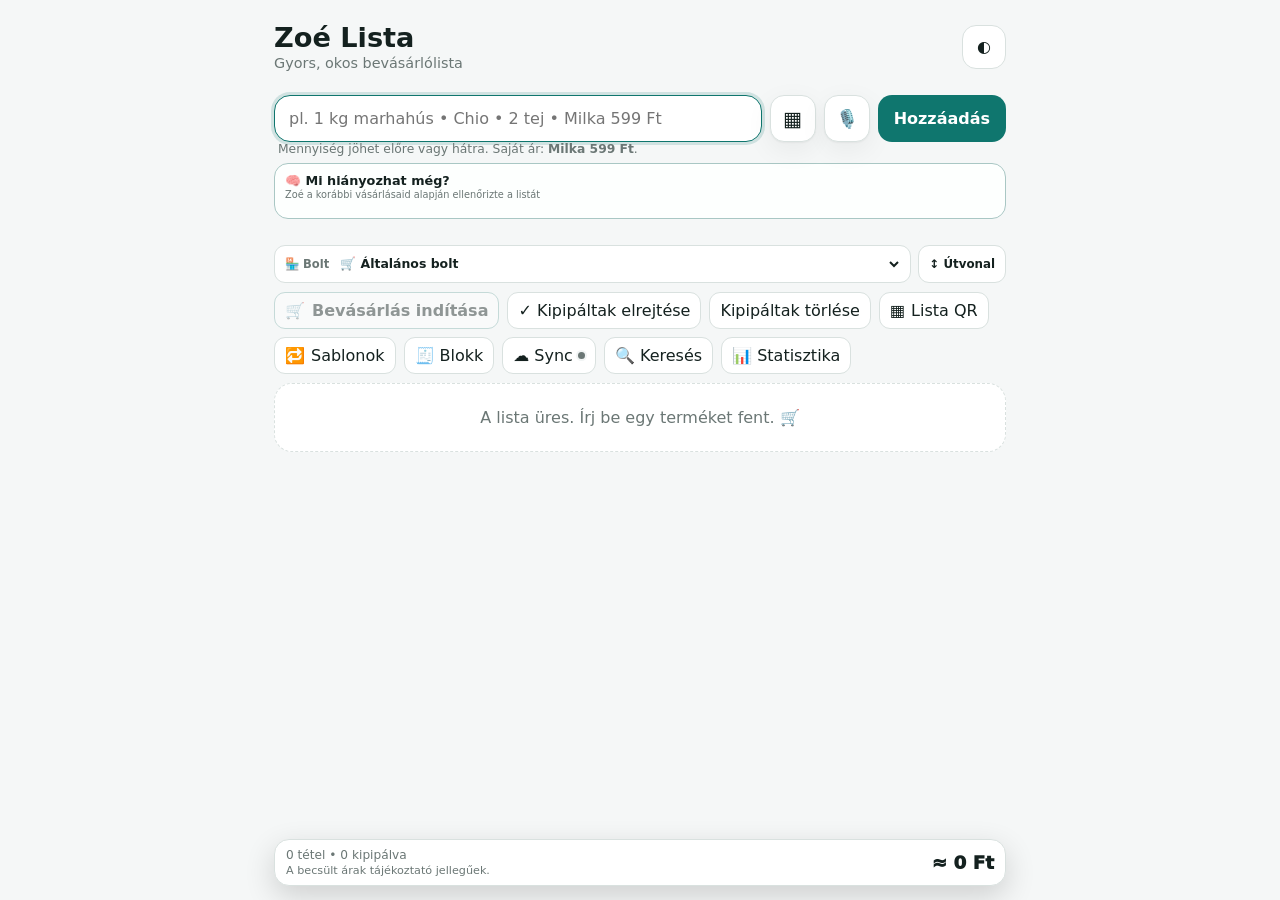
<file: index.html>
<!doctype html>
<html lang="hu">
<head>
  <meta charset="utf-8" />
  <meta name="viewport" content="width=device-width,initial-scale=1,viewport-fit=cover" />
  <meta name="theme-color" content="#0f766e" />
  <meta name="description" content="Zoé Lista – okos, offline használható bevásárlólista." />
  <link rel="manifest" href="manifest.webmanifest" />
  <link rel="icon" href="icon-192.png" />
  <link rel="apple-touch-icon" href="icon-192.png" />
  <link rel="stylesheet" href="styles.css" />
  <link rel="stylesheet" href="list-layout-2026.css" />
  <link rel="stylesheet" href="store-profiles-2026.css" />
  <link rel="stylesheet" href="ui-polish-2026.css" />
  <link rel="stylesheet" href="input-preview-2026.css" />
  <link rel="stylesheet" href="frequent-items-2026.css" />
  <link rel="stylesheet" href="shopping-habits-2026.css" />
  <link rel="stylesheet" href="missing-items-2026.css" />
  <link rel="stylesheet" href="price-history-2026.css" />
  <link rel="stylesheet" href="store-price-memory-2026.css" />
  <link rel="stylesheet" href="price-watch-2026.css" />
  <link rel="stylesheet" href="pack-size-2026.css" />
  <link rel="stylesheet" href="barcode-scanner-2026.css" />
  <link rel="stylesheet" href="qr-share-2026.css" />
  <link rel="stylesheet" href="voice-input-2026.css" />
  <link rel="stylesheet" href="shopping-mode-2026.css" />
  <link rel="stylesheet" href="list-templates-2026.css" />
  <link rel="stylesheet" href="receipt-import-2026.css" />
  <link rel="stylesheet" href="cloud-sync-2026.css" />
  <link rel="stylesheet" href="undo-actions-2026.css" />
  <link rel="stylesheet" href="list-search-2026.css" />
  <link rel="stylesheet" href="shopping-stats-2026.css" />
  <title>Zoé Lista</title>
</head>
<body>
  <main class="app-shell">
    <header class="topbar">
      <div>
        <h1>Zoé Lista</h1>
        <p class="subtitle">Gyors, okos bevásárlólista</p>
      </div>
      <button id="themeBtn" class="icon-btn" type="button" aria-label="Téma váltása">◐</button>
    </header>

    <section class="composer" aria-label="Új termék hozzáadása">
      <form id="addForm" autocomplete="off">
        <label class="sr-only" for="itemInput">Termék</label>
        <input id="itemInput" inputmode="text" placeholder="pl. 1 kg marhahús • Chio • 2 tej • Milka 599 Ft" />
        <button class="add-btn" type="submit">Hozzáadás</button>
      </form>
      <div class="quick-help">Mennyiség jöhet előre vagy hátra. Saját ár: <b>Milka 599 Ft</b>.</div>
    </section>

    <section class="toolbar" aria-label="Lista műveletek">
      <button id="hideDoneBtn" class="soft-btn" type="button">✓ Kipipáltak elrejtése</button>
      <button id="clearDoneBtn" class="soft-btn" type="button">Kipipáltak törlése</button>
    </section>

    <section id="listRoot" class="list-root" aria-live="polite"></section>

    <footer class="summary">
      <div>
        <div id="countText" class="summary-small">0 tétel</div>
        <div id="estimateText" class="summary-note">A becsült árak tájékoztató jellegűek.</div>
      </div>
      <div id="totalText" class="summary-total">0 Ft</div>
    </footer>
  </main>

  <dialog id="editDialog">
    <form id="editForm" method="dialog" class="edit-card">
      <div class="dialog-head">
        <h2>Tétel szerkesztése</h2>
        <button id="closeEditBtn" class="icon-btn" type="button" aria-label="Bezárás">✕</button>
      </div>
      <input type="hidden" id="editId" />
      <label>Név<input id="editName" /></label>
      <label>Kategória<select id="editCategory"></select></label>
      <label>Ikon<input id="editIcon" maxlength="4" /></label>
      <label>Egység<select id="editUnit"><option>db</option><option>pár</option><option>kg</option><option>l</option><option>csomag</option><option>doboz</option><option>üveg</option></select></label>
      <label>Egységár (Ft)<input id="editPrice" type="number" min="0" step="1" inputmode="numeric" placeholder="Ár megadása" /></label>
      <label class="remember-row"><input id="learnRule" type="checkbox" checked /> Ezt a felismerést jegyezze meg</label>
      <div class="dialog-actions">
        <button id="cancelEditBtn" class="soft-btn" type="button">Mégse</button>
        <button class="add-btn" type="submit">Mentés</button>
      </div>
    </form>
  </dialog>

  <script src="catalog-collision-audit-2026.js" defer></script>
  <script src="catalog-data.js" defer></script>
  <script src="market-catalog-2026.js" defer></script>
  <script src="family-catalog-2026.js" defer></script>
  <script src="family-grains-2026.js" defer></script>
  <script src="family-cleaning-2026.js" defer></script>
  <script src="family-home-tech-hygiene-2026.js" defer></script>
  <script src="family-mobile-charging-paint-2026.js" defer></script>
  <script src="family-reading-media-optics-2026.js" defer></script>
  <script src="family-kitchen-baking-textile-2026.js" defer></script>
  <script src="family-kitchenware-hydration-2026.js" defer></script>
  <script src="family-meat-2026.js" defer></script>
  <script src="family-pork-biscuits-bars-2026.js" defer></script>
  <script src="family-coffee-vinegar-sweet-bakery-2026.js" defer></script>
  <script src="family-stationery-rain-footwear-2026.js" defer></script>
  <script src="family-pantry-bakery-gifts-2026.js" defer></script>
  <script src="family-paper-insect-2026.js" defer></script>
  <script src="family-spices-baking-paper-2026.js" defer></script>
  <script src="family-garden-beauty-2026.js" defer></script>
  <script src="family-seeds-produce-2026.js" defer></script>
  <script src="family-fashion-accessories-2026.js" defer></script>
  <script src="family-dairy-desserts-candy-2026.js" defer></script>
  <script src="family-pasta-baby-2026.js" defer></script>
  <script src="family-shopping-gaps-2026.js" defer></script>
  <script src="family-shopping-gaps-2-2026.js" defer></script>
  <script src="family-shopping-gaps-3-2026.js" defer></script>
  <script src="catalog-patches.js" defer></script>
  <script src="produce-unit-overrides-2026.js" defer></script>
  <script src="catalog-stabilizer.js" defer></script>
  <script src="catalog-regression-tests-2026.js" defer></script>
  <script src="input-normalizer.js" defer></script>
  <script src="app.js" defer></script>
  <script src="unit-price-fixer.js" defer></script>
  <script src="price-policy.js" defer></script>
  <script src="list-layout-2026.js" defer></script>
  <script src="store-profiles-2026.js" defer></script>
  <script src="ui-polish-2026.js" defer></script>
  <script src="input-preview-2026.js" defer></script>
  <script src="frequent-items-2026.js" defer></script>
  <script src="shopping-habits-2026.js" defer></script>
  <script src="missing-items-2026.js" defer></script>
  <script src="price-history-2026.js" defer></script>
  <script src="pack-size-2026.js" defer></script>
  <script src="store-price-memory-2026.js" defer></script>
  <script src="price-watch-2026.js" defer></script>
  <script src="barcode-scanner-2026.js" defer></script>
  <script src="voice-input-2026.js" defer></script>
  <script src="qr-local-2026.js" defer></script>
  <script src="qr-share-2026.js" defer></script>
  <script src="shopping-mode-2026.js" defer></script>
  <script src="list-templates-2026.js" defer></script>
  <script src="receipt-import-2026.js" defer></script>
  <script src="cloud-sync-2026.js" defer></script>
  <script src="undo-actions-2026.js" defer></script>
  <script src="list-search-2026.js" defer></script>
  <script src="shopping-stats-2026.js" defer></script>
</body>
</html>
</file>
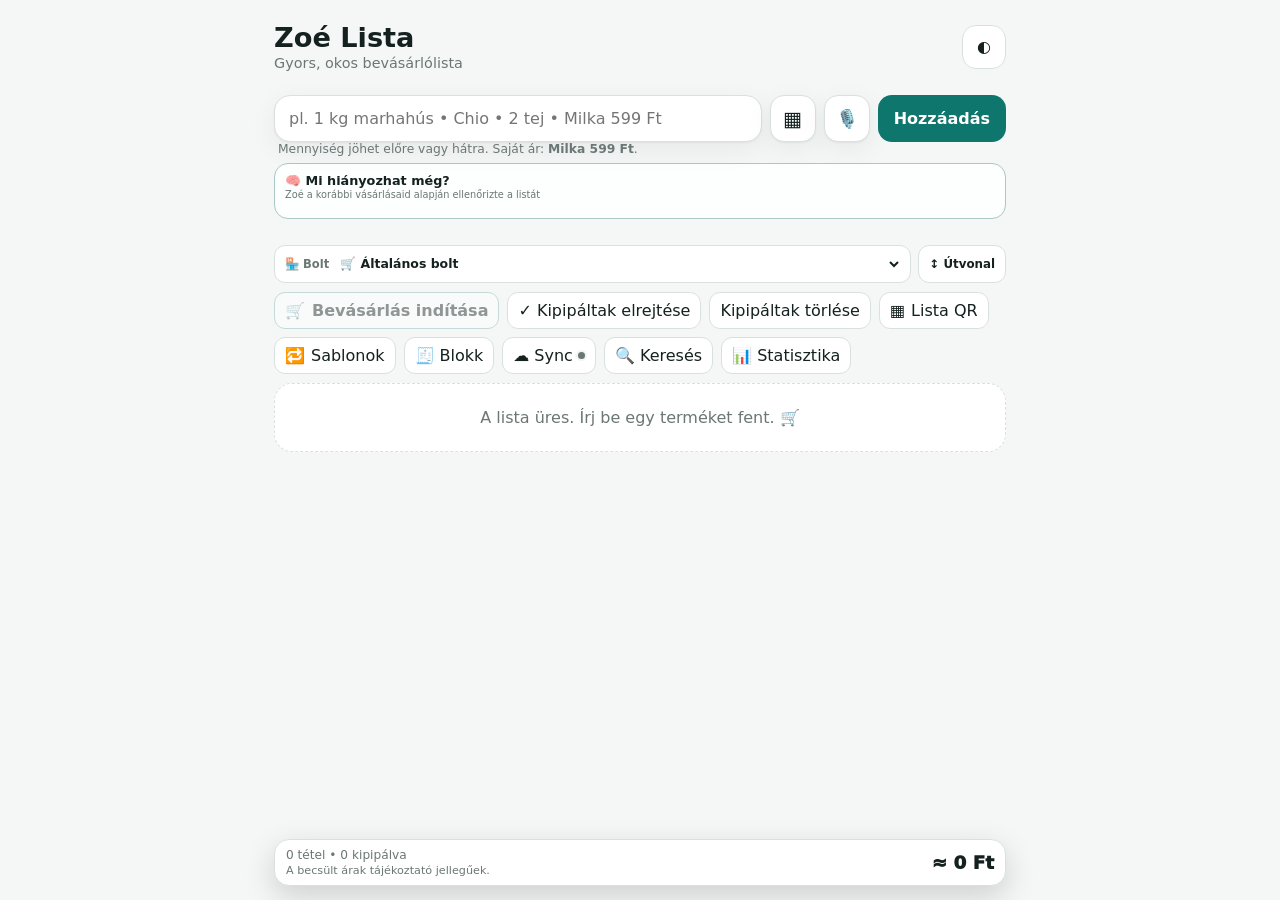
<file: stable/index.html>
<!doctype html>
<html lang="hu">
<head>
  <meta charset="utf-8" />
  <meta name="viewport" content="width=device-width,initial-scale=1,viewport-fit=cover" />
  <meta name="theme-color" content="#0f766e" />
  <meta name="description" content="Zoé Lista – okos, offline használható bevásárlólista." />
  <link rel="manifest" href="manifest.webmanifest" />
  <link rel="icon" href="icon-192.png" />
  <link rel="apple-touch-icon" href="icon-192.png" />
  <link rel="stylesheet" href="styles.css" />
  <link rel="stylesheet" href="list-layout-2026.css" />
  <link rel="stylesheet" href="store-profiles-2026.css" />
  <link rel="stylesheet" href="ui-polish-2026.css" />
  <link rel="stylesheet" href="input-preview-2026.css" />
  <link rel="stylesheet" href="frequent-items-2026.css" />
  <link rel="stylesheet" href="shopping-habits-2026.css" />
  <link rel="stylesheet" href="missing-items-2026.css" />
  <link rel="stylesheet" href="price-history-2026.css" />
  <link rel="stylesheet" href="store-price-memory-2026.css" />
  <link rel="stylesheet" href="price-watch-2026.css" />
  <link rel="stylesheet" href="pack-size-2026.css" />
  <link rel="stylesheet" href="barcode-scanner-2026.css" />
  <link rel="stylesheet" href="qr-share-2026.css" />
  <link rel="stylesheet" href="voice-input-2026.css" />
  <link rel="stylesheet" href="shopping-mode-2026.css" />
  <link rel="stylesheet" href="list-templates-2026.css" />
  <link rel="stylesheet" href="receipt-import-2026.css" />
  <link rel="stylesheet" href="cloud-sync-2026.css" />
  <link rel="stylesheet" href="undo-actions-2026.css" />
  <link rel="stylesheet" href="list-search-2026.css" />
  <link rel="stylesheet" href="shopping-stats-2026.css" />
  <title>Zoé Lista</title>
</head>
<body>
  <main class="app-shell">
    <header class="topbar">
      <div>
        <h1>Zoé Lista</h1>
        <p class="subtitle">Gyors, okos bevásárlólista</p>
      </div>
      <button id="themeBtn" class="icon-btn" type="button" aria-label="Téma váltása">◐</button>
    </header>

    <section class="composer" aria-label="Új termék hozzáadása">
      <form id="addForm" autocomplete="off">
        <label class="sr-only" for="itemInput">Termék</label>
        <input id="itemInput" inputmode="text" placeholder="pl. 1 kg marhahús • Chio • 2 tej • Milka 599 Ft" />
        <button class="add-btn" type="submit">Hozzáadás</button>
      </form>
      <div class="quick-help">Mennyiség jöhet előre vagy hátra. Saját ár: <b>Milka 599 Ft</b>.</div>
    </section>

    <section class="toolbar" aria-label="Lista műveletek">
      <button id="hideDoneBtn" class="soft-btn" type="button">✓ Kipipáltak elrejtése</button>
      <button id="clearDoneBtn" class="soft-btn" type="button">Kipipáltak törlése</button>
    </section>

    <section id="listRoot" class="list-root" aria-live="polite"></section>

    <footer class="summary">
      <div>
        <div id="countText" class="summary-small">0 tétel</div>
        <div id="estimateText" class="summary-note">A becsült árak tájékoztató jellegűek.</div>
      </div>
      <div id="totalText" class="summary-total">0 Ft</div>
    </footer>
  </main>

  <dialog id="editDialog">
    <form id="editForm" method="dialog" class="edit-card">
      <div class="dialog-head">
        <h2>Tétel szerkesztése</h2>
        <button id="closeEditBtn" class="icon-btn" type="button" aria-label="Bezárás">✕</button>
      </div>
      <input type="hidden" id="editId" />
      <label>Név<input id="editName" /></label>
      <label>Kategória<select id="editCategory"></select></label>
      <label>Ikon<input id="editIcon" maxlength="4" /></label>
      <label>Egység<select id="editUnit"><option>db</option><option>pár</option><option>kg</option><option>l</option><option>csomag</option><option>doboz</option><option>üveg</option></select></label>
      <label>Egységár (Ft)<input id="editPrice" type="number" min="0" step="1" inputmode="numeric" placeholder="Ár megadása" /></label>
      <label class="remember-row"><input id="learnRule" type="checkbox" checked /> Ezt a felismerést jegyezze meg</label>
      <div class="dialog-actions">
        <button id="cancelEditBtn" class="soft-btn" type="button">Mégse</button>
        <button class="add-btn" type="submit">Mentés</button>
      </div>
    </form>
  </dialog>

  <script src="stable-storage-namespace.js"></script>
  <script src="catalog-data.js" defer></script>
  <script src="market-catalog-2026.js" defer></script>
  <script src="family-catalog-2026.js" defer></script>
  <script src="family-grains-2026.js" defer></script>
  <script src="family-cleaning-2026.js" defer></script>
  <script src="family-home-tech-hygiene-2026.js" defer></script>
  <script src="family-mobile-charging-paint-2026.js" defer></script>
  <script src="family-reading-media-optics-2026.js" defer></script>
  <script src="family-kitchen-baking-textile-2026.js" defer></script>
  <script src="family-kitchenware-hydration-2026.js" defer></script>
  <script src="family-meat-2026.js" defer></script>
  <script src="family-pork-biscuits-bars-2026.js" defer></script>
  <script src="family-coffee-vinegar-sweet-bakery-2026.js" defer></script>
  <script src="family-stationery-rain-footwear-2026.js" defer></script>
  <script src="family-pantry-bakery-gifts-2026.js" defer></script>
  <script src="family-paper-insect-2026.js" defer></script>
  <script src="family-spices-baking-paper-2026.js" defer></script>
  <script src="family-garden-beauty-2026.js" defer></script>
  <script src="family-seeds-produce-2026.js" defer></script>
  <script src="family-fashion-accessories-2026.js" defer></script>
  <script src="family-dairy-desserts-candy-2026.js" defer></script>
  <script src="family-pasta-baby-2026.js" defer></script>
  <script src="family-shopping-gaps-2026.js" defer></script>
  <script src="family-shopping-gaps-2-2026.js" defer></script>
  <script src="family-shopping-gaps-3-2026.js" defer></script>
  <script src="catalog-patches.js" defer></script>
  <script src="produce-unit-overrides-2026.js" defer></script>
  <script src="catalog-stabilizer.js" defer></script>
  <script src="input-normalizer.js" defer></script>
  <script src="app.js" defer></script>
  <script src="unit-price-fixer.js" defer></script>
  <script src="price-policy.js" defer></script>
  <script src="list-layout-2026.js" defer></script>
  <script src="store-profiles-2026.js" defer></script>
  <script src="ui-polish-2026.js" defer></script>
  <script src="input-preview-2026.js" defer></script>
  <script src="frequent-items-2026.js" defer></script>
  <script src="shopping-habits-2026.js" defer></script>
  <script src="missing-items-2026.js" defer></script>
  <script src="price-history-2026.js" defer></script>
  <script src="pack-size-2026.js" defer></script>
  <script src="store-price-memory-2026.js" defer></script>
  <script src="price-watch-2026.js" defer></script>
  <script src="barcode-scanner-2026.js" defer></script>
  <script src="voice-input-2026.js" defer></script>
  <script src="qr-local-2026.js" defer></script>
  <script src="qr-share-2026.js" defer></script>
  <script src="shopping-mode-2026.js" defer></script>
  <script src="list-templates-2026.js" defer></script>
  <script src="receipt-import-2026.js" defer></script>
  <script src="cloud-sync-2026.js" defer></script>
  <script src="undo-actions-2026.js" defer></script>
  <script src="list-search-2026.js" defer></script>
  <script src="shopping-stats-2026.js" defer></script>
</body>
</html>
</file>
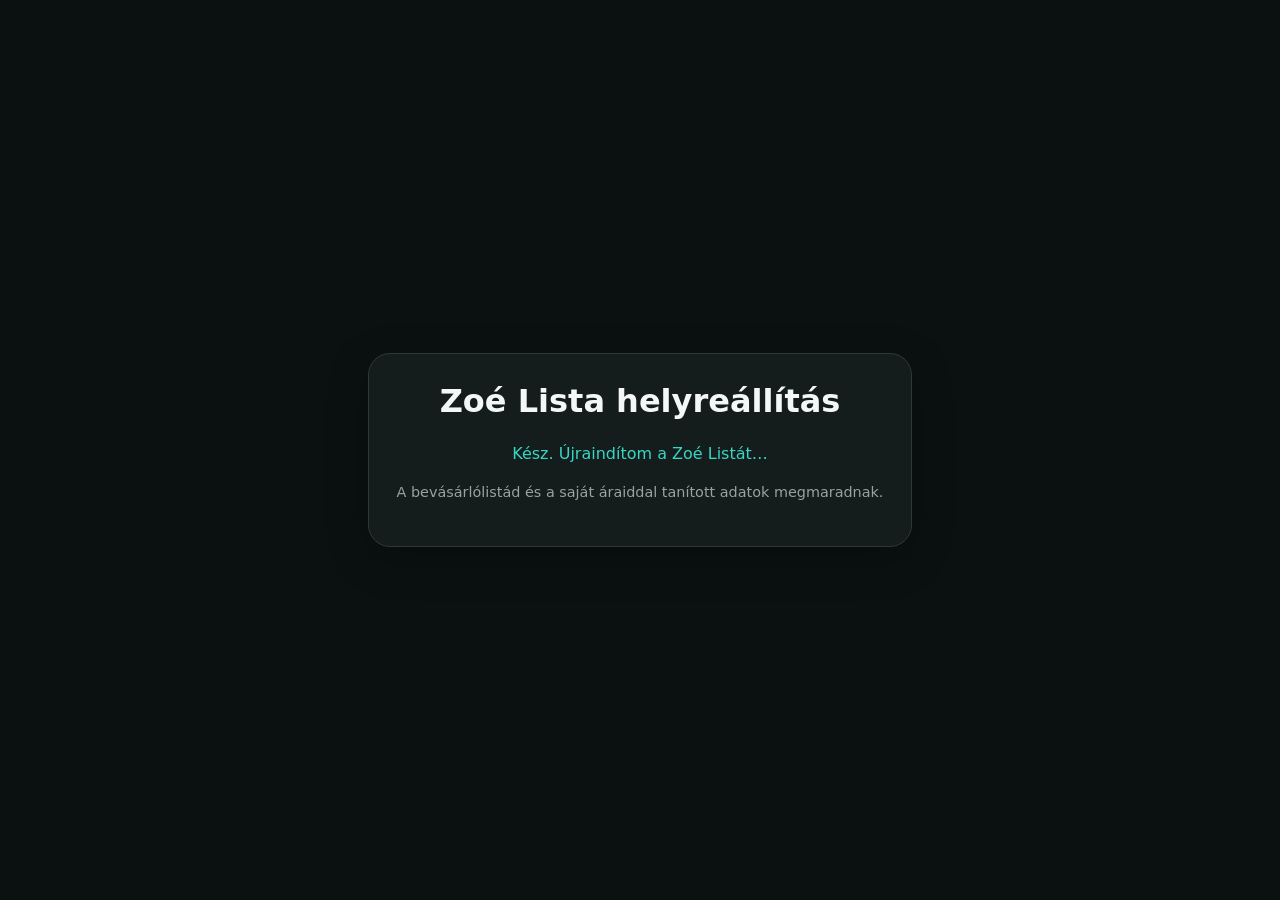
<file: recovery.html>
<!doctype html>
<html lang="hu">
<head>
  <meta charset="utf-8" />
  <meta name="viewport" content="width=device-width,initial-scale=1" />
  <meta name="theme-color" content="#0f766e" />
  <title>Zoé Lista – helyreállítás</title>
  <style>
    :root{color-scheme:dark}body{margin:0;font-family:system-ui,-apple-system,Segoe UI,Roboto,sans-serif;background:#0b1111;color:#f3f7f6;display:grid;place-items:center;min-height:100vh;padding:24px;box-sizing:border-box}.card{max-width:520px;background:#151c1c;border:1px solid #2d3938;border-radius:22px;padding:28px;text-align:center;box-shadow:0 12px 40px rgba(0,0,0,.3)}h1{margin-top:0}.ok{color:#37d6c5}p{line-height:1.5;color:#c8d0cf}.small{font-size:.9rem;color:#96a3a1}
  </style>
</head>
<body>
  <main class="card">
    <h1>Zoé Lista helyreállítás</h1>
    <p id="status">A beragadt frissítési állapot takarítása…</p>
    <p class="small">A bevásárlólistád és a saját áraiddal tanított adatok megmaradnak.</p>
  </main>
  <script>
  (async()=>{
    const status=document.getElementById('status');
    try{
      if('serviceWorker' in navigator){
        const regs=await navigator.serviceWorker.getRegistrations();
        await Promise.all(regs.map(r=>r.unregister()));
      }
      if('caches' in window){
        const keys=await caches.keys();
        await Promise.all(keys.filter(k=>k.startsWith('zoe-lista-')).map(k=>caches.delete(k)));
      }
      sessionStorage.removeItem('zoe-lista-sw-reload-at');
      sessionStorage.removeItem('zoe-lista-sw-check-at');
      status.textContent='Kész. Újraindítom a Zoé Listát…';
      status.className='ok';
      setTimeout(()=>location.replace('./?recovered=22'),1200);
    }catch(err){
      status.textContent='A helyreállítás részben sikerült. Nyisd meg újra a Zoé Listát.';
    }
  })();
  </script>
</body>
</html>
</file>
<file: styles.css>
:root{
  color-scheme:light dark;
  --bg:#f5f7f7;--card:#fff;--panel:#eef2f2;--text:#14211f;--muted:#6b7775;--line:#d9e1df;
  --accent:#0f766e;--accent2:#ccfbf1;--danger:#b42318;--shadow:0 1px 2px rgba(0,0,0,.05),0 8px 28px rgba(0,0,0,.06)
}
:root[data-theme="dark"]{--bg:#0b0e0e;--card:#171b1b;--panel:#222727;--text:#f1f5f4;--muted:#a2adab;--line:#343b3a;--accent:#2dd4bf;--accent2:#113b37;--danger:#ff8b82;--shadow:none}
*{box-sizing:border-box}html,body{margin:0;min-height:100%;background:var(--bg);color:var(--text);font-family:system-ui,-apple-system,Segoe UI,Roboto,Arial,sans-serif}button,input,select{font:inherit}.app-shell{max-width:760px;margin:0 auto;padding:18px 14px 120px}.topbar{display:flex;align-items:center;justify-content:space-between;gap:16px;margin:4px 0 18px}.topbar h1{font-size:1.7rem;margin:0}.subtitle{margin:2px 0 0;color:var(--muted);font-size:.9rem}.icon-btn{width:44px;height:44px;border:1px solid var(--line);border-radius:14px;background:var(--card);color:var(--text);cursor:pointer}.composer{position:sticky;top:0;z-index:5;background:linear-gradient(var(--bg) 78%,transparent);padding:6px 0 16px}.composer form{display:flex;gap:8px}.composer input{min-width:0;flex:1;border:1px solid var(--line);background:var(--card);color:var(--text);border-radius:16px;padding:13px 14px;font-size:16px;outline:none;box-shadow:var(--shadow)}.composer input:focus{border-color:var(--accent);box-shadow:0 0 0 3px color-mix(in srgb,var(--accent) 16%,transparent)}.add-btn{min-height:46px;border:0;border-radius:14px;background:var(--accent);color:#fff;padding:0 16px;font-weight:800;cursor:pointer}.quick-help{font-size:.77rem;color:var(--muted);margin:7px 4px 0}.toolbar{display:flex;gap:8px;flex-wrap:wrap;margin-bottom:14px}.soft-btn{min-height:42px;border:1px solid var(--line);border-radius:13px;background:var(--card);color:var(--text);padding:0 12px;cursor:pointer}.list-root{display:grid;gap:18px}.category-block{display:grid;gap:8px}.category-head{display:flex;align-items:center;justify-content:space-between;gap:8px;color:var(--muted);font-size:.78rem;text-transform:uppercase;font-weight:900;letter-spacing:.045em;padding:0 4px}.category-title{display:flex;align-items:center;gap:7px}.items{display:grid;gap:8px}.item{display:grid;grid-template-columns:auto auto minmax(0,1fr) auto;gap:9px;align-items:center;background:var(--card);border:1px solid var(--line);border-radius:18px;padding:11px;box-shadow:var(--shadow)}.item.done{opacity:.55}.item.done .item-name{text-decoration:line-through}.check{width:25px;height:25px;accent-color:var(--accent)}.product-icon{width:44px;height:44px;display:grid;place-items:center;border-radius:13px;background:var(--panel);border:1px solid var(--line);font-size:1.45rem}.item-main{min-width:0}.item-name{font-weight:850;line-height:1.2;word-break:break-word}.chips{display:flex;align-items:center;gap:5px;flex-wrap:wrap;margin-top:6px}.pill{display:inline-flex;align-items:center;border-radius:999px;border:1px solid var(--line);background:var(--panel);padding:3px 7px;font-size:.69rem;color:var(--muted);font-weight:800}.pill.estimate{background:#fff2e9;color:#8a3d11;border-color:#ffd8bf}.pill.user{background:var(--accent2);color:var(--text);border-color:color-mix(in srgb,var(--accent) 28%,var(--line))}.qty{display:inline-flex;align-items:center;border:1px solid var(--line);border-radius:11px;overflow:hidden;background:var(--panel)}.qty button{width:34px;height:34px;border:0;background:transparent;color:var(--text);cursor:pointer;font-size:1.1rem}.qty span{min-width:37px;text-align:center;font-weight:850;font-size:.84rem}.unit{font-size:.75rem;color:var(--muted)}.price-line{font-weight:900;margin-top:7px}.actions{display:grid;gap:5px}.mini-btn{width:38px;height:38px;border:0;border-radius:10px;background:transparent;color:var(--muted);cursor:pointer}.mini-btn.delete{color:var(--danger)}.empty{border:1px dashed var(--line);border-radius:18px;padding:24px;text-align:center;color:var(--muted);background:var(--card)}.summary{position:fixed;left:50%;bottom:14px;transform:translateX(-50%);width:min(732px,calc(100% - 28px));display:flex;align-items:center;justify-content:space-between;gap:12px;background:var(--card);border:1px solid var(--line);border-radius:20px;padding:14px 16px;box-shadow:0 10px 30px rgba(0,0,0,.16);z-index:10}.summary-small{font-size:.83rem;color:var(--muted)}.summary-note{font-size:.7rem;color:var(--muted);margin-top:2px}.summary-total{font-size:1.32rem;font-weight:950;white-space:nowrap}dialog{border:0;padding:0;background:transparent;color:var(--text);width:min(92vw,460px)}dialog::backdrop{background:rgba(0,0,0,.55)}.edit-card{background:var(--card);border:1px solid var(--line);border-radius:20px;padding:16px;display:grid;gap:11px;box-shadow:0 20px 60px rgba(0,0,0,.35)}.dialog-head{display:flex;align-items:center;justify-content:space-between}.dialog-head h2{font-size:1.1rem;margin:0}.edit-card label{display:grid;gap:5px;font-size:.8rem;color:var(--muted);font-weight:700}.edit-card input,.edit-card select{width:100%;min-height:44px;border:1px solid var(--line);border-radius:12px;background:var(--panel);color:var(--text);padding:8px 10px;font-size:16px}.remember-row{grid-template-columns:auto 1fr!important;align-items:center}.remember-row input{width:20px!important;min-height:20px!important}.dialog-actions{display:flex;justify-content:flex-end;gap:8px}.sr-only{position:absolute;width:1px;height:1px;padding:0;margin:-1px;overflow:hidden;clip:rect(0,0,0,0);white-space:nowrap;border:0}@media(max-width:520px){.app-shell{padding-left:10px;padding-right:10px}.composer form{display:grid;grid-template-columns:1fr auto}.add-btn{padding:0 12px}.item{grid-template-columns:auto auto minmax(0,1fr) auto;gap:7px;padding:9px}.product-icon{width:39px;height:39px;font-size:1.3rem}.summary-note{display:none}}@media(prefers-reduced-motion:no-preference){.item{transition:opacity .18s ease,transform .18s ease}.item:active{transform:scale(.995)}}
</file>
<file: list-layout-2026.css>
/* Zoé Lista – színesebb, tömörebb, üzleti útvonalhoz igazított listanézet. */
.list-root{gap:11px}
.category-block{--family-color:#7d8589;display:grid;gap:5px}
.category-head{
  min-height:30px;
  padding:5px 8px;
  border:1px solid color-mix(in srgb,var(--family-color) 34%,var(--line));
  border-left:4px solid var(--family-color);
  border-radius:10px;
  background:color-mix(in srgb,var(--family-color) 14%,var(--card));
  color:var(--text);
  font-size:.71rem;
  letter-spacing:.035em;
}
.category-title{gap:6px}
.category-title>span:first-child{font-size:.96rem}
.items{gap:5px}
.item{
  min-height:0;
  padding:7px 8px;
  gap:6px;
  border-radius:12px;
  border-color:color-mix(in srgb,var(--family-color) 30%,var(--line));
  background:color-mix(in srgb,var(--family-color) 9%,var(--card));
  box-shadow:inset 3px 0 0 color-mix(in srgb,var(--family-color) 72%,transparent),0 1px 2px rgba(0,0,0,.04);
}
.item.done{opacity:.52}
.check{width:21px;height:21px}
.product-icon{
  width:34px;
  height:34px;
  border-radius:9px;
  font-size:1.12rem;
  background:color-mix(in srgb,var(--family-color) 15%,var(--panel));
  border-color:color-mix(in srgb,var(--family-color) 25%,var(--line));
}
.item-name{font-size:.94rem;line-height:1.08;font-weight:850}
.chips{gap:4px;margin-top:4px}
.item .pill:not(.estimate):not(.user){display:none}
.pill{padding:2px 6px;font-size:.62rem}
.qty{border-radius:9px}
.qty button{width:28px;height:28px;font-size:1rem}
.qty span{min-width:31px;font-size:.78rem}
.unit{font-size:.68rem}
.price-line{margin-top:3px;font-size:.9rem;line-height:1.1}
.actions{display:flex;flex-direction:column;gap:0}
.mini-btn{width:29px;height:29px;border-radius:8px;font-size:.88rem}
.toolbar{margin-bottom:9px}
.soft-btn{min-height:37px;padding:0 10px;border-radius:11px}
.summary{padding:10px 13px;border-radius:16px}
.summary-total{font-size:1.2rem}
.app-shell{padding-bottom:102px}

@media(max-width:520px){
  .list-root{gap:9px}
  .category-block{gap:4px}
  .category-head{min-height:28px;padding:4px 7px;font-size:.68rem}
  .items{gap:4px}
  .item{grid-template-columns:auto auto minmax(0,1fr) auto;gap:5px;padding:6px 7px;border-radius:11px}
  .check{width:20px;height:20px}
  .product-icon{width:32px;height:32px;font-size:1.05rem}
  .item-name{font-size:.91rem}
  .chips{margin-top:3px;gap:3px}
  .qty button{width:26px;height:26px}
  .qty span{min-width:29px;font-size:.75rem}
  .price-line{font-size:.87rem;margin-top:3px}
  .mini-btn{width:27px;height:27px}
  .summary{padding:9px 11px}
}
</file>
<file: store-profiles-2026.css>
/* Zoé Lista – üzletprofil-választó és szerkeszthető bolti útvonal. */
.store-profile-bar{
  display:flex;
  align-items:center;
  gap:7px;
  margin:0 0 9px;
}
.store-profile-select-wrap{
  min-width:0;
  flex:1;
  display:flex;
  align-items:center;
  gap:7px;
  min-height:38px;
  padding:0 8px 0 10px;
  border:1px solid var(--line);
  border-radius:11px;
  background:var(--card);
  color:var(--muted);
  font-size:.72rem;
  font-weight:800;
}
.store-profile-select-wrap>span{white-space:nowrap}
.store-profile-select-wrap select{
  min-width:0;
  flex:1;
  height:34px;
  border:0;
  outline:0;
  background:transparent;
  color:var(--text);
  font-weight:850;
  font-size:.78rem;
}
.store-route-btn{
  min-height:38px;
  border:1px solid var(--line);
  border-radius:11px;
  background:var(--card);
  color:var(--text);
  padding:0 10px;
  font-size:.74rem;
  font-weight:850;
  cursor:pointer;
  touch-action:manipulation;
}
.store-route-dialog{
  width:min(94vw,520px);
  max-height:min(88vh,760px);
}
.store-route-dialog::backdrop{background:rgba(0,0,0,.62)}
.store-route-card{
  max-height:min(88vh,760px);
  overflow:auto;
  overscroll-behavior:contain;
  background:var(--card);
  border:1px solid var(--line);
  border-radius:18px;
  padding:13px;
  box-shadow:0 22px 70px rgba(0,0,0,.35);
}
.store-route-head{
  display:flex;
  align-items:flex-start;
  justify-content:space-between;
  gap:10px;
}
.store-route-head h2{margin:0;font-size:1.06rem}
.store-route-head p{
  margin:3px 0 0;
  color:var(--muted);
  font-size:.7rem;
  line-height:1.3;
}
.store-route-profile-line{
  display:flex;
  align-items:center;
  justify-content:space-between;
  gap:8px;
  margin:10px 0 7px;
  padding:7px 8px;
  border-radius:10px;
  background:var(--panel);
}
.store-route-profile-line strong{font-size:.82rem}
.store-copy-btn{min-height:32px;font-size:.68rem}
.store-route-list{
  display:grid;
  gap:4px;
  list-style:none;
  margin:0;
  padding:0;
}
.store-route-row{
  display:grid;
  grid-template-columns:25px minmax(0,1fr) auto;
  align-items:center;
  gap:7px;
  min-height:38px;
  padding:4px 5px 4px 4px;
  border:1px solid color-mix(in srgb,var(--route-color) 35%,var(--line));
  border-left:4px solid var(--route-color);
  border-radius:9px;
  background:color-mix(in srgb,var(--route-color) 9%,var(--card));
}
.store-route-number{
  display:grid;
  place-items:center;
  width:24px;
  height:24px;
  border-radius:7px;
  background:color-mix(in srgb,var(--route-color) 17%,var(--panel));
  font-size:.68rem;
  font-weight:900;
}
.store-route-name{
  min-width:0;
  font-size:.76rem;
  font-weight:850;
}
.store-route-move{display:flex;gap:3px}
.store-route-move button{
  width:31px;
  height:29px;
  border:1px solid var(--line);
  border-radius:8px;
  background:var(--panel);
  color:var(--text);
  font-weight:900;
  cursor:pointer;
  touch-action:manipulation;
}
.store-route-move button:disabled{opacity:.25;cursor:default}
.store-route-actions{
  position:sticky;
  bottom:-13px;
  display:flex;
  flex-wrap:wrap;
  justify-content:flex-end;
  gap:6px;
  margin:10px -4px -4px;
  padding:8px 4px 4px;
  background:linear-gradient(transparent,var(--card) 24%);
}
.store-route-actions .soft-btn,
.store-route-actions .add-btn{min-height:36px;font-size:.7rem}

body.ui-compact .store-profile-bar{
  margin-top:0;
}

@media(max-width:520px){
  .store-profile-bar{gap:5px;margin-bottom:7px}
  .store-profile-select-wrap{min-height:35px;padding-left:8px}
  .store-profile-select-wrap>span{font-size:.67rem}
  .store-profile-select-wrap select{height:31px;font-size:.73rem}
  .store-route-btn{min-height:35px;padding:0 8px;font-size:.69rem}
  .store-route-card{padding:10px}
  .store-route-row{min-height:35px;grid-template-columns:23px minmax(0,1fr) auto}
  .store-route-number{width:22px;height:22px;font-size:.64rem}
  .store-route-name{font-size:.72rem}
  .store-route-move button{width:29px;height:27px}
  .store-route-actions{bottom:-10px;margin-left:-2px;margin-right:-2px}
}
</file>
<file: ui-polish-2026.css>
/* Zoé Lista – UI polish: kompakt kártyák, kényelmes checkbox, halkabb műveletek, stabil mobil görgetés. */

/* Tömörebb, egységesebb termékkártyák: több tétel férjen el egyszerre. */
.item{
  padding:4px 6px;
  gap:4px;
  border-radius:10px;
  min-height:70px;
}
.product-icon{
  width:29px;
  height:29px;
  border-radius:8px;
  font-size:.98rem;
}
.item-main{
  min-width:0;
}
.item-name{
  font-size:.86rem;
  line-height:1.02;
  margin:0;
}
.chips{
  margin-top:1px;
  gap:2px;
  align-items:center;
}
.pill{
  padding:1px 5px;
  font-size:.56rem;
  line-height:1.25;
}
.pill.estimate,
.pill.user{
  white-space:nowrap;
}
.qty{
  border-radius:8px;
}
.qty button{
  width:23px;
  height:23px;
  font-size:.92rem;
}
.qty span{
  min-width:26px;
  font-size:.71rem;
}
.unit{
  font-size:.63rem;
  line-height:1;
}
.price-line{
  display:flex;
  align-items:baseline;
  flex-wrap:nowrap;
  gap:3px;
  margin-top:1px;
  font-size:.81rem;
  line-height:1;
  font-variant-numeric:tabular-nums;
  white-space:nowrap;
}
.price-line > *{
  min-width:0;
}

/* Bevásárlás közben a checkbox maradjon kényelmes érintési cél. */
.check{
  width:25px;
  height:25px;
  margin:0;
  cursor:pointer;
}

/* A szerkesztés/törlés legyen jelen, de vizuálisan másodlagos. */
.actions{
  gap:0;
  opacity:.55;
  transition:opacity .15s ease;
}
.item:focus-within .actions,
.item:hover .actions{
  opacity:.9;
}
.mini-btn{
  width:24px;
  height:24px;
  padding:0;
  font-size:.75rem;
}

/* Sűrűbb családcsoportok. */
.list-root{gap:7px}
.category-block{gap:2px}
.items{gap:2px}
.category-head{
  min-height:25px;
  padding:2px 6px;
  border-radius:8px;
}

/* Mobil görgetés: a lista teljes felülete egyértelműen függőleges pan-zóna. */
.list-root,
.category-block,
.items,
.item{
  touch-action:pan-y;
}
.qty button,
.mini-btn,
.check,
.soft-btn,
.add-btn{
  touch-action:manipulation;
}

/* A sticky beviteli sáv magasságváltozását ne használja a böngésző scroll-anchornak. */
.composer,
.quick-help,
.smart-picks,
.habit-suggestions,
.missing-items-check{
  overflow-anchor:none;
}

/* Stabil, olajozott kompakt gyorsbevitel. */
.composer{
  transition:
    padding .32s cubic-bezier(.2,.75,.2,1),
    background-color .22s ease,
    box-shadow .22s ease;
}
.composer form{
  transition:gap .32s cubic-bezier(.2,.75,.2,1);
}
.composer input,
.composer .add-btn{
  transition:
    min-height .32s cubic-bezier(.2,.75,.2,1),
    padding .32s cubic-bezier(.2,.75,.2,1),
    border-radius .32s cubic-bezier(.2,.75,.2,1),
    font-size .22s ease;
}
.quick-help{
  overflow:hidden;
  max-height:32px;
  opacity:1;
  transform:translateY(0);
  margin-top:0;
  transition:
    max-height .30s cubic-bezier(.2,.75,.2,1),
    opacity .18s ease,
    transform .30s cubic-bezier(.2,.75,.2,1),
    margin .30s cubic-bezier(.2,.75,.2,1);
}

body.ui-compact .composer{
  padding:4px 0 6px;
  background:color-mix(in srgb,var(--bg) 98%,var(--card));
  box-shadow:0 7px 14px color-mix(in srgb,#000 10%,transparent);
}
body.ui-compact .composer form{gap:5px}
body.ui-compact .composer input{
  min-height:40px;
  padding:8px 11px;
  border-radius:12px;
  font-size:15px;
}
body.ui-compact .composer .add-btn{
  min-height:40px;
  min-width:44px;
  padding:0 12px;
  border-radius:12px;
}
body.ui-compact .quick-help{
  max-height:0;
  opacity:0;
  transform:translateY(-5px);
  margin-top:-2px;
  pointer-events:none;
}

/*
 * A felső intelligens javaslatsávok korábban display:none-nal ugrottak el.
 * Itt magasabb specificitással életben tartjuk őket az animáció idejére,
 * majd magasság/áttetszőség/margó együtt csukódik össze.
 * A valóban [hidden], superseded vagy shopping-mode állapotokat nem írjuk felül.
 */
.smart-picks:not([hidden]),
.habit-suggestions:not([hidden]):not(.missing-check-superseded),
.missing-items-check:not([hidden]){
  overflow:hidden;
  opacity:1;
  transform:translateY(0) scale(1);
  visibility:visible;
  transition:
    max-height .34s cubic-bezier(.2,.75,.2,1),
    opacity .20s ease,
    transform .34s cubic-bezier(.2,.75,.2,1),
    margin .34s cubic-bezier(.2,.75,.2,1),
    padding .34s cubic-bezier(.2,.75,.2,1),
    border-width .26s ease,
    visibility 0s linear 0s;
}
.smart-picks:not([hidden]){max-height:120px}
.habit-suggestions:not([hidden]):not(.missing-check-superseded){max-height:140px}
.missing-items-check:not([hidden]){max-height:360px}

html body.ui-compact .smart-picks:not([hidden]),
html body.ui-compact .habit-suggestions:not([hidden]):not(.missing-check-superseded),
html body.ui-compact:not(.shopping-mode) .missing-items-check:not([hidden]){
  display:grid!important;
  max-height:0;
  opacity:0;
  transform:translateY(-8px) scale(.985);
  margin-top:0;
  margin-bottom:0;
  padding-top:0;
  padding-bottom:0;
  border-top-width:0;
  border-bottom-width:0;
  pointer-events:none;
  visibility:hidden;
  transition:
    max-height .34s cubic-bezier(.2,.75,.2,1),
    opacity .20s ease,
    transform .34s cubic-bezier(.2,.75,.2,1),
    margin .34s cubic-bezier(.2,.75,.2,1),
    padding .34s cubic-bezier(.2,.75,.2,1),
    border-width .26s ease,
    visibility 0s linear .34s;
}

/* A fix összesítő is maradjon visszafogott. */
.summary{
  padding:8px 11px;
  border-radius:15px;
}
.summary-small{font-size:.76rem}
.summary-total{font-size:1.15rem}

@media(max-width:520px){
  .app-shell{padding-left:8px;padding-right:8px;padding-bottom:94px}
  .item{padding:4px 5px;gap:3px;min-height:68px}
  .product-icon{width:28px;height:28px;font-size:.95rem}
  .item-name{font-size:.84rem}
  .check{width:25px;height:25px}
  .qty button{width:22px;height:22px}
  .qty span{min-width:25px;font-size:.7rem}
  .unit{font-size:.61rem}
  .pill{font-size:.54rem;padding:1px 4px}
  .price-line{font-size:.79rem}
  .mini-btn{width:23px;height:23px}
  .category-head{min-height:24px;padding:2px 5px}
}

@media(prefers-reduced-motion:reduce){
  .composer,
  .composer form,
  .composer input,
  .composer .add-btn,
  .quick-help,
  .smart-picks,
  .habit-suggestions,
  .missing-items-check,
  .actions{
    transition:none!important;
  }
}
</file>
<file: input-preview-2026.css>
/* Zoé Lista – élő értelmezési előnézet */
.input-preview{
  --preview-color:#7d8589;
  margin:7px 2px 0;
  display:grid;
  grid-template-columns:auto minmax(0,1fr) auto;
  align-items:center;
  gap:8px;
  padding:7px 9px;
  border:1px solid color-mix(in srgb,var(--preview-color) 38%,var(--line));
  border-left:4px solid var(--preview-color);
  border-radius:12px;
  background:color-mix(in srgb,var(--preview-color) 11%,var(--card));
  box-shadow:0 1px 2px rgba(0,0,0,.04);
}
.input-preview[hidden]{display:none!important}
.preview-icon{
  width:32px;
  height:32px;
  display:grid;
  place-items:center;
  border-radius:9px;
  background:color-mix(in srgb,var(--preview-color) 17%,var(--panel));
  border:1px solid color-mix(in srgb,var(--preview-color) 28%,var(--line));
  font-size:1.06rem;
}
.preview-body{min-width:0}
.preview-topline{display:flex;align-items:baseline;gap:6px;min-width:0;flex-wrap:wrap}
.preview-topline strong{font-size:.82rem;line-height:1.05;white-space:nowrap;overflow:hidden;text-overflow:ellipsis;max-width:100%}
.preview-category{font-size:.62rem;color:var(--muted);font-weight:800}
.preview-meta{display:flex;align-items:center;gap:5px;flex-wrap:wrap;margin-top:3px;font-size:.67rem;color:var(--muted)}
.preview-price{display:inline-flex;align-items:center;border-radius:999px;padding:2px 5px;border:1px solid var(--line);font-weight:800}
.preview-price.estimate{background:#fff2e9;color:#8a3d11;border-color:#ffd8bf}
.preview-price.user{background:var(--accent2);color:var(--text);border-color:color-mix(in srgb,var(--accent) 28%,var(--line))}
.preview-total{font-weight:900;color:var(--text)}
.preview-status{
  width:24px;height:24px;display:grid;place-items:center;border-radius:999px;font-size:.72rem;font-weight:950;
  border:1px solid color-mix(in srgb,var(--preview-color) 40%,var(--line));
  background:color-mix(in srgb,var(--preview-color) 16%,var(--panel));
}
.preview-status.ok{color:var(--preview-color)}
.preview-status.uncertain{color:var(--muted)}
.ui-compact .input-preview{display:none!important}

@media(max-width:520px){
  .input-preview{margin-top:5px;padding:6px 8px;gap:6px;border-radius:10px}
  .preview-icon{width:29px;height:29px;font-size:1rem}
  .preview-topline strong{font-size:.79rem}
  .preview-category{font-size:.59rem}
  .preview-meta{font-size:.64rem;gap:4px}
  .preview-status{width:22px;height:22px}
}
</file>
<file: frequent-items-2026.css>
/* Zoé Lista – gyakran vásárolt termékek gyorsgombjai. */
.smart-picks{
  display:grid;
  gap:6px;
  margin-top:8px;
}
.smart-picks[hidden]{display:none!important}
.smart-picks-head{
  display:flex;
  align-items:center;
  justify-content:space-between;
  gap:10px;
  padding:0 2px;
  color:var(--muted);
  font-size:.69rem;
  font-weight:800;
}
.smart-picks-head small{
  font-size:.6rem;
  font-weight:650;
  opacity:.72;
}
.smart-picks-row{
  display:flex;
  gap:6px;
  overflow-x:auto;
  padding:1px 1px 3px;
  scrollbar-width:none;
  overscroll-behavior-inline:contain;
}
.smart-picks-row::-webkit-scrollbar{display:none}
.smart-pick{
  --pick-color:#7d8589;
  flex:0 0 auto;
  display:inline-flex;
  align-items:center;
  gap:5px;
  min-height:34px;
  max-width:190px;
  padding:5px 8px;
  border:1px solid color-mix(in srgb,var(--pick-color) 34%,var(--line));
  border-left:3px solid var(--pick-color);
  border-radius:10px;
  background:color-mix(in srgb,var(--pick-color) 10%,var(--panel));
  color:var(--text);
  font:inherit;
  cursor:pointer;
  -webkit-tap-highlight-color:transparent;
}
.smart-pick:active{transform:translateY(1px)}
.smart-pick.is-active{
  background:color-mix(in srgb,var(--pick-color) 16%,var(--panel));
  box-shadow:inset 0 0 0 1px color-mix(in srgb,var(--pick-color) 18%,transparent);
}
.smart-pick-icon{font-size:1rem;line-height:1}
.smart-pick-label{
  overflow:hidden;
  text-overflow:ellipsis;
  white-space:nowrap;
  font-size:.73rem;
  font-weight:800;
}
.smart-pick-count{
  margin-left:1px;
  padding:1px 4px;
  border-radius:999px;
  background:color-mix(in srgb,var(--pick-color) 18%,transparent);
  color:var(--muted);
  font-size:.56rem;
  font-weight:800;
}
.ui-compact .smart-picks{display:none!important}

@media(max-width:520px){
  .smart-picks{margin-top:6px;gap:5px}
  .smart-picks-head{font-size:.66rem}
  .smart-picks-head small{font-size:.57rem}
  .smart-picks-row{gap:5px}
  .smart-pick{min-height:32px;padding:4px 7px;border-radius:9px;max-width:165px}
  .smart-pick-label{font-size:.7rem}
  .smart-pick-icon{font-size:.95rem}
}
</file>
<file: shopping-habits-2026.css>
.habit-suggestions{display:grid;gap:7px;margin-top:8px}
.habit-head{display:flex;align-items:baseline;justify-content:space-between;gap:10px;padding:0 2px}.habit-head>span{font-size:.8rem;font-weight:900}.habit-subtitle{font-size:.63rem;color:var(--muted);font-weight:700;text-align:right}
.habit-row{display:flex;gap:7px;overflow-x:auto;padding:1px 1px 3px;scrollbar-width:none}.habit-row::-webkit-scrollbar{display:none}
.habit-pick{--habit-color:#7d8589;display:grid;grid-template-columns:auto minmax(0,1fr) auto;align-items:center;gap:7px;min-width:190px;max-width:235px;min-height:42px;padding:6px 8px;border:1px solid color-mix(in srgb,var(--habit-color) 42%,var(--line));border-left:4px solid var(--habit-color);border-radius:13px;background:color-mix(in srgb,var(--habit-color) 8%,var(--card));color:var(--text);box-shadow:none;cursor:pointer;text-align:left;touch-action:manipulation}.habit-pick:active{transform:translateY(1px)}
.habit-icon{font-size:1.15rem;line-height:1}.habit-text{display:grid;gap:1px;min-width:0}.habit-text strong{font-size:.75rem;white-space:nowrap;overflow:hidden;text-overflow:ellipsis}.habit-text small{font-size:.59rem;color:var(--muted);white-space:nowrap;overflow:hidden;text-overflow:ellipsis}.habit-plus{display:grid;place-items:center;width:24px;height:24px;border-radius:999px;background:color-mix(in srgb,var(--habit-color) 16%,var(--panel));font-weight:950;font-size:.92rem;color:var(--text)}
.habit-learning{border:1px dashed var(--line);border-radius:11px;padding:7px 9px;color:var(--muted);font-size:.66rem;font-weight:750;background:color-mix(in srgb,var(--panel) 70%,transparent)}
body.ui-compact .habit-suggestions{display:none}
.habit-suggestions[hidden],.habit-learning[hidden]{display:none!important}
@media(max-width:520px){.habit-suggestions{margin-top:6px}.habit-head{align-items:center}.habit-subtitle{display:none}.habit-pick{min-width:172px;max-width:205px;min-height:39px;padding:5px 7px}.habit-text strong{font-size:.72rem}.habit-text small{font-size:.57rem}.habit-icon{font-size:1.08rem}}
</file>
<file: missing-items-2026.css>
/* Zoé Lista – „Mi hiányozhat még?” intelligens listaellenőrzés. */
.habit-suggestions.missing-check-superseded{display:none!important}
.missing-items-check{
  display:grid;
  gap:7px;
  margin:7px 0 10px;
  padding:9px 10px;
  border:1px solid color-mix(in srgb,var(--accent) 24%,var(--line));
  border-radius:14px;
  background:color-mix(in srgb,var(--card) 96%,var(--accent2));
  overflow-anchor:none;
}
.missing-items-head{
  display:flex;
  align-items:center;
  justify-content:space-between;
  gap:8px;
}
.missing-items-head > div{display:grid;gap:1px}
.missing-items-head strong{
  font-size:.8rem;
  line-height:1.2;
}
.missing-items-head small{
  color:var(--muted);
  font-size:.61rem;
  line-height:1.25;
}
.missing-items-list{display:grid;gap:5px}
.missing-item-card{
  display:grid;
  grid-template-columns:auto minmax(0,1fr) auto;
  align-items:center;
  gap:7px;
  min-width:0;
  padding:6px 7px;
  border:1px solid color-mix(in srgb,var(--missing-color,#7d8589) 28%,var(--line));
  border-left:4px solid var(--missing-color,#7d8589);
  border-radius:11px;
  background:var(--card);
}
.missing-item-icon{
  width:30px;
  height:30px;
  display:grid;
  place-items:center;
  border-radius:9px;
  background:color-mix(in srgb,var(--missing-color,#7d8589) 12%,var(--panel));
  font-size:1rem;
}
.missing-item-copy{
  min-width:0;
  display:grid;
  gap:2px;
}
.missing-item-copy strong{
  font-size:.7rem;
  line-height:1.18;
  font-weight:850;
}
.missing-item-copy small{
  color:var(--muted);
  font-size:.58rem;
  line-height:1.15;
}
.missing-item-actions{
  display:flex;
  align-items:center;
  gap:4px;
  flex-wrap:wrap;
  justify-content:flex-end;
}
.missing-add,
.missing-dismiss{
  min-height:30px;
  border-radius:9px;
  padding:0 8px;
  font-size:.62rem;
  font-weight:850;
  cursor:pointer;
  touch-action:manipulation;
}
.missing-add{
  border:0;
  background:var(--accent);
  color:#fff;
}
.missing-dismiss{
  border:1px solid var(--line);
  background:var(--card);
  color:var(--muted);
}

/* A többi felső javaslatsávval együtt tűnjön el kompakt görgetési módban. */
body.ui-compact .missing-items-check{display:none!important}
body.shopping-mode .missing-items-check{display:none!important}

@media(max-width:520px){
  .missing-items-check{padding:8px;margin-top:6px}
  .missing-item-card{
    grid-template-columns:auto minmax(0,1fr);
    gap:6px;
  }
  .missing-item-actions{
    grid-column:2;
    justify-content:flex-start;
  }
  .missing-add,.missing-dismiss{min-height:29px}
}

@media(prefers-reduced-motion:reduce){
  .missing-items-check *{scroll-behavior:auto}
}
</file>
<file: price-history-2026.css>
.price-history-panel{
  margin:.05rem 0 .45rem;
  padding:.5rem .6rem;
  border:1px solid color-mix(in srgb,var(--border,#31413e) 74%,transparent);
  border-radius:11px;
  background:color-mix(in srgb,var(--panel,#151d1b) 88%,#2dd4bf 12%);
}
.price-history-title{
  display:flex;
  align-items:center;
  justify-content:space-between;
  gap:.55rem;
  margin-bottom:.35rem;
  font-size:.82rem;
  font-weight:800;
}
.price-history-title small{
  font-size:.64rem;
  font-weight:600;
  opacity:.65;
}
.price-history-stats{
  display:grid;
  grid-template-columns:repeat(3,minmax(0,1fr));
  gap:.3rem;
}
.price-history-stats>div{
  min-width:0;
  padding:.35rem .4rem;
  border-radius:8px;
  background:color-mix(in srgb,var(--panel,#151d1b) 82%,white 3%);
}
.price-history-stats span{
  display:block;
  margin-bottom:.08rem;
  font-size:.58rem;
  opacity:.62;
}
.price-history-stats strong{
  display:block;
  overflow:hidden;
  text-overflow:ellipsis;
  white-space:nowrap;
  font-size:.75rem;
}
.price-history-recent{
  display:flex;
  gap:.25rem;
  overflow-x:auto;
  margin-top:.32rem;
  padding-bottom:.02rem;
  scrollbar-width:none;
}
.price-history-recent::-webkit-scrollbar{display:none}
.price-history-recent>span{
  flex:0 0 auto;
  display:flex;
  align-items:baseline;
  gap:.2rem;
  padding:.22rem .34rem;
  border-radius:999px;
  background:color-mix(in srgb,var(--panel,#151d1b) 84%,#2dd4bf 8%);
  font-size:.62rem;
}
.price-history-recent small{opacity:.58;font-size:.55rem}
@media(max-width:420px){
  .price-history-panel{padding:.45rem .52rem}
  .price-history-stats{gap:.25rem}
  .price-history-stats>div{padding:.3rem .34rem}
  .price-history-stats strong{font-size:.7rem}
}
</file>
<file: store-price-memory-2026.css>
/* Zoé Lista – bolt szerinti saját ármemória. */
.store-price-panel{
  display:grid;
  gap:8px;
  padding:10px;
  border:1px solid color-mix(in srgb,var(--accent) 24%,var(--line));
  border-radius:14px;
  background:color-mix(in srgb,var(--card) 97%,var(--accent2));
}
.store-price-title{
  display:flex;
  align-items:center;
  justify-content:space-between;
  gap:8px;
}
.store-price-title span{
  font-size:.78rem;
  font-weight:900;
}
.store-price-title small{
  color:var(--muted);
  font-size:.62rem;
  font-weight:750;
  text-align:right;
}
.store-price-current{
  display:grid;
  grid-template-columns:minmax(0,1fr) auto;
  gap:2px 8px;
  align-items:center;
  padding:7px 8px;
  border:1px solid var(--line);
  border-radius:11px;
  background:var(--card);
}
.store-price-current span{
  color:var(--muted);
  font-size:.63rem;
  font-weight:750;
}
.store-price-current strong{
  grid-row:1 / span 2;
  grid-column:2;
  font-size:.88rem;
}
.store-price-current small{
  color:var(--muted);
  font-size:.58rem;
}
.store-price-current.is-empty{
  grid-template-columns:1fr;
}
.store-price-current.is-empty small{grid-column:1}
.store-price-rows{
  display:grid;
  gap:4px;
}
.store-price-row{
  display:grid;
  grid-template-columns:minmax(90px,1.25fr) minmax(70px,.8fr) minmax(70px,.8fr) auto;
  gap:6px;
  align-items:center;
  padding:6px 7px;
  border:1px solid var(--line);
  border-radius:10px;
  background:var(--card);
}
.store-price-row.is-current{
  border-color:color-mix(in srgb,var(--accent) 45%,var(--line));
}
.store-price-name{
  min-width:0;
  overflow:hidden;
  text-overflow:ellipsis;
  white-space:nowrap;
  font-size:.67rem;
  font-weight:850;
}
.store-price-row > span:not(.store-price-name){
  display:grid;
  gap:1px;
}
.store-price-row small{
  color:var(--muted);
  font-size:.5rem;
}
.store-price-row strong{
  font-size:.66rem;
  white-space:nowrap;
}
.store-price-row em{
  color:var(--muted);
  font-size:.56rem;
  font-style:normal;
  font-weight:800;
}
.store-price-verdict{
  padding:7px 8px;
  border-radius:10px;
  background:color-mix(in srgb,var(--accent2) 64%,var(--panel));
  font-size:.64rem;
  line-height:1.3;
  font-weight:750;
}

@media(max-width:520px){
  .store-price-panel{padding:8px}
  .store-price-title{align-items:flex-start}
  .store-price-row{
    grid-template-columns:minmax(82px,1.2fr) minmax(62px,.8fr) minmax(62px,.8fr) auto;
    gap:4px;
    padding:5px 6px;
  }
  .store-price-name{font-size:.62rem}
  .store-price-row strong{font-size:.61rem}
  .store-price-row small{font-size:.47rem}
  .store-price-verdict{font-size:.61rem}
}
</file>
<file: price-watch-2026.css>
/* Zoé Lista – saját múltból tanuló árfigyelő. */
.price-watch{
  display:flex;
  align-items:flex-start;
  gap:8px;
  margin:6px 0 0;
  padding:8px 9px;
  border:1px solid color-mix(in srgb,#f59e0b 38%,var(--line));
  border-left:4px solid #f59e0b;
  border-radius:12px;
  background:color-mix(in srgb,var(--card) 94%,#fff7ed);
  overflow-anchor:none;
}
.price-watch[hidden]{display:none!important}
.price-watch-icon{
  flex:0 0 auto;
  width:28px;
  height:28px;
  display:grid;
  place-items:center;
  border-radius:9px;
  background:color-mix(in srgb,#f59e0b 14%,var(--panel));
  font-size:1rem;
}
.price-watch-copy{
  min-width:0;
  display:grid;
  gap:2px;
}
.price-watch-copy strong{
  font-size:.72rem;
  line-height:1.2;
  color:var(--text);
}
.price-watch-copy small{
  font-size:.6rem;
  line-height:1.28;
  color:var(--muted);
}
.price-watch-edit{
  margin-top:0;
}
body.shopping-mode .price-watch-live{
  display:none!important;
}

@media(max-width:520px){
  .price-watch{padding:7px 8px;gap:7px}
  .price-watch-icon{width:27px;height:27px}
  .price-watch-copy strong{font-size:.7rem}
  .price-watch-copy small{font-size:.58rem}
}
</file>
<file: pack-size-2026.css>
/* Zoé Lista – kiszerelés és normalizált egységár. */
.pack-size-pill{
  border-color:color-mix(in srgb,#0ea5e9 30%,var(--line));
  background:color-mix(in srgb,var(--panel) 90%,#e0f2fe);
  color:var(--text);
  white-space:nowrap;
}
.pack-unit-price{
  color:var(--muted);
  font-size:.72em;
  font-weight:800;
  white-space:nowrap;
}
.pack-preview-unit{
  display:inline-flex;
  align-items:center;
  border-radius:999px;
  padding:2px 7px;
  border:1px solid color-mix(in srgb,#0ea5e9 28%,var(--line));
  background:color-mix(in srgb,var(--panel) 92%,#e0f2fe);
  color:var(--text);
  font-weight:800;
  white-space:nowrap;
}
.pack-edit-label input{
  font-variant-numeric:tabular-nums;
}
body.shopping-mode .pack-size-pill{
  font-size:.51rem;
  padding:1px 4px;
}
body.shopping-mode .pack-unit-price{
  font-size:.68em;
}
@media(max-width:520px){
  .pack-unit-price{font-size:.68em}
  .pack-preview-unit{font-size:.58rem;padding:1px 5px}
}
</file>
<file: barcode-scanner-2026.css>
/* Zoé Lista – kamerás vonalkódolvasó. */
.barcode-scan-btn{
  flex:0 0 auto;
  width:46px;
  min-height:46px;
  border:1px solid var(--line);
  border-radius:14px;
  background:var(--card);
  color:var(--text);
  font-size:1.28rem;
  font-weight:900;
  cursor:pointer;
  box-shadow:var(--shadow);
  touch-action:manipulation;
}
.barcode-scan-btn:active{transform:translateY(1px)}

.barcode-dialog{
  width:min(94vw,520px);
  max-height:min(92dvh,760px);
  border:0;
  padding:0;
  background:transparent;
  color:var(--text);
}
.barcode-dialog::backdrop{background:rgba(0,0,0,.68)}
.barcode-card{
  display:grid;
  gap:10px;
  padding:14px;
  border:1px solid var(--line);
  border-radius:20px;
  background:var(--card);
  box-shadow:0 22px 70px rgba(0,0,0,.35);
}
.barcode-head{
  display:flex;
  align-items:flex-start;
  justify-content:space-between;
  gap:12px;
}
.barcode-head h2{margin:0;font-size:1.08rem}
.barcode-head p{margin:3px 0 0;color:var(--muted);font-size:.75rem}

.barcode-camera-wrap{
  position:relative;
  overflow:hidden;
  aspect-ratio:4/3;
  border:1px solid var(--line);
  border-radius:16px;
  background:#090b0b;
}
.barcode-video{
  width:100%;
  height:100%;
  display:block;
  object-fit:cover;
  opacity:0;
  transition:opacity .12s ease;
}
.barcode-video.is-live{opacity:1}
.barcode-camera-placeholder{
  position:absolute;
  inset:0;
  display:grid;
  place-content:center;
  text-align:center;
  color:#d7dfdd;
  font-size:2rem;
}
.barcode-camera-placeholder small{font-size:.72rem;color:#a9b5b2}
.barcode-guide{
  pointer-events:none;
  position:absolute;
  inset:50% auto auto 50%;
  width:min(82%,380px);
  height:34%;
  transform:translate(-50%,-50%);
  border:2px solid rgba(255,255,255,.8);
  border-radius:14px;
  box-shadow:0 0 0 999px rgba(0,0,0,.18);
}
.barcode-guide::before,
.barcode-guide::after,
.barcode-guide span::before,
.barcode-guide span::after{
  content:'';
  position:absolute;
  width:24px;
  height:24px;
  border-color:#2dd4bf;
  border-style:solid;
}
.barcode-guide::before{left:-3px;top:-3px;border-width:3px 0 0 3px;border-radius:12px 0 0}
.barcode-guide::after{right:-3px;top:-3px;border-width:3px 3px 0 0;border-radius:0 12px 0 0}
.barcode-guide span::before{left:-3px;bottom:-3px;border-width:0 0 3px 3px;border-radius:0 0 0 12px}
.barcode-guide span::after{right:-3px;bottom:-3px;border-width:0 3px 3px 0;border-radius:0 0 12px}

.barcode-status{
  min-height:32px;
  display:flex;
  align-items:center;
  padding:6px 9px;
  border-radius:10px;
  background:var(--panel);
  color:var(--muted);
  font-size:.73rem;
  font-weight:750;
}
.barcode-status[data-state="success"]{background:var(--accent2);color:var(--text)}
.barcode-status[data-state="warn"]{background:#fff2e9;color:#8a3d11}
.barcode-status[data-state="unknown"]{background:color-mix(in srgb,#f59e0b 12%,var(--panel));color:var(--text)}
.barcode-status[data-state="reading"]{color:var(--text)}

.barcode-manual-form label,
.barcode-teach-form label{
  display:grid;
  gap:5px;
  color:var(--muted);
  font-size:.75rem;
  font-weight:750;
}
.barcode-manual-row{display:grid;grid-template-columns:minmax(0,1fr) auto;gap:7px}
.barcode-manual-form input,
.barcode-teach-form input{
  width:100%;
  min-height:42px;
  border:1px solid var(--line);
  border-radius:11px;
  background:var(--panel);
  color:var(--text);
  padding:8px 10px;
  font-size:16px;
  outline:none;
}
.barcode-manual-form input:focus,
.barcode-teach-form input:focus{
  border-color:var(--accent);
  box-shadow:0 0 0 3px color-mix(in srgb,var(--accent) 14%,transparent);
}
.barcode-teach-form{display:grid;gap:9px}
.barcode-teach-form[hidden]{display:none!important}
.barcode-manual-form[hidden]{display:none!important}
.barcode-unknown{
  display:flex;
  align-items:center;
  justify-content:space-between;
  gap:10px;
  padding:7px 9px;
  border-radius:10px;
  background:color-mix(in srgb,#f59e0b 9%,var(--panel));
  font-size:.76rem;
}
.barcode-unknown code{
  overflow:hidden;
  text-overflow:ellipsis;
  white-space:nowrap;
  color:var(--muted);
  font-size:.7rem;
}
.barcode-teach-actions{
  display:flex;
  justify-content:flex-end;
  gap:7px;
  flex-wrap:wrap;
}
.barcode-source-note{
  padding-top:2px;
  text-align:center;
  color:var(--muted);
  font-size:.58rem;
  line-height:1.3;
}
.barcode-source-note a{
  color:inherit;
  text-decoration:underline;
  text-underline-offset:2px;
}

body.ui-compact .barcode-scan-btn{
  width:42px;
  min-height:40px;
  border-radius:12px;
  box-shadow:none;
}

@media(max-width:520px){
  /* Az eredeti mobil form két oszlopos; a scannerrel három vezérlő van egy sorban. */
  .composer form{grid-template-columns:minmax(0,1fr) auto auto}
  .barcode-scan-btn{width:42px;padding:0}
  .barcode-card{padding:11px;border-radius:17px;gap:8px}
  .barcode-camera-wrap{aspect-ratio:1.25/1}
  .barcode-head p{font-size:.7rem}
  .barcode-guide{width:86%;height:30%}
  .barcode-teach-actions{display:grid;grid-template-columns:1fr 1.6fr}
  .barcode-teach-actions .add-btn{padding:0 9px;font-size:.78rem}
  .barcode-source-note{font-size:.55rem}
}

@media(prefers-reduced-motion:reduce){
  .barcode-video{transition:none}
}
</file>
<file: qr-share-2026.css>
.qr-share-btn{display:inline-flex;align-items:center;gap:6px}
.qr-share-dialog{width:min(96vw,620px);max-height:94vh;overflow:auto}
.qr-share-card{background:var(--card);border:1px solid var(--line);border-radius:22px;padding:16px;box-shadow:0 24px 70px rgba(0,0,0,.42);display:grid;gap:14px}
.qr-share-head{display:flex;align-items:flex-start;justify-content:space-between;gap:12px}
.qr-share-head h2{margin:0;font-size:1.18rem}.qr-share-head p{margin:3px 0 0;color:var(--muted);font-size:.8rem}
.qr-send-view[hidden],.qr-scan-view[hidden],.qr-import-view[hidden]{display:none!important}
.qr-box{display:grid;place-items:center;min-height:220px;border-radius:18px;background:#fff;padding:12px;overflow:auto}
.qr-box svg{display:block;width:min(100%,460px);height:auto;max-height:62vh}
.qr-empty{color:#38403f;text-align:center;padding:24px;max-width:340px;font-weight:750}
.qr-meta{text-align:center;color:var(--muted);font-size:.75rem;font-weight:750}
.qr-help{margin:0;color:var(--muted);font-size:.8rem;line-height:1.45}
.qr-actions,.qr-import-actions{display:flex;gap:8px;justify-content:flex-end;flex-wrap:wrap}.qr-actions>*{flex:1 1 170px}
.qr-camera-wrap{position:relative;overflow:hidden;border:1px solid var(--line);border-radius:18px;background:#050707;aspect-ratio:4/3;min-height:220px}
.qr-video{width:100%;height:100%;object-fit:cover;display:none}.qr-video.is-live{display:block}
.qr-camera-placeholder{position:absolute;inset:0;display:grid;place-items:center;text-align:center;color:#d5dddc;font-size:2rem}.qr-camera-placeholder small{font-size:.85rem;color:#aeb8b6}
.qr-guide{position:absolute;left:10%;right:10%;top:18%;bottom:18%;border:3px solid color-mix(in srgb,var(--accent) 88%,white);border-radius:20px;box-shadow:0 0 0 999px rgba(0,0,0,.16);pointer-events:none}
.qr-status{border-radius:13px;background:var(--panel);padding:10px 12px;font-size:.82rem;font-weight:750;color:var(--muted)}
.qr-status[data-state="reading"]{color:var(--text)}.qr-status[data-state="warn"]{background:#fff3cd;color:#694f00}
:root[data-theme="dark"] .qr-status[data-state="warn"]{background:#41391f;color:#ffe89c}
.qr-paste-wrap{display:grid;gap:8px}.qr-paste-wrap label{display:grid;gap:6px;color:var(--muted);font-size:.78rem;font-weight:750}.qr-paste{width:100%;resize:vertical;border:1px solid var(--line);border-radius:13px;background:var(--panel);color:var(--text);padding:10px;font-size:.82rem;min-height:72px}
.qr-import-view{display:grid;gap:12px}.qr-import-ok{font-size:.78rem;color:var(--accent);font-weight:900}.qr-import-title{margin:0;font-size:1.25rem}
.qr-import-preview{display:flex;flex-wrap:wrap;gap:7px}.qr-import-preview span{border:1px solid var(--line);background:var(--panel);border-radius:999px;padding:6px 9px;font-size:.78rem;font-weight:750;max-width:100%;overflow:hidden;text-overflow:ellipsis;white-space:nowrap}.qr-import-preview .qr-more{color:var(--muted)}
.qr-import-note{margin:0;color:var(--muted);font-size:.78rem}.qr-import-actions>*{flex:1 1 180px}.qr-link-btn{border:0;background:transparent;color:var(--muted);padding:8px;cursor:pointer;text-decoration:underline}
.qr-import-toast{position:fixed;left:50%;bottom:92px;transform:translate(-50%,16px);opacity:0;z-index:90;background:var(--text);color:var(--bg);border-radius:999px;padding:10px 15px;font-weight:850;font-size:.85rem;transition:.2s ease;pointer-events:none}.qr-import-toast.show{opacity:1;transform:translate(-50%,0)}
@media(max-width:520px){.qr-share-card{padding:12px}.qr-box{padding:8px}.qr-box svg{width:100%}.qr-share-dialog{width:calc(100vw - 14px)}.qr-import-actions>*{flex-basis:100%}.qr-guide{left:8%;right:8%;top:16%;bottom:16%}}
</file>
<file: voice-input-2026.css>
/* Zoé Lista – magyar hangbevitel. */
.voice-input-btn{
  flex:0 0 auto;width:46px;min-height:46px;border:1px solid var(--line);border-radius:14px;
  background:var(--card);color:var(--text);font-size:1.12rem;cursor:pointer;box-shadow:var(--shadow);
  touch-action:manipulation;display:grid;place-items:center;padding:0
}
.voice-input-btn:active{transform:translateY(1px)}
.voice-input-btn.is-listening{border-color:var(--accent);background:color-mix(in srgb,var(--accent) 14%,var(--card));animation:voicePulse 1s ease-in-out infinite}

.voice-dialog{width:min(94vw,520px);max-height:min(92dvh,760px);border:0;padding:0;background:transparent;color:var(--text)}
.voice-dialog::backdrop{background:rgba(0,0,0,.68)}
.voice-card{display:grid;gap:11px;padding:14px;border:1px solid var(--line);border-radius:20px;background:var(--card);box-shadow:0 22px 70px rgba(0,0,0,.35)}
.voice-head{display:flex;align-items:flex-start;justify-content:space-between;gap:12px}.voice-head h2{margin:0;font-size:1.08rem}.voice-head p{margin:3px 0 0;color:var(--muted);font-size:.75rem}
.voice-listen-btn{display:flex;align-items:center;justify-content:center;gap:12px;min-height:74px;border:1px solid var(--line);border-radius:18px;background:var(--panel);color:var(--text);font-weight:850;cursor:pointer}
.voice-orb{width:48px;height:48px;border-radius:50%;display:grid;place-items:center;background:color-mix(in srgb,var(--accent) 15%,var(--card));border:1px solid color-mix(in srgb,var(--accent) 32%,var(--line));font-size:1.4rem}
.voice-dialog.is-listening .voice-orb{background:var(--accent);animation:voicePulse 1s ease-in-out infinite}
.voice-status{min-height:34px;display:flex;align-items:center;padding:7px 10px;border-radius:11px;background:var(--panel);color:var(--muted);font-size:.75rem;font-weight:750;line-height:1.35}
.voice-status[data-state="listening"]{color:var(--text);background:color-mix(in srgb,var(--accent) 11%,var(--panel))}.voice-status[data-state="success"]{color:var(--text);background:var(--accent2)}.voice-status[data-state="warn"]{background:#fff2e9;color:#8a3d11}:root[data-theme="dark"] .voice-status[data-state="warn"]{background:#433023;color:#ffd6bd}
.voice-transcript-label{display:grid;gap:5px;color:var(--muted);font-size:.75rem;font-weight:750}.voice-transcript{width:100%;min-height:76px;resize:vertical;border:1px solid var(--line);border-radius:13px;background:var(--panel);color:var(--text);padding:10px 11px;font:inherit;font-size:16px;outline:none}.voice-transcript:focus{border-color:var(--accent);box-shadow:0 0 0 3px color-mix(in srgb,var(--accent) 14%,transparent)}
.voice-preview{display:grid;gap:8px;border:1px solid var(--line);border-radius:14px;padding:10px;background:color-mix(in srgb,var(--panel) 70%,transparent)}.voice-preview[hidden]{display:none!important}.voice-preview-head{display:flex;align-items:center;justify-content:space-between;gap:10px;font-size:.77rem}.voice-count{color:var(--accent);font-weight:900}.voice-preview small{color:var(--muted);font-size:.66rem}
.voice-items{display:grid;gap:6px;max-height:210px;overflow:auto}.voice-item-row{display:grid;grid-template-columns:minmax(0,1fr) 34px;gap:6px}.voice-item-input{min-width:0;min-height:38px;border:1px solid var(--line);border-radius:10px;background:var(--card);color:var(--text);padding:7px 9px;font-size:15px;outline:none}.voice-item-input:focus{border-color:var(--accent)}.voice-remove{border:1px solid var(--line);border-radius:10px;background:transparent;color:var(--muted);font-size:1.25rem;cursor:pointer}
.voice-actions{display:grid;grid-template-columns:1fr 1.35fr;gap:8px}.voice-actions .add-btn:disabled{opacity:.45;cursor:not-allowed}
.voice-toast{position:fixed;left:50%;bottom:92px;transform:translate(-50%,16px);opacity:0;z-index:100;background:var(--text);color:var(--bg);border-radius:999px;padding:10px 15px;font-weight:850;font-size:.85rem;transition:.2s ease;pointer-events:none;white-space:nowrap}.voice-toast.show{opacity:1;transform:translate(-50%,0)}
body.ui-compact .voice-input-btn{width:42px;min-height:40px;border-radius:12px;box-shadow:none}

@keyframes voicePulse{0%,100%{box-shadow:0 0 0 0 color-mix(in srgb,var(--accent) 32%,transparent)}50%{box-shadow:0 0 0 8px color-mix(in srgb,var(--accent) 0%,transparent)}}
@media(max-width:520px){
  /* input + vonalkód + mikrofon + hozzáadás */
  .composer form{grid-template-columns:minmax(0,1fr) auto auto auto}
  .voice-input-btn{width:42px}
  .voice-card{padding:11px;border-radius:17px;gap:9px}
  .voice-listen-btn{min-height:66px}.voice-orb{width:44px;height:44px}
  .voice-actions{grid-template-columns:1fr 1.45fr}.voice-actions>*{padding-left:8px;padding-right:8px;font-size:.82rem}
}
@media(max-width:390px){.barcode-scan-btn,.voice-input-btn{width:38px}.composer form{gap:6px}.composer .add-btn{padding-left:9px;padding-right:9px}}
@media(prefers-reduced-motion:reduce){.voice-input-btn.is-listening,.voice-dialog.is-listening .voice-orb{animation:none}.voice-toast{transition:none}}
</file>
<file: shopping-mode-2026.css>
/* Zoé Lista – boltban használható fókuszált bevásárló mód. */
.shopping-mode-start{
  display:inline-flex;
  align-items:center;
  gap:7px;
  border-color:color-mix(in srgb,var(--accent) 38%,var(--line));
  font-weight:850;
}
.shopping-mode-start:disabled{opacity:.45;cursor:not-allowed}

.shopping-mode-bar{
  display:none;
  position:sticky;
  top:var(--shopping-sticky-top,62px);
  z-index:4;
  margin:0 0 10px;
  padding:10px 11px;
  border:1px solid color-mix(in srgb,var(--accent) 34%,var(--line));
  border-radius:15px;
  background:color-mix(in srgb,var(--card) 94%,var(--accent2));
  box-shadow:0 10px 24px color-mix(in srgb,#000 12%,transparent);
  overflow-anchor:none;
}
body.shopping-mode .shopping-mode-bar{display:block}
.shopping-mode-top{
  display:flex;
  align-items:center;
  justify-content:space-between;
  gap:10px;
}
.shopping-mode-next{display:grid;gap:1px;min-width:0}
.shopping-mode-eyebrow{
  color:var(--muted);
  font-size:.62rem;
  font-weight:900;
  text-transform:uppercase;
  letter-spacing:.07em;
}
.shopping-mode-title{
  min-width:0;
  overflow:hidden;
  text-overflow:ellipsis;
  white-space:nowrap;
  font-size:1rem;
  line-height:1.15;
}
.shopping-mode-exit{
  flex:0 0 auto;
  min-height:34px;
  border:1px solid var(--line);
  border-radius:10px;
  background:var(--card);
  color:var(--muted);
  padding:0 10px;
  font-size:.74rem;
  font-weight:800;
  cursor:pointer;
}
.shopping-mode-meta{
  display:flex;
  align-items:center;
  justify-content:space-between;
  gap:8px;
  margin-top:6px;
  color:var(--muted);
  font-size:.68rem;
  font-weight:750;
}
.shopping-mode-store{
  overflow:hidden;
  text-overflow:ellipsis;
  white-space:nowrap;
  text-align:right;
}
.shopping-mode-track{
  height:5px;
  overflow:hidden;
  margin-top:7px;
  border-radius:999px;
  background:color-mix(in srgb,var(--line) 72%,transparent);
}
.shopping-mode-track span{
  display:block;
  width:0;
  height:100%;
  border-radius:inherit;
  background:var(--accent);
  transition:width .22s ease;
}
.shopping-mode-bar.is-finished{
  border-color:color-mix(in srgb,#16a34a 40%,var(--line));
  background:color-mix(in srgb,var(--card) 92%,#dcfce7);
}
.shopping-mode-bar.is-finished .shopping-mode-track span{width:100%!important}

/* Bevásárló módban csak a lényeg marad szem előtt. */
body.shopping-mode .store-profile-bar,
body.shopping-mode .toolbar,
body.shopping-mode .quick-help,
body.shopping-mode .smart-picks,
body.shopping-mode .habit-suggestions,
body.shopping-mode #inputPreview{
  display:none!important;
}
body.shopping-mode .composer{
  padding-bottom:5px;
  background:var(--bg);
}
body.shopping-mode .list-root{gap:8px}
body.shopping-mode .category-block{
  scroll-margin-top:calc(var(--shopping-sticky-top,62px) + 92px);
  transition:opacity .15s ease;
}
body.shopping-mode .shopping-current{
  opacity:1;
}
body.shopping-mode .shopping-current .category-head{
  min-height:30px;
  color:var(--text);
  font-size:.82rem;
  letter-spacing:.035em;
  border-left:4px solid var(--family-color,var(--accent));
  padding-left:8px;
}
body.shopping-mode .shopping-current .item:not(.done){
  border-color:color-mix(in srgb,var(--family-color,var(--accent)) 50%,var(--line));
  box-shadow:0 2px 12px color-mix(in srgb,var(--family-color,var(--accent)) 10%,transparent);
}
body.shopping-mode .shopping-future{opacity:.76}
body.shopping-mode .shopping-complete{opacity:.32}
body.shopping-mode .shopping-complete .category-head::after{
  content:'✓ kész';
  margin-left:auto;
  font-size:.62rem;
  text-transform:none;
  letter-spacing:0;
  color:var(--muted);
}

/* Boltban a kipipálás a fő művelet. */
body.shopping-mode .check{
  width:36px;
  height:36px;
  min-width:36px;
  cursor:pointer;
}
body.shopping-mode .item{
  min-height:66px;
  padding:5px 6px;
  gap:5px;
}
body.shopping-mode .actions{
  gap:0;
  opacity:.28;
}
body.shopping-mode .mini-btn{
  width:20px;
  height:20px;
  border-radius:7px;
  font-size:.66rem;
}
body.shopping-mode .qty button{
  width:20px;
  height:20px;
  font-size:.82rem;
}
body.shopping-mode .qty span{
  min-width:23px;
  font-size:.66rem;
}
body.shopping-mode .product-icon{
  width:28px;
  height:28px;
  font-size:.95rem;
}
body.shopping-mode .item-name{font-size:.86rem}
body.shopping-mode .pill{font-size:.52rem;padding:1px 4px}
body.shopping-mode .price-line{font-size:.76rem}

@media(max-width:520px){
  .shopping-mode-bar{
    margin-left:-1px;
    margin-right:-1px;
    padding:9px 10px;
    border-radius:13px;
  }
  .shopping-mode-title{font-size:.94rem}
  .shopping-mode-meta{font-size:.64rem}
  .shopping-mode-store{max-width:36%}
  .shopping-mode-exit{min-height:32px;padding:0 8px;font-size:.7rem}
  body.shopping-mode .check{width:38px;height:38px;min-width:38px}
  body.shopping-mode .item{grid-template-columns:auto auto minmax(0,1fr) auto;min-height:65px;padding:4px 5px}
  body.shopping-mode .actions{opacity:.22}
}

@media(prefers-reduced-motion:reduce){
  .shopping-mode-track span,.shopping-mode .category-block{transition:none}
}
</file>
<file: list-templates-2026.css>
/* Zoé Lista – ismétlődő listák / sablonok */
.template-open-btn{
  display:inline-flex;
  align-items:center;
  gap:6px;
}
.template-dialog{
  width:min(94vw,620px);
  max-height:min(88vh,820px);
  padding:0;
  border:0;
  border-radius:20px;
  background:transparent;
  color:var(--text);
}
.template-dialog::backdrop{background:rgba(15,23,42,.48);backdrop-filter:blur(2px)}
.template-card-shell{
  display:grid;
  gap:12px;
  padding:16px;
  border:1px solid var(--line);
  border-radius:20px;
  background:var(--card);
  box-shadow:0 24px 70px rgba(15,23,42,.24);
}
.template-head{
  display:flex;
  justify-content:space-between;
  align-items:flex-start;
  gap:12px;
}
.template-head h2{margin:0;font-size:1.05rem}
.template-head p{margin:3px 0 0;color:var(--muted);font-size:.69rem;line-height:1.35}
.template-save-box{
  display:grid;
  grid-template-columns:minmax(0,1fr) auto;
  gap:8px;
  padding:10px;
  border:1px solid color-mix(in srgb,var(--accent) 22%,var(--line));
  border-radius:14px;
  background:color-mix(in srgb,var(--panel) 94%,var(--accent2));
}
.template-save-box > label:first-child{display:grid;gap:4px}
.template-save-box > label:first-child > span{font-size:.62rem;font-weight:800;color:var(--muted)}
.template-save-box input[type="text"],
.template-save-box input[list]{
  min-height:40px;
  width:100%;
  border:1px solid var(--line);
  border-radius:10px;
  padding:0 10px;
  background:var(--card);
  color:var(--text);
  font:inherit;
}
.template-store-check{
  grid-column:1 / -1;
  display:flex;
  align-items:center;
  gap:7px;
  color:var(--muted);
  font-size:.63rem;
}
.template-store-check input{width:17px;height:17px}
.template-save-btn{align-self:end;min-height:40px;padding-inline:12px}
.template-status{
  min-height:1.1em;
  color:var(--muted);
  font-size:.64rem;
  font-weight:750;
}
.template-status[data-tone="ok"]{color:var(--accent)}
.template-status[data-tone="warn"]{color:#b45309}
.template-list{
  display:grid;
  gap:8px;
  overflow:auto;
  max-height:min(52vh,470px);
  padding-right:2px;
}
.template-empty{
  display:grid;
  gap:4px;
  padding:18px 12px;
  text-align:center;
  border:1px dashed var(--line);
  border-radius:14px;
  color:var(--muted);
}
.template-empty strong{color:var(--text);font-size:.78rem}
.template-empty span{font-size:.65rem}
.template-item{
  display:grid;
  gap:8px;
  padding:10px;
  border:1px solid var(--line);
  border-radius:14px;
  background:var(--panel);
}
.template-item-top{display:flex;align-items:flex-start;justify-content:space-between;gap:10px}
.template-item-top > div{display:grid;gap:2px;min-width:0}
.template-item-top strong{font-size:.8rem;line-height:1.2}
.template-item-top small{font-size:.59rem;color:var(--muted);line-height:1.25}
.template-loop{
  width:32px;
  height:32px;
  flex:0 0 auto;
  display:grid;
  place-items:center;
  border-radius:10px;
  background:color-mix(in srgb,var(--accent) 12%,var(--card));
}
.template-preview{
  color:var(--muted);
  font-size:.61rem;
  line-height:1.35;
  overflow:hidden;
  display:-webkit-box;
  -webkit-line-clamp:2;
  -webkit-box-orient:vertical;
}
.template-load-actions{display:flex;gap:7px;flex-wrap:wrap}
.template-load-actions button{flex:1 1 150px;min-height:36px;font-size:.66rem}
.template-manage-actions{display:flex;gap:9px;flex-wrap:wrap;padding-top:1px}
.template-manage-actions button{
  border:0;
  padding:0;
  background:transparent;
  color:var(--muted);
  font-size:.58rem;
  text-decoration:underline;
  text-underline-offset:2px;
  cursor:pointer;
}
.template-manage-actions button[data-act="delete"]{color:#b91c1c}
.template-dialog.is-busy button,
.template-dialog.is-busy input{pointer-events:none;opacity:.68}
body.shopping-mode .template-open-btn{display:none!important}

@media(max-width:520px){
  .template-dialog{width:96vw;max-height:92vh}
  .template-card-shell{padding:12px;border-radius:17px;gap:10px}
  .template-save-box{grid-template-columns:1fr}
  .template-save-btn{width:100%}
  .template-store-check{grid-column:auto}
  .template-list{max-height:55vh}
  .template-load-actions button{flex-basis:120px}
}
</file>
<file: receipt-import-2026.css>
/* Zoé Lista – blokkbeolvasás / jóváhagyható OCR-import. */
.receipt-open-btn{display:inline-flex;align-items:center;gap:5px}
.receipt-dialog{width:min(760px,calc(100vw - 20px));max-height:min(90vh,900px);padding:0;border:0;border-radius:20px;background:transparent;color:var(--text)}
.receipt-dialog::backdrop{background:rgba(0,0,0,.62);backdrop-filter:blur(3px)}
.receipt-shell{display:grid;gap:12px;max-height:min(90vh,900px);overflow:auto;padding:15px;border:1px solid var(--line);border-radius:20px;background:var(--card);box-shadow:0 18px 55px rgba(0,0,0,.34)}
.receipt-head{display:flex;align-items:flex-start;justify-content:space-between;gap:12px}
.receipt-head h2{margin:0;font-size:1.05rem}
.receipt-head p{margin:3px 0 0;color:var(--muted);font-size:.7rem;line-height:1.35}
.receipt-upload-box{display:grid;gap:9px;padding:11px;border:1px dashed color-mix(in srgb,#14b8a6 48%,var(--line));border-radius:15px;background:color-mix(in srgb,var(--panel) 94%,#ccfbf1)}
.receipt-photo-label{display:flex;align-items:center;justify-content:center;gap:8px;min-height:44px;padding:8px 12px;border-radius:12px;background:var(--accent);color:white;font-weight:850;font-size:.78rem;cursor:pointer}
.receipt-photo-label input{position:absolute;width:1px;height:1px;opacity:0;pointer-events:none}
.receipt-photo-note{font-size:.61rem;line-height:1.35;color:var(--muted);text-align:center}
.receipt-photo-names{display:none;font-size:.62rem;color:var(--text);overflow-wrap:anywhere}
.receipt-photo-names.has-files{display:block}
.receipt-progress{display:grid;gap:5px}
.receipt-progress[hidden]{display:none!important}
.receipt-progress-line{display:flex;justify-content:space-between;gap:8px;font-size:.63rem;color:var(--muted)}
.receipt-progress-track{height:6px;border-radius:999px;background:color-mix(in srgb,var(--line) 70%,transparent);overflow:hidden}
.receipt-progress-fill{width:0;height:100%;border-radius:inherit;background:var(--accent);transition:width .18s ease}
.receipt-manual{border:1px solid var(--line);border-radius:13px;background:var(--panel);overflow:hidden}
.receipt-manual summary{cursor:pointer;padding:9px 10px;font-size:.66rem;font-weight:800;color:var(--muted)}
.receipt-manual-body{display:grid;gap:8px;padding:0 9px 9px}
.receipt-raw-text{min-height:125px;width:100%;resize:vertical;border:1px solid var(--line);border-radius:10px;background:var(--card);color:var(--text);padding:8px;font:600 .62rem/1.35 ui-monospace,SFMono-Regular,Menlo,monospace}
.receipt-parse-btn{justify-self:end}
.receipt-meta{display:grid;grid-template-columns:1.1fr 1fr;gap:8px}
.receipt-meta[hidden]{display:none!important}
.receipt-meta-card{display:grid;gap:3px;padding:9px 10px;border:1px solid var(--line);border-radius:12px;background:var(--panel)}
.receipt-meta-card span{font-size:.56rem;color:var(--muted);text-transform:uppercase;letter-spacing:.04em;font-weight:850}
.receipt-meta-card strong{font-size:.72rem}
.receipt-meta-controls{display:grid;grid-template-columns:1fr 1fr;gap:7px;grid-column:1/-1}
.receipt-meta-controls label{display:grid;gap:3px;font-size:.57rem;color:var(--muted);font-weight:800}
.receipt-meta-controls select,.receipt-meta-controls input{width:100%;min-width:0;border:1px solid var(--line);border-radius:9px;background:var(--card);color:var(--text);padding:7px 8px;font:inherit}
.receipt-summary{display:flex;flex-wrap:wrap;gap:5px;align-items:center;font-size:.62rem;color:var(--muted)}
.receipt-summary[hidden]{display:none!important}
.receipt-summary b{color:var(--text)}
.receipt-summary .receipt-chip{padding:3px 7px;border:1px solid var(--line);border-radius:999px;background:var(--panel);white-space:nowrap}
.receipt-review{display:grid;gap:7px}
.receipt-review:empty{display:none}
.receipt-row{display:grid;grid-template-columns:auto 1fr;gap:8px;padding:9px;border:1px solid var(--line);border-radius:13px;background:var(--panel)}
.receipt-row.is-uncertain{border-left:4px solid #f59e0b}
.receipt-row.is-known{border-left:4px solid #22c55e}
.receipt-row-check{padding-top:4px}
.receipt-row-check input{width:20px;height:20px;accent-color:var(--accent)}
.receipt-row-main{min-width:0;display:grid;gap:6px}
.receipt-row-raw{display:flex;align-items:center;gap:6px;min-width:0}
.receipt-row-raw code{min-width:0;overflow:hidden;text-overflow:ellipsis;white-space:nowrap;font-size:.56rem;color:var(--muted)}
.receipt-confidence{flex:0 0 auto;border-radius:999px;padding:2px 6px;font-size:.5rem;font-weight:900;background:color-mix(in srgb,#f59e0b 16%,var(--card));color:var(--muted)}
.receipt-row.is-known .receipt-confidence{background:color-mix(in srgb,#22c55e 14%,var(--card))}
.receipt-row-fields{display:grid;grid-template-columns:minmax(0,1fr) 92px;gap:6px}
.receipt-row-fields label{display:grid;gap:2px;font-size:.52rem;color:var(--muted);font-weight:800}
.receipt-row-fields input{width:100%;min-width:0;border:1px solid var(--line);border-radius:9px;background:var(--card);color:var(--text);padding:7px 8px;font:inherit;font-size:.7rem}
.receipt-row-details{display:flex;flex-wrap:wrap;gap:4px;font-size:.56rem;color:var(--muted)}
.receipt-row-details span{padding:2px 6px;border-radius:999px;background:var(--card);border:1px solid color-mix(in srgb,var(--line) 80%,transparent)}
.receipt-discount-badge{color:#16a34a!important;border-color:color-mix(in srgb,#22c55e 32%,var(--line))!important}
.receipt-pack-input{width:85px!important}
.receipt-bottom{display:grid;gap:8px;padding-top:3px;position:sticky;bottom:-15px;background:linear-gradient(transparent,var(--card) 15%);padding-bottom:2px}
.receipt-purchased-check{display:flex;align-items:flex-start;gap:7px;padding:8px 9px;border:1px solid var(--line);border-radius:11px;background:var(--panel);font-size:.62rem;line-height:1.3;color:var(--muted)}
.receipt-purchased-check input{margin-top:1px;accent-color:var(--accent)}
.receipt-actions{display:flex;justify-content:flex-end;gap:7px}
.receipt-import-btn{min-width:165px}
.receipt-status{min-height:1.1em;font-size:.62rem;color:var(--muted);line-height:1.3}
.receipt-status[data-tone="ok"]{color:#22c55e}.receipt-status[data-tone="warn"]{color:#f59e0b}.receipt-status[data-tone="error"]{color:#ef4444}
.receipt-shell.is-busy .receipt-import-btn,.receipt-shell.is-busy .receipt-photo-label,.receipt-shell.is-busy .receipt-parse-btn{opacity:.55;pointer-events:none}
body.shopping-mode .receipt-open-btn{display:none!important}

@media(max-width:560px){
  .receipt-dialog{width:calc(100vw - 10px);max-height:94vh}
  .receipt-shell{max-height:94vh;padding:11px;border-radius:16px;gap:9px}
  .receipt-head h2{font-size:.94rem}.receipt-head p{font-size:.62rem}
  .receipt-meta{grid-template-columns:1fr 1fr}
  .receipt-meta-controls{grid-template-columns:1fr}
  .receipt-row{padding:8px;gap:6px}
  .receipt-row-fields{grid-template-columns:1fr 82px}
  .receipt-row-fields input{font-size:.66rem;padding:6px 7px}
  .receipt-actions{display:grid;grid-template-columns:1fr 1.35fr}
  .receipt-import-btn{min-width:0}
}
</file>
<file: cloud-sync-2026.css>
/* Zoé Lista – opcionális felhőszinkron */
.sync-open-btn{position:relative;display:inline-flex;align-items:center;gap:5px}.sync-dot{width:7px;height:7px;border-radius:999px;background:var(--muted);box-shadow:0 0 0 2px color-mix(in srgb,var(--panel) 80%,transparent)}.sync-dot[data-state="on"]{background:#22c55e}.sync-dot[data-state="offline"]{background:#f59e0b}.sync-dot[data-state="off"]{background:#94a3b8}.sync-dialog{border:0;padding:0;background:transparent;max-width:min(94vw,720px);width:100%}.sync-dialog::backdrop{background:rgba(0,0,0,.56);backdrop-filter:blur(3px)}.sync-shell{background:var(--card);color:var(--text);border:1px solid var(--line);border-radius:22px;padding:16px;display:grid;gap:13px;max-height:min(88vh,820px);overflow:auto;box-shadow:0 22px 60px rgba(0,0,0,.34)}.sync-head{display:flex;justify-content:space-between;gap:12px;align-items:flex-start}.sync-head h2{margin:0 0 3px;font-size:1.15rem}.sync-head p{margin:0;color:var(--muted);font-size:.72rem;line-height:1.35}.sync-status-card{display:flex;gap:10px;align-items:center;padding:11px 12px;border:1px solid color-mix(in srgb,#38bdf8 28%,var(--line));border-radius:15px;background:color-mix(in srgb,var(--panel) 92%,#e0f2fe)}.sync-status-icon{font-size:1.2rem}.sync-status-card div{display:grid;gap:2px}.sync-status-card strong{font-size:.82rem}.sync-status-card small{font-size:.62rem;color:var(--muted)}.sync-unpaired{display:grid;grid-template-columns:1fr 1fr;gap:10px}.sync-choice{border:1px solid var(--line);border-radius:15px;padding:12px;background:var(--panel);display:grid;gap:8px;align-content:start}.sync-choice h3{margin:0;font-size:.82rem}.sync-choice p{margin:0;color:var(--muted);font-size:.63rem;line-height:1.35}.sync-code-input,.sync-code-output{width:100%;resize:vertical;box-sizing:border-box;border:1px solid var(--line);border-radius:10px;padding:8px;background:var(--card);color:var(--text);font-size:.57rem;line-height:1.3}.sync-join-actions,.sync-actions{display:flex;gap:7px;flex-wrap:wrap}.sync-paired{display:grid;gap:11px}.sync-paired-line{display:flex;justify-content:space-between;align-items:center;gap:12px;padding:10px 11px;border:1px solid var(--line);border-radius:14px;background:var(--panel)}.sync-paired-line>div{display:grid;gap:2px}.sync-paired-line span{font-size:.6rem;color:var(--muted)}.sync-paired-line strong{font-size:.78rem}.sync-toggle{display:flex;align-items:center;gap:6px;font-size:.68rem}.sync-toggle input{width:18px;height:18px}.sync-pair-box{display:grid;justify-items:center;gap:8px;padding:12px;border:1px dashed color-mix(in srgb,#38bdf8 45%,var(--line));border-radius:15px;background:color-mix(in srgb,var(--panel) 95%,#e0f2fe)}.sync-pair-box[hidden]{display:none!important}.sync-qr{background:#fff;border-radius:12px;padding:8px;line-height:0;max-width:100%;overflow:auto}.sync-qr svg{display:block;max-width:100%;height:auto}.sync-pair-box small{font-size:.58rem;color:var(--muted);text-align:center;max-width:420px}.sync-disconnect{justify-self:start;border:0;background:none;color:#ef4444;font-size:.63rem;padding:4px 0;text-decoration:underline}.sync-camera{display:grid;gap:8px;padding:10px;border:1px solid var(--line);border-radius:14px;background:#000;color:#fff}.sync-camera[hidden]{display:none!important}.sync-camera video{width:100%;max-height:52vh;object-fit:cover;border-radius:10px;background:#111}.sync-camera-note{font-size:.65rem;text-align:center;color:#ddd}.sync-message{min-height:1em;font-size:.65rem;color:var(--muted)}.sync-message[data-tone="ok"]{color:#16a34a}.sync-message[data-tone="error"]{color:#ef4444}.sync-message[data-tone="warn"]{color:#d97706}.sync-refresh-toast{position:fixed;left:50%;bottom:78px;transform:translateX(-50%);z-index:9999;border:1px solid color-mix(in srgb,#38bdf8 40%,var(--line));border-radius:999px;padding:9px 13px;background:var(--card);color:var(--text);box-shadow:0 12px 32px rgba(0,0,0,.28);font-size:.68rem;white-space:nowrap}.sync-refresh-toast[hidden]{display:none!important}body.shopping-mode .sync-open-btn{display:none!important}@media(max-width:620px){.sync-unpaired{grid-template-columns:1fr}.sync-shell{padding:13px;border-radius:18px}.sync-paired-line{align-items:flex-start;flex-direction:column}.sync-actions>*{flex:1 1 auto}.sync-refresh-toast{bottom:70px;max-width:92vw;overflow:hidden;text-overflow:ellipsis}}
</file>
<file: undo-actions-2026.css>
/* Zoé Lista – visszavonás snackbar */
.undo-toast{
  position:fixed;
  left:50%;
  bottom:calc(78px + env(safe-area-inset-bottom,0px));
  z-index:1200;
  width:min(92vw,520px);
  transform:translate(-50%,18px);
  opacity:0;
  border:1px solid color-mix(in srgb,var(--line) 78%,transparent);
  border-radius:18px;
  background:color-mix(in srgb,var(--panel) 94%,#111827 6%);
  box-shadow:0 16px 42px rgba(0,0,0,.28);
  overflow:hidden;
  pointer-events:none;
  transition:opacity .18s ease,transform .18s ease;
}
.undo-toast.is-visible{
  opacity:1;
  transform:translate(-50%,0);
  pointer-events:auto;
}
.undo-toast-main{
  min-height:54px;
  display:flex;
  align-items:center;
  gap:10px;
  padding:8px 10px 8px 13px;
}
.undo-toast-icon{font-size:1.05rem;flex:0 0 auto}
.undo-toast-text{
  min-width:0;
  flex:1;
  font-size:.9rem;
  font-weight:800;
  color:var(--text);
  white-space:nowrap;
  overflow:hidden;
  text-overflow:ellipsis;
}
.undo-toast-btn{
  flex:0 0 auto;
  border:0;
  border-radius:12px;
  padding:9px 11px;
  background:color-mix(in srgb,var(--accent) 18%,transparent);
  color:var(--accent);
  font:inherit;
  font-weight:900;
  cursor:pointer;
  touch-action:manipulation;
}
.undo-toast-btn:active{transform:scale(.97)}
.undo-toast-track{height:3px;background:color-mix(in srgb,var(--line) 50%,transparent)}
.undo-toast-progress{
  display:block;
  height:100%;
  width:100%;
  transform-origin:left center;
  background:var(--accent);
  animation:undoCountdown 6s linear forwards;
}
@keyframes undoCountdown{from{transform:scaleX(1)}to{transform:scaleX(0)}}

.item.undo-pending-remove{
  opacity:0;
  transform:scale(.985);
  max-height:0!important;
  min-height:0!important;
  margin-top:0!important;
  margin-bottom:0!important;
  padding-top:0!important;
  padding-bottom:0!important;
  border-width:0!important;
  overflow:hidden;
  pointer-events:none;
  transition:opacity .16s ease,transform .16s ease,max-height .2s ease,margin .2s ease,padding .2s ease;
}
.category-block.undo-pending-empty{
  max-height:0!important;
  margin:0!important;
  overflow:hidden;
  opacity:0;
  pointer-events:none;
  transition:max-height .2s ease,opacity .16s ease,margin .2s ease;
}

body.shopping-mode .undo-toast{bottom:calc(86px + env(safe-area-inset-bottom,0px))}

@media (max-width:520px){
  .undo-toast{width:calc(100vw - 24px);bottom:calc(74px + env(safe-area-inset-bottom,0px));border-radius:16px}
  .undo-toast-main{min-height:50px;padding:7px 8px 7px 11px;gap:8px}
  .undo-toast-text{font-size:.82rem}
  .undo-toast-btn{padding:8px 9px;font-size:.8rem}
}

@media (prefers-reduced-motion:reduce){
  .undo-toast,.item.undo-pending-remove,.category-block.undo-pending-empty{transition:none}
  .undo-toast-progress{animation:none}
}
</file>
<file: list-search-2026.css>
.list-search-panel{
  margin:10px 0 12px;
  padding:10px;
  border:1px solid color-mix(in srgb,var(--accent,#0f766e) 22%,transparent);
  border-radius:16px;
  background:color-mix(in srgb,var(--card,#fff) 94%,var(--accent,#0f766e) 6%);
  box-shadow:0 8px 24px rgba(15,23,42,.06);
}
.list-search-panel[hidden]{display:none!important}
.list-search-row{display:grid;grid-template-columns:minmax(0,1fr) minmax(145px,.42fr) 40px;gap:8px;align-items:center}
.list-search-input-wrap{display:flex;align-items:center;gap:8px;min-width:0;padding:0 11px;border:1px solid rgba(100,116,139,.28);border-radius:12px;background:var(--card,#fff)}
.list-search-input-wrap:focus-within{border-color:var(--accent,#0f766e);box-shadow:0 0 0 3px color-mix(in srgb,var(--accent,#0f766e) 14%,transparent)}
.list-search-input-wrap>span{flex:0 0 auto;font-size:14px;opacity:.75}
.list-search-input{width:100%;min-width:0;border:0!important;outline:0!important;box-shadow:none!important;background:transparent!important;padding:10px 0!important;font:inherit;color:inherit}
.list-search-category{width:100%;min-width:0;height:42px;padding:0 10px;border:1px solid rgba(100,116,139,.28);border-radius:12px;background:var(--card,#fff);color:inherit;font:inherit}
.list-search-clear{width:40px;height:40px;border:0;border-radius:12px;background:color-mix(in srgb,var(--muted,#64748b) 12%,transparent);color:inherit;font-size:24px;line-height:1;cursor:pointer}
.list-search-clear:disabled{opacity:.32;cursor:default}
.list-search-meta{display:flex;justify-content:space-between;gap:12px;padding:8px 3px 0;font-size:12px;color:var(--muted,#64748b)}
.list-search-count{font-weight:700;color:inherit}
.list-search-open.is-active{box-shadow:inset 0 0 0 1px var(--accent,#0f766e)}
.list-search-open.is-open{background:color-mix(in srgb,var(--accent,#0f766e) 12%,var(--card,#fff))}
.list-search-hidden{display:none!important}
.list-search-core-empty-hidden{display:none!important}
.list-search-empty{margin:10px 0 14px;padding:22px 16px;border:1px dashed rgba(100,116,139,.32);border-radius:16px;text-align:center;color:var(--muted,#64748b);background:color-mix(in srgb,var(--card,#fff) 96%,transparent)}
.list-search-empty[hidden]{display:none!important}
.list-search-empty>span{display:block;font-size:26px;margin-bottom:6px}
.list-search-empty strong{display:block;color:var(--text,#0f172a);font-size:14px}
.list-search-empty small{display:block;margin-top:4px}
body.shopping-mode .list-search-panel{margin-top:8px}
@media(max-width:620px){
  .list-search-panel{padding:8px;border-radius:14px}
  .list-search-row{grid-template-columns:minmax(0,1fr) 40px}
  .list-search-category{grid-column:1 / -1;grid-row:2}
  .list-search-clear{grid-column:2;grid-row:1}
  .list-search-meta{padding-top:6px}
  .list-search-hint{display:none}
}
@media(prefers-reduced-motion:reduce){
  .list-search-panel,.list-search-empty{scroll-behavior:auto}
}
</file>
<file: shopping-stats-2026.css>
.stats-open-btn{position:relative}.stats-dialog{border:0;padding:0;background:transparent;width:min(720px,calc(100vw - 20px));max-height:92vh}.stats-dialog::backdrop{background:rgba(15,23,42,.52);backdrop-filter:blur(2px)}.stats-shell{background:var(--card,#fff);color:var(--text,#172033);border-radius:24px;padding:18px;box-shadow:0 24px 80px rgba(15,23,42,.28);max-height:92vh;overflow:auto}.stats-head{display:flex;justify-content:space-between;gap:14px;align-items:flex-start}.stats-head h2{margin:0;font-size:1.3rem}.stats-head p{margin:4px 0 0;color:var(--muted,#6b7280);font-size:.88rem}.stats-period-row{display:flex;justify-content:space-between;gap:12px;align-items:end;margin:16px 0 12px}.stats-period-row label{display:grid;gap:5px;font-size:.78rem;color:var(--muted,#6b7280);font-weight:700}.stats-period-row select{min-width:190px;border:1px solid var(--line,#d8dee8);background:var(--surface,#fff);color:inherit;border-radius:12px;padding:10px 12px;font:inherit}.stats-ledger-note{font-size:.74rem;color:var(--muted,#6b7280);text-align:right}.stats-cards{display:grid;grid-template-columns:repeat(3,minmax(0,1fr));gap:10px}.stats-cards article{border:1px solid var(--line,#e3e8ef);border-radius:16px;padding:13px;background:var(--surface,#fff);display:grid;gap:4px}.stats-cards article>span{font-size:.75rem;color:var(--muted,#6b7280);font-weight:700}.stats-cards article>strong{font-size:1.18rem;line-height:1.15}.stats-cards article>small{color:var(--muted,#6b7280);font-size:.72rem;line-height:1.25}.stats-section{margin-top:16px;border-top:1px solid var(--line,#e3e8ef);padding-top:14px}.stats-title{display:flex;align-items:baseline;justify-content:space-between;gap:10px;margin-bottom:8px}.stats-title h3{margin:0;font-size:.98rem}.stats-title small{color:var(--muted,#6b7280);font-size:.72rem}.stats-products{display:grid;gap:7px}.stats-product-row{display:grid;grid-template-columns:26px 28px minmax(0,1fr) auto;gap:7px;align-items:center;padding:8px 10px;border-radius:12px;background:var(--surface-soft,rgba(127,127,127,.07))}.stats-product-row strong{font-size:.88rem;overflow:hidden;text-overflow:ellipsis;white-space:nowrap}.stats-product-row b{font-size:.83rem}.stats-rank{font-size:.72rem;font-weight:800;color:var(--muted,#6b7280)}.stats-product-icon{font-size:1.05rem}.stats-categories{display:grid;gap:10px}.stats-category-row{display:grid;gap:5px}.stats-category-line{display:flex;justify-content:space-between;gap:10px;font-size:.82rem}.stats-category-line strong{font-weight:700}.stats-category-line b{font-variant-numeric:tabular-nums}.stats-bar{height:8px;border-radius:999px;background:var(--surface-soft,rgba(127,127,127,.12));overflow:hidden}.stats-bar span{display:block;height:100%;border-radius:inherit;background:linear-gradient(90deg,#0f766e,#22a699)}.stats-no-data{padding:12px;border-radius:12px;background:var(--surface-soft,rgba(127,127,127,.07));font-size:.82rem;color:var(--muted,#6b7280)}.stats-empty{margin-top:14px;padding:18px;border:1px dashed var(--line,#d8dee8);border-radius:16px;text-align:center;display:grid;gap:5px}.stats-empty[hidden]{display:none}.stats-empty>span{font-size:1.5rem}.stats-empty strong{font-size:.9rem}.stats-empty small{color:var(--muted,#6b7280);font-size:.77rem}.shopping-mode .stats-open-btn{display:none}@media(max-width:620px){.stats-dialog{width:calc(100vw - 12px)}.stats-shell{border-radius:20px;padding:14px}.stats-period-row{align-items:stretch;flex-direction:column}.stats-period-row select{width:100%;min-width:0}.stats-ledger-note{text-align:left}.stats-cards{grid-template-columns:1fr}.stats-cards article{grid-template-columns:1fr auto;align-items:center}.stats-cards article>span,.stats-cards article>small{grid-column:1}.stats-cards article>strong{grid-column:2;grid-row:1/3;text-align:right}.stats-title{align-items:flex-start}.stats-product-row{grid-template-columns:22px 26px minmax(0,1fr) auto}}
</file>
<file: stable/styles.css>
:root{
  color-scheme:light dark;
  --bg:#f5f7f7;--card:#fff;--panel:#eef2f2;--text:#14211f;--muted:#6b7775;--line:#d9e1df;
  --accent:#0f766e;--accent2:#ccfbf1;--danger:#b42318;--shadow:0 1px 2px rgba(0,0,0,.05),0 8px 28px rgba(0,0,0,.06)
}
:root[data-theme="dark"]{--bg:#0b0e0e;--card:#171b1b;--panel:#222727;--text:#f1f5f4;--muted:#a2adab;--line:#343b3a;--accent:#2dd4bf;--accent2:#113b37;--danger:#ff8b82;--shadow:none}
*{box-sizing:border-box}html,body{margin:0;min-height:100%;background:var(--bg);color:var(--text);font-family:system-ui,-apple-system,Segoe UI,Roboto,Arial,sans-serif}button,input,select{font:inherit}.app-shell{max-width:760px;margin:0 auto;padding:18px 14px 120px}.topbar{display:flex;align-items:center;justify-content:space-between;gap:16px;margin:4px 0 18px}.topbar h1{font-size:1.7rem;margin:0}.subtitle{margin:2px 0 0;color:var(--muted);font-size:.9rem}.icon-btn{width:44px;height:44px;border:1px solid var(--line);border-radius:14px;background:var(--card);color:var(--text);cursor:pointer}.composer{position:sticky;top:0;z-index:5;background:linear-gradient(var(--bg) 78%,transparent);padding:6px 0 16px}.composer form{display:flex;gap:8px}.composer input{min-width:0;flex:1;border:1px solid var(--line);background:var(--card);color:var(--text);border-radius:16px;padding:13px 14px;font-size:16px;outline:none;box-shadow:var(--shadow)}.composer input:focus{border-color:var(--accent);box-shadow:0 0 0 3px color-mix(in srgb,var(--accent) 16%,transparent)}.add-btn{min-height:46px;border:0;border-radius:14px;background:var(--accent);color:#fff;padding:0 16px;font-weight:800;cursor:pointer}.quick-help{font-size:.77rem;color:var(--muted);margin:7px 4px 0}.toolbar{display:flex;gap:8px;flex-wrap:wrap;margin-bottom:14px}.soft-btn{min-height:42px;border:1px solid var(--line);border-radius:13px;background:var(--card);color:var(--text);padding:0 12px;cursor:pointer}.list-root{display:grid;gap:18px}.category-block{display:grid;gap:8px}.category-head{display:flex;align-items:center;justify-content:space-between;gap:8px;color:var(--muted);font-size:.78rem;text-transform:uppercase;font-weight:900;letter-spacing:.045em;padding:0 4px}.category-title{display:flex;align-items:center;gap:7px}.items{display:grid;gap:8px}.item{display:grid;grid-template-columns:auto auto minmax(0,1fr) auto;gap:9px;align-items:center;background:var(--card);border:1px solid var(--line);border-radius:18px;padding:11px;box-shadow:var(--shadow)}.item.done{opacity:.55}.item.done .item-name{text-decoration:line-through}.check{width:25px;height:25px;accent-color:var(--accent)}.product-icon{width:44px;height:44px;display:grid;place-items:center;border-radius:13px;background:var(--panel);border:1px solid var(--line);font-size:1.45rem}.item-main{min-width:0}.item-name{font-weight:850;line-height:1.2;word-break:break-word}.chips{display:flex;align-items:center;gap:5px;flex-wrap:wrap;margin-top:6px}.pill{display:inline-flex;align-items:center;border-radius:999px;border:1px solid var(--line);background:var(--panel);padding:3px 7px;font-size:.69rem;color:var(--muted);font-weight:800}.pill.estimate{background:#fff2e9;color:#8a3d11;border-color:#ffd8bf}.pill.user{background:var(--accent2);color:var(--text);border-color:color-mix(in srgb,var(--accent) 28%,var(--line))}.qty{display:inline-flex;align-items:center;border:1px solid var(--line);border-radius:11px;overflow:hidden;background:var(--panel)}.qty button{width:34px;height:34px;border:0;background:transparent;color:var(--text);cursor:pointer;font-size:1.1rem}.qty span{min-width:37px;text-align:center;font-weight:850;font-size:.84rem}.unit{font-size:.75rem;color:var(--muted)}.price-line{font-weight:900;margin-top:7px}.actions{display:grid;gap:5px}.mini-btn{width:38px;height:38px;border:0;border-radius:10px;background:transparent;color:var(--muted);cursor:pointer}.mini-btn.delete{color:var(--danger)}.empty{border:1px dashed var(--line);border-radius:18px;padding:24px;text-align:center;color:var(--muted);background:var(--card)}.summary{position:fixed;left:50%;bottom:14px;transform:translateX(-50%);width:min(732px,calc(100% - 28px));display:flex;align-items:center;justify-content:space-between;gap:12px;background:var(--card);border:1px solid var(--line);border-radius:20px;padding:14px 16px;box-shadow:0 10px 30px rgba(0,0,0,.16);z-index:10}.summary-small{font-size:.83rem;color:var(--muted)}.summary-note{font-size:.7rem;color:var(--muted);margin-top:2px}.summary-total{font-size:1.32rem;font-weight:950;white-space:nowrap}dialog{border:0;padding:0;background:transparent;color:var(--text);width:min(92vw,460px)}dialog::backdrop{background:rgba(0,0,0,.55)}.edit-card{background:var(--card);border:1px solid var(--line);border-radius:20px;padding:16px;display:grid;gap:11px;box-shadow:0 20px 60px rgba(0,0,0,.35)}.dialog-head{display:flex;align-items:center;justify-content:space-between}.dialog-head h2{font-size:1.1rem;margin:0}.edit-card label{display:grid;gap:5px;font-size:.8rem;color:var(--muted);font-weight:700}.edit-card input,.edit-card select{width:100%;min-height:44px;border:1px solid var(--line);border-radius:12px;background:var(--panel);color:var(--text);padding:8px 10px;font-size:16px}.remember-row{grid-template-columns:auto 1fr!important;align-items:center}.remember-row input{width:20px!important;min-height:20px!important}.dialog-actions{display:flex;justify-content:flex-end;gap:8px}.sr-only{position:absolute;width:1px;height:1px;padding:0;margin:-1px;overflow:hidden;clip:rect(0,0,0,0);white-space:nowrap;border:0}@media(max-width:520px){.app-shell{padding-left:10px;padding-right:10px}.composer form{display:grid;grid-template-columns:1fr auto}.add-btn{padding:0 12px}.item{grid-template-columns:auto auto minmax(0,1fr) auto;gap:7px;padding:9px}.product-icon{width:39px;height:39px;font-size:1.3rem}.summary-note{display:none}}@media(prefers-reduced-motion:no-preference){.item{transition:opacity .18s ease,transform .18s ease}.item:active{transform:scale(.995)}}
</file>
<file: stable/list-layout-2026.css>
/* Zoé Lista – színesebb, tömörebb, üzleti útvonalhoz igazított listanézet. */
.list-root{gap:11px}
.category-block{--family-color:#7d8589;display:grid;gap:5px}
.category-head{
  min-height:30px;
  padding:5px 8px;
  border:1px solid color-mix(in srgb,var(--family-color) 34%,var(--line));
  border-left:4px solid var(--family-color);
  border-radius:10px;
  background:color-mix(in srgb,var(--family-color) 14%,var(--card));
  color:var(--text);
  font-size:.71rem;
  letter-spacing:.035em;
}
.category-title{gap:6px}
.category-title>span:first-child{font-size:.96rem}
.items{gap:5px}
.item{
  min-height:0;
  padding:7px 8px;
  gap:6px;
  border-radius:12px;
  border-color:color-mix(in srgb,var(--family-color) 30%,var(--line));
  background:color-mix(in srgb,var(--family-color) 9%,var(--card));
  box-shadow:inset 3px 0 0 color-mix(in srgb,var(--family-color) 72%,transparent),0 1px 2px rgba(0,0,0,.04);
}
.item.done{opacity:.52}
.check{width:21px;height:21px}
.product-icon{
  width:34px;
  height:34px;
  border-radius:9px;
  font-size:1.12rem;
  background:color-mix(in srgb,var(--family-color) 15%,var(--panel));
  border-color:color-mix(in srgb,var(--family-color) 25%,var(--line));
}
.item-name{font-size:.94rem;line-height:1.08;font-weight:850}
.chips{gap:4px;margin-top:4px}
.item .pill:not(.estimate):not(.user){display:none}
.pill{padding:2px 6px;font-size:.62rem}
.qty{border-radius:9px}
.qty button{width:28px;height:28px;font-size:1rem}
.qty span{min-width:31px;font-size:.78rem}
.unit{font-size:.68rem}
.price-line{margin-top:3px;font-size:.9rem;line-height:1.1}
.actions{display:flex;flex-direction:column;gap:0}
.mini-btn{width:29px;height:29px;border-radius:8px;font-size:.88rem}
.toolbar{margin-bottom:9px}
.soft-btn{min-height:37px;padding:0 10px;border-radius:11px}
.summary{padding:10px 13px;border-radius:16px}
.summary-total{font-size:1.2rem}
.app-shell{padding-bottom:102px}

@media(max-width:520px){
  .list-root{gap:9px}
  .category-block{gap:4px}
  .category-head{min-height:28px;padding:4px 7px;font-size:.68rem}
  .items{gap:4px}
  .item{grid-template-columns:auto auto minmax(0,1fr) auto;gap:5px;padding:6px 7px;border-radius:11px}
  .check{width:20px;height:20px}
  .product-icon{width:32px;height:32px;font-size:1.05rem}
  .item-name{font-size:.91rem}
  .chips{margin-top:3px;gap:3px}
  .qty button{width:26px;height:26px}
  .qty span{min-width:29px;font-size:.75rem}
  .price-line{font-size:.87rem;margin-top:3px}
  .mini-btn{width:27px;height:27px}
  .summary{padding:9px 11px}
}
</file>
<file: stable/store-profiles-2026.css>
/* Zoé Lista – üzletprofil-választó és szerkeszthető bolti útvonal. */
.store-profile-bar{
  display:flex;
  align-items:center;
  gap:7px;
  margin:0 0 9px;
}
.store-profile-select-wrap{
  min-width:0;
  flex:1;
  display:flex;
  align-items:center;
  gap:7px;
  min-height:38px;
  padding:0 8px 0 10px;
  border:1px solid var(--line);
  border-radius:11px;
  background:var(--card);
  color:var(--muted);
  font-size:.72rem;
  font-weight:800;
}
.store-profile-select-wrap>span{white-space:nowrap}
.store-profile-select-wrap select{
  min-width:0;
  flex:1;
  height:34px;
  border:0;
  outline:0;
  background:transparent;
  color:var(--text);
  font-weight:850;
  font-size:.78rem;
}
.store-route-btn{
  min-height:38px;
  border:1px solid var(--line);
  border-radius:11px;
  background:var(--card);
  color:var(--text);
  padding:0 10px;
  font-size:.74rem;
  font-weight:850;
  cursor:pointer;
  touch-action:manipulation;
}
.store-route-dialog{
  width:min(94vw,520px);
  max-height:min(88vh,760px);
}
.store-route-dialog::backdrop{background:rgba(0,0,0,.62)}
.store-route-card{
  max-height:min(88vh,760px);
  overflow:auto;
  overscroll-behavior:contain;
  background:var(--card);
  border:1px solid var(--line);
  border-radius:18px;
  padding:13px;
  box-shadow:0 22px 70px rgba(0,0,0,.35);
}
.store-route-head{
  display:flex;
  align-items:flex-start;
  justify-content:space-between;
  gap:10px;
}
.store-route-head h2{margin:0;font-size:1.06rem}
.store-route-head p{
  margin:3px 0 0;
  color:var(--muted);
  font-size:.7rem;
  line-height:1.3;
}
.store-route-profile-line{
  display:flex;
  align-items:center;
  justify-content:space-between;
  gap:8px;
  margin:10px 0 7px;
  padding:7px 8px;
  border-radius:10px;
  background:var(--panel);
}
.store-route-profile-line strong{font-size:.82rem}
.store-copy-btn{min-height:32px;font-size:.68rem}
.store-route-list{
  display:grid;
  gap:4px;
  list-style:none;
  margin:0;
  padding:0;
}
.store-route-row{
  display:grid;
  grid-template-columns:25px minmax(0,1fr) auto;
  align-items:center;
  gap:7px;
  min-height:38px;
  padding:4px 5px 4px 4px;
  border:1px solid color-mix(in srgb,var(--route-color) 35%,var(--line));
  border-left:4px solid var(--route-color);
  border-radius:9px;
  background:color-mix(in srgb,var(--route-color) 9%,var(--card));
}
.store-route-number{
  display:grid;
  place-items:center;
  width:24px;
  height:24px;
  border-radius:7px;
  background:color-mix(in srgb,var(--route-color) 17%,var(--panel));
  font-size:.68rem;
  font-weight:900;
}
.store-route-name{
  min-width:0;
  font-size:.76rem;
  font-weight:850;
}
.store-route-move{display:flex;gap:3px}
.store-route-move button{
  width:31px;
  height:29px;
  border:1px solid var(--line);
  border-radius:8px;
  background:var(--panel);
  color:var(--text);
  font-weight:900;
  cursor:pointer;
  touch-action:manipulation;
}
.store-route-move button:disabled{opacity:.25;cursor:default}
.store-route-actions{
  position:sticky;
  bottom:-13px;
  display:flex;
  flex-wrap:wrap;
  justify-content:flex-end;
  gap:6px;
  margin:10px -4px -4px;
  padding:8px 4px 4px;
  background:linear-gradient(transparent,var(--card) 24%);
}
.store-route-actions .soft-btn,
.store-route-actions .add-btn{min-height:36px;font-size:.7rem}

body.ui-compact .store-profile-bar{
  margin-top:0;
}

@media(max-width:520px){
  .store-profile-bar{gap:5px;margin-bottom:7px}
  .store-profile-select-wrap{min-height:35px;padding-left:8px}
  .store-profile-select-wrap>span{font-size:.67rem}
  .store-profile-select-wrap select{height:31px;font-size:.73rem}
  .store-route-btn{min-height:35px;padding:0 8px;font-size:.69rem}
  .store-route-card{padding:10px}
  .store-route-row{min-height:35px;grid-template-columns:23px minmax(0,1fr) auto}
  .store-route-number{width:22px;height:22px;font-size:.64rem}
  .store-route-name{font-size:.72rem}
  .store-route-move button{width:29px;height:27px}
  .store-route-actions{bottom:-10px;margin-left:-2px;margin-right:-2px}
}
</file>
<file: stable/ui-polish-2026.css>
/* Zoé Lista – UI polish: kompakt kártyák, kényelmes checkbox, halkabb műveletek, stabil mobil görgetés. */

/* Tömörebb, egységesebb termékkártyák: több tétel férjen el egyszerre. */
.item{
  padding:4px 6px;
  gap:4px;
  border-radius:10px;
  min-height:70px;
}
.product-icon{
  width:29px;
  height:29px;
  border-radius:8px;
  font-size:.98rem;
}
.item-main{
  min-width:0;
}
.item-name{
  font-size:.86rem;
  line-height:1.02;
  margin:0;
}
.chips{
  margin-top:1px;
  gap:2px;
  align-items:center;
}
.pill{
  padding:1px 5px;
  font-size:.56rem;
  line-height:1.25;
}
.pill.estimate,
.pill.user{
  white-space:nowrap;
}
.qty{
  border-radius:8px;
}
.qty button{
  width:23px;
  height:23px;
  font-size:.92rem;
}
.qty span{
  min-width:26px;
  font-size:.71rem;
}
.unit{
  font-size:.63rem;
  line-height:1;
}
.price-line{
  display:flex;
  align-items:baseline;
  flex-wrap:nowrap;
  gap:3px;
  margin-top:1px;
  font-size:.81rem;
  line-height:1;
  font-variant-numeric:tabular-nums;
  white-space:nowrap;
}
.price-line > *{
  min-width:0;
}

/* Bevásárlás közben a checkbox maradjon kényelmes érintési cél. */
.check{
  width:25px;
  height:25px;
  margin:0;
  cursor:pointer;
}

/* A szerkesztés/törlés legyen jelen, de vizuálisan másodlagos. */
.actions{
  gap:0;
  opacity:.55;
  transition:opacity .15s ease;
}
.item:focus-within .actions,
.item:hover .actions{
  opacity:.9;
}
.mini-btn{
  width:24px;
  height:24px;
  padding:0;
  font-size:.75rem;
}

/* Sűrűbb családcsoportok. */
.list-root{gap:7px}
.category-block{gap:2px}
.items{gap:2px}
.category-head{
  min-height:25px;
  padding:2px 6px;
  border-radius:8px;
}

/* Mobil görgetés: a lista teljes felülete egyértelműen függőleges pan-zóna. */
.list-root,
.category-block,
.items,
.item{
  touch-action:pan-y;
}
.qty button,
.mini-btn,
.check,
.soft-btn,
.add-btn{
  touch-action:manipulation;
}

/* A sticky beviteli sáv magasságváltozását ne használja a böngésző scroll-anchornak. */
.composer,
.quick-help,
.smart-picks,
.habit-suggestions,
.missing-items-check{
  overflow-anchor:none;
}

/* Stabil, olajozott kompakt gyorsbevitel. */
.composer{
  transition:
    padding .32s cubic-bezier(.2,.75,.2,1),
    background-color .22s ease,
    box-shadow .22s ease;
}
.composer form{
  transition:gap .32s cubic-bezier(.2,.75,.2,1);
}
.composer input,
.composer .add-btn{
  transition:
    min-height .32s cubic-bezier(.2,.75,.2,1),
    padding .32s cubic-bezier(.2,.75,.2,1),
    border-radius .32s cubic-bezier(.2,.75,.2,1),
    font-size .22s ease;
}
.quick-help{
  overflow:hidden;
  max-height:32px;
  opacity:1;
  transform:translateY(0);
  margin-top:0;
  transition:
    max-height .30s cubic-bezier(.2,.75,.2,1),
    opacity .18s ease,
    transform .30s cubic-bezier(.2,.75,.2,1),
    margin .30s cubic-bezier(.2,.75,.2,1);
}

body.ui-compact .composer{
  padding:4px 0 6px;
  background:color-mix(in srgb,var(--bg) 98%,var(--card));
  box-shadow:0 7px 14px color-mix(in srgb,#000 10%,transparent);
}
body.ui-compact .composer form{gap:5px}
body.ui-compact .composer input{
  min-height:40px;
  padding:8px 11px;
  border-radius:12px;
  font-size:15px;
}
body.ui-compact .composer .add-btn{
  min-height:40px;
  min-width:44px;
  padding:0 12px;
  border-radius:12px;
}
body.ui-compact .quick-help{
  max-height:0;
  opacity:0;
  transform:translateY(-5px);
  margin-top:-2px;
  pointer-events:none;
}

/*
 * A felső intelligens javaslatsávok korábban display:none-nal ugrottak el.
 * Itt magasabb specificitással életben tartjuk őket az animáció idejére,
 * majd magasság/áttetszőség/margó együtt csukódik össze.
 * A valóban [hidden], superseded vagy shopping-mode állapotokat nem írjuk felül.
 */
.smart-picks:not([hidden]),
.habit-suggestions:not([hidden]):not(.missing-check-superseded),
.missing-items-check:not([hidden]){
  overflow:hidden;
  opacity:1;
  transform:translateY(0) scale(1);
  visibility:visible;
  transition:
    max-height .34s cubic-bezier(.2,.75,.2,1),
    opacity .20s ease,
    transform .34s cubic-bezier(.2,.75,.2,1),
    margin .34s cubic-bezier(.2,.75,.2,1),
    padding .34s cubic-bezier(.2,.75,.2,1),
    border-width .26s ease,
    visibility 0s linear 0s;
}
.smart-picks:not([hidden]){max-height:120px}
.habit-suggestions:not([hidden]):not(.missing-check-superseded){max-height:140px}
.missing-items-check:not([hidden]){max-height:360px}

html body.ui-compact .smart-picks:not([hidden]),
html body.ui-compact .habit-suggestions:not([hidden]):not(.missing-check-superseded),
html body.ui-compact:not(.shopping-mode) .missing-items-check:not([hidden]){
  display:grid!important;
  max-height:0;
  opacity:0;
  transform:translateY(-8px) scale(.985);
  margin-top:0;
  margin-bottom:0;
  padding-top:0;
  padding-bottom:0;
  border-top-width:0;
  border-bottom-width:0;
  pointer-events:none;
  visibility:hidden;
  transition:
    max-height .34s cubic-bezier(.2,.75,.2,1),
    opacity .20s ease,
    transform .34s cubic-bezier(.2,.75,.2,1),
    margin .34s cubic-bezier(.2,.75,.2,1),
    padding .34s cubic-bezier(.2,.75,.2,1),
    border-width .26s ease,
    visibility 0s linear .34s;
}

/* A fix összesítő is maradjon visszafogott. */
.summary{
  padding:8px 11px;
  border-radius:15px;
}
.summary-small{font-size:.76rem}
.summary-total{font-size:1.15rem}

@media(max-width:520px){
  .app-shell{padding-left:8px;padding-right:8px;padding-bottom:94px}
  .item{padding:4px 5px;gap:3px;min-height:68px}
  .product-icon{width:28px;height:28px;font-size:.95rem}
  .item-name{font-size:.84rem}
  .check{width:25px;height:25px}
  .qty button{width:22px;height:22px}
  .qty span{min-width:25px;font-size:.7rem}
  .unit{font-size:.61rem}
  .pill{font-size:.54rem;padding:1px 4px}
  .price-line{font-size:.79rem}
  .mini-btn{width:23px;height:23px}
  .category-head{min-height:24px;padding:2px 5px}
}

@media(prefers-reduced-motion:reduce){
  .composer,
  .composer form,
  .composer input,
  .composer .add-btn,
  .quick-help,
  .smart-picks,
  .habit-suggestions,
  .missing-items-check,
  .actions{
    transition:none!important;
  }
}
</file>
<file: stable/input-preview-2026.css>
/* Zoé Lista – élő értelmezési előnézet */
.input-preview{
  --preview-color:#7d8589;
  margin:7px 2px 0;
  display:grid;
  grid-template-columns:auto minmax(0,1fr) auto;
  align-items:center;
  gap:8px;
  padding:7px 9px;
  border:1px solid color-mix(in srgb,var(--preview-color) 38%,var(--line));
  border-left:4px solid var(--preview-color);
  border-radius:12px;
  background:color-mix(in srgb,var(--preview-color) 11%,var(--card));
  box-shadow:0 1px 2px rgba(0,0,0,.04);
}
.input-preview[hidden]{display:none!important}
.preview-icon{
  width:32px;
  height:32px;
  display:grid;
  place-items:center;
  border-radius:9px;
  background:color-mix(in srgb,var(--preview-color) 17%,var(--panel));
  border:1px solid color-mix(in srgb,var(--preview-color) 28%,var(--line));
  font-size:1.06rem;
}
.preview-body{min-width:0}
.preview-topline{display:flex;align-items:baseline;gap:6px;min-width:0;flex-wrap:wrap}
.preview-topline strong{font-size:.82rem;line-height:1.05;white-space:nowrap;overflow:hidden;text-overflow:ellipsis;max-width:100%}
.preview-category{font-size:.62rem;color:var(--muted);font-weight:800}
.preview-meta{display:flex;align-items:center;gap:5px;flex-wrap:wrap;margin-top:3px;font-size:.67rem;color:var(--muted)}
.preview-price{display:inline-flex;align-items:center;border-radius:999px;padding:2px 5px;border:1px solid var(--line);font-weight:800}
.preview-price.estimate{background:#fff2e9;color:#8a3d11;border-color:#ffd8bf}
.preview-price.user{background:var(--accent2);color:var(--text);border-color:color-mix(in srgb,var(--accent) 28%,var(--line))}
.preview-total{font-weight:900;color:var(--text)}
.preview-status{
  width:24px;height:24px;display:grid;place-items:center;border-radius:999px;font-size:.72rem;font-weight:950;
  border:1px solid color-mix(in srgb,var(--preview-color) 40%,var(--line));
  background:color-mix(in srgb,var(--preview-color) 16%,var(--panel));
}
.preview-status.ok{color:var(--preview-color)}
.preview-status.uncertain{color:var(--muted)}
.ui-compact .input-preview{display:none!important}

@media(max-width:520px){
  .input-preview{margin-top:5px;padding:6px 8px;gap:6px;border-radius:10px}
  .preview-icon{width:29px;height:29px;font-size:1rem}
  .preview-topline strong{font-size:.79rem}
  .preview-category{font-size:.59rem}
  .preview-meta{font-size:.64rem;gap:4px}
  .preview-status{width:22px;height:22px}
}
</file>
<file: stable/frequent-items-2026.css>
/* Zoé Lista – gyakran vásárolt termékek gyorsgombjai. */
.smart-picks{
  display:grid;
  gap:6px;
  margin-top:8px;
}
.smart-picks[hidden]{display:none!important}
.smart-picks-head{
  display:flex;
  align-items:center;
  justify-content:space-between;
  gap:10px;
  padding:0 2px;
  color:var(--muted);
  font-size:.69rem;
  font-weight:800;
}
.smart-picks-head small{
  font-size:.6rem;
  font-weight:650;
  opacity:.72;
}
.smart-picks-row{
  display:flex;
  gap:6px;
  overflow-x:auto;
  padding:1px 1px 3px;
  scrollbar-width:none;
  overscroll-behavior-inline:contain;
}
.smart-picks-row::-webkit-scrollbar{display:none}
.smart-pick{
  --pick-color:#7d8589;
  flex:0 0 auto;
  display:inline-flex;
  align-items:center;
  gap:5px;
  min-height:34px;
  max-width:190px;
  padding:5px 8px;
  border:1px solid color-mix(in srgb,var(--pick-color) 34%,var(--line));
  border-left:3px solid var(--pick-color);
  border-radius:10px;
  background:color-mix(in srgb,var(--pick-color) 10%,var(--panel));
  color:var(--text);
  font:inherit;
  cursor:pointer;
  -webkit-tap-highlight-color:transparent;
}
.smart-pick:active{transform:translateY(1px)}
.smart-pick.is-active{
  background:color-mix(in srgb,var(--pick-color) 16%,var(--panel));
  box-shadow:inset 0 0 0 1px color-mix(in srgb,var(--pick-color) 18%,transparent);
}
.smart-pick-icon{font-size:1rem;line-height:1}
.smart-pick-label{
  overflow:hidden;
  text-overflow:ellipsis;
  white-space:nowrap;
  font-size:.73rem;
  font-weight:800;
}
.smart-pick-count{
  margin-left:1px;
  padding:1px 4px;
  border-radius:999px;
  background:color-mix(in srgb,var(--pick-color) 18%,transparent);
  color:var(--muted);
  font-size:.56rem;
  font-weight:800;
}
.ui-compact .smart-picks{display:none!important}

@media(max-width:520px){
  .smart-picks{margin-top:6px;gap:5px}
  .smart-picks-head{font-size:.66rem}
  .smart-picks-head small{font-size:.57rem}
  .smart-picks-row{gap:5px}
  .smart-pick{min-height:32px;padding:4px 7px;border-radius:9px;max-width:165px}
  .smart-pick-label{font-size:.7rem}
  .smart-pick-icon{font-size:.95rem}
}
</file>
<file: stable/shopping-habits-2026.css>
.habit-suggestions{display:grid;gap:7px;margin-top:8px}
.habit-head{display:flex;align-items:baseline;justify-content:space-between;gap:10px;padding:0 2px}.habit-head>span{font-size:.8rem;font-weight:900}.habit-subtitle{font-size:.63rem;color:var(--muted);font-weight:700;text-align:right}
.habit-row{display:flex;gap:7px;overflow-x:auto;padding:1px 1px 3px;scrollbar-width:none}.habit-row::-webkit-scrollbar{display:none}
.habit-pick{--habit-color:#7d8589;display:grid;grid-template-columns:auto minmax(0,1fr) auto;align-items:center;gap:7px;min-width:190px;max-width:235px;min-height:42px;padding:6px 8px;border:1px solid color-mix(in srgb,var(--habit-color) 42%,var(--line));border-left:4px solid var(--habit-color);border-radius:13px;background:color-mix(in srgb,var(--habit-color) 8%,var(--card));color:var(--text);box-shadow:none;cursor:pointer;text-align:left;touch-action:manipulation}.habit-pick:active{transform:translateY(1px)}
.habit-icon{font-size:1.15rem;line-height:1}.habit-text{display:grid;gap:1px;min-width:0}.habit-text strong{font-size:.75rem;white-space:nowrap;overflow:hidden;text-overflow:ellipsis}.habit-text small{font-size:.59rem;color:var(--muted);white-space:nowrap;overflow:hidden;text-overflow:ellipsis}.habit-plus{display:grid;place-items:center;width:24px;height:24px;border-radius:999px;background:color-mix(in srgb,var(--habit-color) 16%,var(--panel));font-weight:950;font-size:.92rem;color:var(--text)}
.habit-learning{border:1px dashed var(--line);border-radius:11px;padding:7px 9px;color:var(--muted);font-size:.66rem;font-weight:750;background:color-mix(in srgb,var(--panel) 70%,transparent)}
body.ui-compact .habit-suggestions{display:none}
.habit-suggestions[hidden],.habit-learning[hidden]{display:none!important}
@media(max-width:520px){.habit-suggestions{margin-top:6px}.habit-head{align-items:center}.habit-subtitle{display:none}.habit-pick{min-width:172px;max-width:205px;min-height:39px;padding:5px 7px}.habit-text strong{font-size:.72rem}.habit-text small{font-size:.57rem}.habit-icon{font-size:1.08rem}}
</file>
<file: stable/missing-items-2026.css>
/* Zoé Lista – „Mi hiányozhat még?” intelligens listaellenőrzés. */
.habit-suggestions.missing-check-superseded{display:none!important}
.missing-items-check{
  display:grid;
  gap:7px;
  margin:7px 0 10px;
  padding:9px 10px;
  border:1px solid color-mix(in srgb,var(--accent) 24%,var(--line));
  border-radius:14px;
  background:color-mix(in srgb,var(--card) 96%,var(--accent2));
  overflow-anchor:none;
}
.missing-items-head{
  display:flex;
  align-items:center;
  justify-content:space-between;
  gap:8px;
}
.missing-items-head > div{display:grid;gap:1px}
.missing-items-head strong{
  font-size:.8rem;
  line-height:1.2;
}
.missing-items-head small{
  color:var(--muted);
  font-size:.61rem;
  line-height:1.25;
}
.missing-items-list{display:grid;gap:5px}
.missing-item-card{
  display:grid;
  grid-template-columns:auto minmax(0,1fr) auto;
  align-items:center;
  gap:7px;
  min-width:0;
  padding:6px 7px;
  border:1px solid color-mix(in srgb,var(--missing-color,#7d8589) 28%,var(--line));
  border-left:4px solid var(--missing-color,#7d8589);
  border-radius:11px;
  background:var(--card);
}
.missing-item-icon{
  width:30px;
  height:30px;
  display:grid;
  place-items:center;
  border-radius:9px;
  background:color-mix(in srgb,var(--missing-color,#7d8589) 12%,var(--panel));
  font-size:1rem;
}
.missing-item-copy{
  min-width:0;
  display:grid;
  gap:2px;
}
.missing-item-copy strong{
  font-size:.7rem;
  line-height:1.18;
  font-weight:850;
}
.missing-item-copy small{
  color:var(--muted);
  font-size:.58rem;
  line-height:1.15;
}
.missing-item-actions{
  display:flex;
  align-items:center;
  gap:4px;
  flex-wrap:wrap;
  justify-content:flex-end;
}
.missing-add,
.missing-dismiss{
  min-height:30px;
  border-radius:9px;
  padding:0 8px;
  font-size:.62rem;
  font-weight:850;
  cursor:pointer;
  touch-action:manipulation;
}
.missing-add{
  border:0;
  background:var(--accent);
  color:#fff;
}
.missing-dismiss{
  border:1px solid var(--line);
  background:var(--card);
  color:var(--muted);
}

/* A többi felső javaslatsávval együtt tűnjön el kompakt görgetési módban. */
body.ui-compact .missing-items-check{display:none!important}
body.shopping-mode .missing-items-check{display:none!important}

@media(max-width:520px){
  .missing-items-check{padding:8px;margin-top:6px}
  .missing-item-card{
    grid-template-columns:auto minmax(0,1fr);
    gap:6px;
  }
  .missing-item-actions{
    grid-column:2;
    justify-content:flex-start;
  }
  .missing-add,.missing-dismiss{min-height:29px}
}

@media(prefers-reduced-motion:reduce){
  .missing-items-check *{scroll-behavior:auto}
}
</file>
<file: stable/price-history-2026.css>
.price-history-panel{
  margin:.05rem 0 .45rem;
  padding:.5rem .6rem;
  border:1px solid color-mix(in srgb,var(--border,#31413e) 74%,transparent);
  border-radius:11px;
  background:color-mix(in srgb,var(--panel,#151d1b) 88%,#2dd4bf 12%);
}
.price-history-title{
  display:flex;
  align-items:center;
  justify-content:space-between;
  gap:.55rem;
  margin-bottom:.35rem;
  font-size:.82rem;
  font-weight:800;
}
.price-history-title small{
  font-size:.64rem;
  font-weight:600;
  opacity:.65;
}
.price-history-stats{
  display:grid;
  grid-template-columns:repeat(3,minmax(0,1fr));
  gap:.3rem;
}
.price-history-stats>div{
  min-width:0;
  padding:.35rem .4rem;
  border-radius:8px;
  background:color-mix(in srgb,var(--panel,#151d1b) 82%,white 3%);
}
.price-history-stats span{
  display:block;
  margin-bottom:.08rem;
  font-size:.58rem;
  opacity:.62;
}
.price-history-stats strong{
  display:block;
  overflow:hidden;
  text-overflow:ellipsis;
  white-space:nowrap;
  font-size:.75rem;
}
.price-history-recent{
  display:flex;
  gap:.25rem;
  overflow-x:auto;
  margin-top:.32rem;
  padding-bottom:.02rem;
  scrollbar-width:none;
}
.price-history-recent::-webkit-scrollbar{display:none}
.price-history-recent>span{
  flex:0 0 auto;
  display:flex;
  align-items:baseline;
  gap:.2rem;
  padding:.22rem .34rem;
  border-radius:999px;
  background:color-mix(in srgb,var(--panel,#151d1b) 84%,#2dd4bf 8%);
  font-size:.62rem;
}
.price-history-recent small{opacity:.58;font-size:.55rem}
@media(max-width:420px){
  .price-history-panel{padding:.45rem .52rem}
  .price-history-stats{gap:.25rem}
  .price-history-stats>div{padding:.3rem .34rem}
  .price-history-stats strong{font-size:.7rem}
}
</file>
<file: stable/store-price-memory-2026.css>
/* Zoé Lista – bolt szerinti saját ármemória. */
.store-price-panel{
  display:grid;
  gap:8px;
  padding:10px;
  border:1px solid color-mix(in srgb,var(--accent) 24%,var(--line));
  border-radius:14px;
  background:color-mix(in srgb,var(--card) 97%,var(--accent2));
}
.store-price-title{
  display:flex;
  align-items:center;
  justify-content:space-between;
  gap:8px;
}
.store-price-title span{
  font-size:.78rem;
  font-weight:900;
}
.store-price-title small{
  color:var(--muted);
  font-size:.62rem;
  font-weight:750;
  text-align:right;
}
.store-price-current{
  display:grid;
  grid-template-columns:minmax(0,1fr) auto;
  gap:2px 8px;
  align-items:center;
  padding:7px 8px;
  border:1px solid var(--line);
  border-radius:11px;
  background:var(--card);
}
.store-price-current span{
  color:var(--muted);
  font-size:.63rem;
  font-weight:750;
}
.store-price-current strong{
  grid-row:1 / span 2;
  grid-column:2;
  font-size:.88rem;
}
.store-price-current small{
  color:var(--muted);
  font-size:.58rem;
}
.store-price-current.is-empty{
  grid-template-columns:1fr;
}
.store-price-current.is-empty small{grid-column:1}
.store-price-rows{
  display:grid;
  gap:4px;
}
.store-price-row{
  display:grid;
  grid-template-columns:minmax(90px,1.25fr) minmax(70px,.8fr) minmax(70px,.8fr) auto;
  gap:6px;
  align-items:center;
  padding:6px 7px;
  border:1px solid var(--line);
  border-radius:10px;
  background:var(--card);
}
.store-price-row.is-current{
  border-color:color-mix(in srgb,var(--accent) 45%,var(--line));
}
.store-price-name{
  min-width:0;
  overflow:hidden;
  text-overflow:ellipsis;
  white-space:nowrap;
  font-size:.67rem;
  font-weight:850;
}
.store-price-row > span:not(.store-price-name){
  display:grid;
  gap:1px;
}
.store-price-row small{
  color:var(--muted);
  font-size:.5rem;
}
.store-price-row strong{
  font-size:.66rem;
  white-space:nowrap;
}
.store-price-row em{
  color:var(--muted);
  font-size:.56rem;
  font-style:normal;
  font-weight:800;
}
.store-price-verdict{
  padding:7px 8px;
  border-radius:10px;
  background:color-mix(in srgb,var(--accent2) 64%,var(--panel));
  font-size:.64rem;
  line-height:1.3;
  font-weight:750;
}

@media(max-width:520px){
  .store-price-panel{padding:8px}
  .store-price-title{align-items:flex-start}
  .store-price-row{
    grid-template-columns:minmax(82px,1.2fr) minmax(62px,.8fr) minmax(62px,.8fr) auto;
    gap:4px;
    padding:5px 6px;
  }
  .store-price-name{font-size:.62rem}
  .store-price-row strong{font-size:.61rem}
  .store-price-row small{font-size:.47rem}
  .store-price-verdict{font-size:.61rem}
}
</file>
<file: stable/price-watch-2026.css>
/* Zoé Lista – saját múltból tanuló árfigyelő. */
.price-watch{
  display:flex;
  align-items:flex-start;
  gap:8px;
  margin:6px 0 0;
  padding:8px 9px;
  border:1px solid color-mix(in srgb,#f59e0b 38%,var(--line));
  border-left:4px solid #f59e0b;
  border-radius:12px;
  background:color-mix(in srgb,var(--card) 94%,#fff7ed);
  overflow-anchor:none;
}
.price-watch[hidden]{display:none!important}
.price-watch-icon{
  flex:0 0 auto;
  width:28px;
  height:28px;
  display:grid;
  place-items:center;
  border-radius:9px;
  background:color-mix(in srgb,#f59e0b 14%,var(--panel));
  font-size:1rem;
}
.price-watch-copy{
  min-width:0;
  display:grid;
  gap:2px;
}
.price-watch-copy strong{
  font-size:.72rem;
  line-height:1.2;
  color:var(--text);
}
.price-watch-copy small{
  font-size:.6rem;
  line-height:1.28;
  color:var(--muted);
}
.price-watch-edit{
  margin-top:0;
}
body.shopping-mode .price-watch-live{
  display:none!important;
}

@media(max-width:520px){
  .price-watch{padding:7px 8px;gap:7px}
  .price-watch-icon{width:27px;height:27px}
  .price-watch-copy strong{font-size:.7rem}
  .price-watch-copy small{font-size:.58rem}
}
</file>
<file: stable/pack-size-2026.css>
/* Zoé Lista – kiszerelés és normalizált egységár. */
.pack-size-pill{
  border-color:color-mix(in srgb,#0ea5e9 30%,var(--line));
  background:color-mix(in srgb,var(--panel) 90%,#e0f2fe);
  color:var(--text);
  white-space:nowrap;
}
.pack-unit-price{
  color:var(--muted);
  font-size:.72em;
  font-weight:800;
  white-space:nowrap;
}
.pack-preview-unit{
  display:inline-flex;
  align-items:center;
  border-radius:999px;
  padding:2px 7px;
  border:1px solid color-mix(in srgb,#0ea5e9 28%,var(--line));
  background:color-mix(in srgb,var(--panel) 92%,#e0f2fe);
  color:var(--text);
  font-weight:800;
  white-space:nowrap;
}
.pack-edit-label input{
  font-variant-numeric:tabular-nums;
}
body.shopping-mode .pack-size-pill{
  font-size:.51rem;
  padding:1px 4px;
}
body.shopping-mode .pack-unit-price{
  font-size:.68em;
}
@media(max-width:520px){
  .pack-unit-price{font-size:.68em}
  .pack-preview-unit{font-size:.58rem;padding:1px 5px}
}
</file>
<file: stable/barcode-scanner-2026.css>
/* Zoé Lista – kamerás vonalkódolvasó. */
.barcode-scan-btn{
  flex:0 0 auto;
  width:46px;
  min-height:46px;
  border:1px solid var(--line);
  border-radius:14px;
  background:var(--card);
  color:var(--text);
  font-size:1.28rem;
  font-weight:900;
  cursor:pointer;
  box-shadow:var(--shadow);
  touch-action:manipulation;
}
.barcode-scan-btn:active{transform:translateY(1px)}

.barcode-dialog{
  width:min(94vw,520px);
  max-height:min(92dvh,760px);
  border:0;
  padding:0;
  background:transparent;
  color:var(--text);
}
.barcode-dialog::backdrop{background:rgba(0,0,0,.68)}
.barcode-card{
  display:grid;
  gap:10px;
  padding:14px;
  border:1px solid var(--line);
  border-radius:20px;
  background:var(--card);
  box-shadow:0 22px 70px rgba(0,0,0,.35);
}
.barcode-head{
  display:flex;
  align-items:flex-start;
  justify-content:space-between;
  gap:12px;
}
.barcode-head h2{margin:0;font-size:1.08rem}
.barcode-head p{margin:3px 0 0;color:var(--muted);font-size:.75rem}

.barcode-camera-wrap{
  position:relative;
  overflow:hidden;
  aspect-ratio:4/3;
  border:1px solid var(--line);
  border-radius:16px;
  background:#090b0b;
}
.barcode-video{
  width:100%;
  height:100%;
  display:block;
  object-fit:cover;
  opacity:0;
  transition:opacity .12s ease;
}
.barcode-video.is-live{opacity:1}
.barcode-camera-placeholder{
  position:absolute;
  inset:0;
  display:grid;
  place-content:center;
  text-align:center;
  color:#d7dfdd;
  font-size:2rem;
}
.barcode-camera-placeholder small{font-size:.72rem;color:#a9b5b2}
.barcode-guide{
  pointer-events:none;
  position:absolute;
  inset:50% auto auto 50%;
  width:min(82%,380px);
  height:34%;
  transform:translate(-50%,-50%);
  border:2px solid rgba(255,255,255,.8);
  border-radius:14px;
  box-shadow:0 0 0 999px rgba(0,0,0,.18);
}
.barcode-guide::before,
.barcode-guide::after,
.barcode-guide span::before,
.barcode-guide span::after{
  content:'';
  position:absolute;
  width:24px;
  height:24px;
  border-color:#2dd4bf;
  border-style:solid;
}
.barcode-guide::before{left:-3px;top:-3px;border-width:3px 0 0 3px;border-radius:12px 0 0}
.barcode-guide::after{right:-3px;top:-3px;border-width:3px 3px 0 0;border-radius:0 12px 0 0}
.barcode-guide span::before{left:-3px;bottom:-3px;border-width:0 0 3px 3px;border-radius:0 0 0 12px}
.barcode-guide span::after{right:-3px;bottom:-3px;border-width:0 3px 3px 0;border-radius:0 0 12px}

.barcode-status{
  min-height:32px;
  display:flex;
  align-items:center;
  padding:6px 9px;
  border-radius:10px;
  background:var(--panel);
  color:var(--muted);
  font-size:.73rem;
  font-weight:750;
}
.barcode-status[data-state="success"]{background:var(--accent2);color:var(--text)}
.barcode-status[data-state="warn"]{background:#fff2e9;color:#8a3d11}
.barcode-status[data-state="unknown"]{background:color-mix(in srgb,#f59e0b 12%,var(--panel));color:var(--text)}
.barcode-status[data-state="reading"]{color:var(--text)}

.barcode-manual-form label,
.barcode-teach-form label{
  display:grid;
  gap:5px;
  color:var(--muted);
  font-size:.75rem;
  font-weight:750;
}
.barcode-manual-row{display:grid;grid-template-columns:minmax(0,1fr) auto;gap:7px}
.barcode-manual-form input,
.barcode-teach-form input{
  width:100%;
  min-height:42px;
  border:1px solid var(--line);
  border-radius:11px;
  background:var(--panel);
  color:var(--text);
  padding:8px 10px;
  font-size:16px;
  outline:none;
}
.barcode-manual-form input:focus,
.barcode-teach-form input:focus{
  border-color:var(--accent);
  box-shadow:0 0 0 3px color-mix(in srgb,var(--accent) 14%,transparent);
}
.barcode-teach-form{display:grid;gap:9px}
.barcode-teach-form[hidden]{display:none!important}
.barcode-manual-form[hidden]{display:none!important}
.barcode-unknown{
  display:flex;
  align-items:center;
  justify-content:space-between;
  gap:10px;
  padding:7px 9px;
  border-radius:10px;
  background:color-mix(in srgb,#f59e0b 9%,var(--panel));
  font-size:.76rem;
}
.barcode-unknown code{
  overflow:hidden;
  text-overflow:ellipsis;
  white-space:nowrap;
  color:var(--muted);
  font-size:.7rem;
}
.barcode-teach-actions{
  display:flex;
  justify-content:flex-end;
  gap:7px;
  flex-wrap:wrap;
}
.barcode-source-note{
  padding-top:2px;
  text-align:center;
  color:var(--muted);
  font-size:.58rem;
  line-height:1.3;
}
.barcode-source-note a{
  color:inherit;
  text-decoration:underline;
  text-underline-offset:2px;
}

body.ui-compact .barcode-scan-btn{
  width:42px;
  min-height:40px;
  border-radius:12px;
  box-shadow:none;
}

@media(max-width:520px){
  /* Az eredeti mobil form két oszlopos; a scannerrel három vezérlő van egy sorban. */
  .composer form{grid-template-columns:minmax(0,1fr) auto auto}
  .barcode-scan-btn{width:42px;padding:0}
  .barcode-card{padding:11px;border-radius:17px;gap:8px}
  .barcode-camera-wrap{aspect-ratio:1.25/1}
  .barcode-head p{font-size:.7rem}
  .barcode-guide{width:86%;height:30%}
  .barcode-teach-actions{display:grid;grid-template-columns:1fr 1.6fr}
  .barcode-teach-actions .add-btn{padding:0 9px;font-size:.78rem}
  .barcode-source-note{font-size:.55rem}
}

@media(prefers-reduced-motion:reduce){
  .barcode-video{transition:none}
}
</file>
<file: stable/qr-share-2026.css>
.qr-share-btn{display:inline-flex;align-items:center;gap:6px}
.qr-share-dialog{width:min(96vw,620px);max-height:94vh;overflow:auto}
.qr-share-card{background:var(--card);border:1px solid var(--line);border-radius:22px;padding:16px;box-shadow:0 24px 70px rgba(0,0,0,.42);display:grid;gap:14px}
.qr-share-head{display:flex;align-items:flex-start;justify-content:space-between;gap:12px}
.qr-share-head h2{margin:0;font-size:1.18rem}.qr-share-head p{margin:3px 0 0;color:var(--muted);font-size:.8rem}
.qr-send-view[hidden],.qr-scan-view[hidden],.qr-import-view[hidden]{display:none!important}
.qr-box{display:grid;place-items:center;min-height:220px;border-radius:18px;background:#fff;padding:12px;overflow:auto}
.qr-box svg{display:block;width:min(100%,460px);height:auto;max-height:62vh}
.qr-empty{color:#38403f;text-align:center;padding:24px;max-width:340px;font-weight:750}
.qr-meta{text-align:center;color:var(--muted);font-size:.75rem;font-weight:750}
.qr-help{margin:0;color:var(--muted);font-size:.8rem;line-height:1.45}
.qr-actions,.qr-import-actions{display:flex;gap:8px;justify-content:flex-end;flex-wrap:wrap}.qr-actions>*{flex:1 1 170px}
.qr-camera-wrap{position:relative;overflow:hidden;border:1px solid var(--line);border-radius:18px;background:#050707;aspect-ratio:4/3;min-height:220px}
.qr-video{width:100%;height:100%;object-fit:cover;display:none}.qr-video.is-live{display:block}
.qr-camera-placeholder{position:absolute;inset:0;display:grid;place-items:center;text-align:center;color:#d5dddc;font-size:2rem}.qr-camera-placeholder small{font-size:.85rem;color:#aeb8b6}
.qr-guide{position:absolute;left:10%;right:10%;top:18%;bottom:18%;border:3px solid color-mix(in srgb,var(--accent) 88%,white);border-radius:20px;box-shadow:0 0 0 999px rgba(0,0,0,.16);pointer-events:none}
.qr-status{border-radius:13px;background:var(--panel);padding:10px 12px;font-size:.82rem;font-weight:750;color:var(--muted)}
.qr-status[data-state="reading"]{color:var(--text)}.qr-status[data-state="warn"]{background:#fff3cd;color:#694f00}
:root[data-theme="dark"] .qr-status[data-state="warn"]{background:#41391f;color:#ffe89c}
.qr-paste-wrap{display:grid;gap:8px}.qr-paste-wrap label{display:grid;gap:6px;color:var(--muted);font-size:.78rem;font-weight:750}.qr-paste{width:100%;resize:vertical;border:1px solid var(--line);border-radius:13px;background:var(--panel);color:var(--text);padding:10px;font-size:.82rem;min-height:72px}
.qr-import-view{display:grid;gap:12px}.qr-import-ok{font-size:.78rem;color:var(--accent);font-weight:900}.qr-import-title{margin:0;font-size:1.25rem}
.qr-import-preview{display:flex;flex-wrap:wrap;gap:7px}.qr-import-preview span{border:1px solid var(--line);background:var(--panel);border-radius:999px;padding:6px 9px;font-size:.78rem;font-weight:750;max-width:100%;overflow:hidden;text-overflow:ellipsis;white-space:nowrap}.qr-import-preview .qr-more{color:var(--muted)}
.qr-import-note{margin:0;color:var(--muted);font-size:.78rem}.qr-import-actions>*{flex:1 1 180px}.qr-link-btn{border:0;background:transparent;color:var(--muted);padding:8px;cursor:pointer;text-decoration:underline}
.qr-import-toast{position:fixed;left:50%;bottom:92px;transform:translate(-50%,16px);opacity:0;z-index:90;background:var(--text);color:var(--bg);border-radius:999px;padding:10px 15px;font-weight:850;font-size:.85rem;transition:.2s ease;pointer-events:none}.qr-import-toast.show{opacity:1;transform:translate(-50%,0)}
@media(max-width:520px){.qr-share-card{padding:12px}.qr-box{padding:8px}.qr-box svg{width:100%}.qr-share-dialog{width:calc(100vw - 14px)}.qr-import-actions>*{flex-basis:100%}.qr-guide{left:8%;right:8%;top:16%;bottom:16%}}
</file>
<file: stable/voice-input-2026.css>
/* Zoé Lista – magyar hangbevitel. */
.voice-input-btn{
  flex:0 0 auto;width:46px;min-height:46px;border:1px solid var(--line);border-radius:14px;
  background:var(--card);color:var(--text);font-size:1.12rem;cursor:pointer;box-shadow:var(--shadow);
  touch-action:manipulation;display:grid;place-items:center;padding:0
}
.voice-input-btn:active{transform:translateY(1px)}
.voice-input-btn.is-listening{border-color:var(--accent);background:color-mix(in srgb,var(--accent) 14%,var(--card));animation:voicePulse 1s ease-in-out infinite}

.voice-dialog{width:min(94vw,520px);max-height:min(92dvh,760px);border:0;padding:0;background:transparent;color:var(--text)}
.voice-dialog::backdrop{background:rgba(0,0,0,.68)}
.voice-card{display:grid;gap:11px;padding:14px;border:1px solid var(--line);border-radius:20px;background:var(--card);box-shadow:0 22px 70px rgba(0,0,0,.35)}
.voice-head{display:flex;align-items:flex-start;justify-content:space-between;gap:12px}.voice-head h2{margin:0;font-size:1.08rem}.voice-head p{margin:3px 0 0;color:var(--muted);font-size:.75rem}
.voice-listen-btn{display:flex;align-items:center;justify-content:center;gap:12px;min-height:74px;border:1px solid var(--line);border-radius:18px;background:var(--panel);color:var(--text);font-weight:850;cursor:pointer}
.voice-orb{width:48px;height:48px;border-radius:50%;display:grid;place-items:center;background:color-mix(in srgb,var(--accent) 15%,var(--card));border:1px solid color-mix(in srgb,var(--accent) 32%,var(--line));font-size:1.4rem}
.voice-dialog.is-listening .voice-orb{background:var(--accent);animation:voicePulse 1s ease-in-out infinite}
.voice-status{min-height:34px;display:flex;align-items:center;padding:7px 10px;border-radius:11px;background:var(--panel);color:var(--muted);font-size:.75rem;font-weight:750;line-height:1.35}
.voice-status[data-state="listening"]{color:var(--text);background:color-mix(in srgb,var(--accent) 11%,var(--panel))}.voice-status[data-state="success"]{color:var(--text);background:var(--accent2)}.voice-status[data-state="warn"]{background:#fff2e9;color:#8a3d11}:root[data-theme="dark"] .voice-status[data-state="warn"]{background:#433023;color:#ffd6bd}
.voice-transcript-label{display:grid;gap:5px;color:var(--muted);font-size:.75rem;font-weight:750}.voice-transcript{width:100%;min-height:76px;resize:vertical;border:1px solid var(--line);border-radius:13px;background:var(--panel);color:var(--text);padding:10px 11px;font:inherit;font-size:16px;outline:none}.voice-transcript:focus{border-color:var(--accent);box-shadow:0 0 0 3px color-mix(in srgb,var(--accent) 14%,transparent)}
.voice-preview{display:grid;gap:8px;border:1px solid var(--line);border-radius:14px;padding:10px;background:color-mix(in srgb,var(--panel) 70%,transparent)}.voice-preview[hidden]{display:none!important}.voice-preview-head{display:flex;align-items:center;justify-content:space-between;gap:10px;font-size:.77rem}.voice-count{color:var(--accent);font-weight:900}.voice-preview small{color:var(--muted);font-size:.66rem}
.voice-items{display:grid;gap:6px;max-height:210px;overflow:auto}.voice-item-row{display:grid;grid-template-columns:minmax(0,1fr) 34px;gap:6px}.voice-item-input{min-width:0;min-height:38px;border:1px solid var(--line);border-radius:10px;background:var(--card);color:var(--text);padding:7px 9px;font-size:15px;outline:none}.voice-item-input:focus{border-color:var(--accent)}.voice-remove{border:1px solid var(--line);border-radius:10px;background:transparent;color:var(--muted);font-size:1.25rem;cursor:pointer}
.voice-actions{display:grid;grid-template-columns:1fr 1.35fr;gap:8px}.voice-actions .add-btn:disabled{opacity:.45;cursor:not-allowed}
.voice-toast{position:fixed;left:50%;bottom:92px;transform:translate(-50%,16px);opacity:0;z-index:100;background:var(--text);color:var(--bg);border-radius:999px;padding:10px 15px;font-weight:850;font-size:.85rem;transition:.2s ease;pointer-events:none;white-space:nowrap}.voice-toast.show{opacity:1;transform:translate(-50%,0)}
body.ui-compact .voice-input-btn{width:42px;min-height:40px;border-radius:12px;box-shadow:none}

@keyframes voicePulse{0%,100%{box-shadow:0 0 0 0 color-mix(in srgb,var(--accent) 32%,transparent)}50%{box-shadow:0 0 0 8px color-mix(in srgb,var(--accent) 0%,transparent)}}
@media(max-width:520px){
  /* input + vonalkód + mikrofon + hozzáadás */
  .composer form{grid-template-columns:minmax(0,1fr) auto auto auto}
  .voice-input-btn{width:42px}
  .voice-card{padding:11px;border-radius:17px;gap:9px}
  .voice-listen-btn{min-height:66px}.voice-orb{width:44px;height:44px}
  .voice-actions{grid-template-columns:1fr 1.45fr}.voice-actions>*{padding-left:8px;padding-right:8px;font-size:.82rem}
}
@media(max-width:390px){.barcode-scan-btn,.voice-input-btn{width:38px}.composer form{gap:6px}.composer .add-btn{padding-left:9px;padding-right:9px}}
@media(prefers-reduced-motion:reduce){.voice-input-btn.is-listening,.voice-dialog.is-listening .voice-orb{animation:none}.voice-toast{transition:none}}
</file>
<file: stable/shopping-mode-2026.css>
/* Zoé Lista – boltban használható fókuszált bevásárló mód. */
.shopping-mode-start{
  display:inline-flex;
  align-items:center;
  gap:7px;
  border-color:color-mix(in srgb,var(--accent) 38%,var(--line));
  font-weight:850;
}
.shopping-mode-start:disabled{opacity:.45;cursor:not-allowed}

.shopping-mode-bar{
  display:none;
  position:sticky;
  top:var(--shopping-sticky-top,62px);
  z-index:4;
  margin:0 0 10px;
  padding:10px 11px;
  border:1px solid color-mix(in srgb,var(--accent) 34%,var(--line));
  border-radius:15px;
  background:color-mix(in srgb,var(--card) 94%,var(--accent2));
  box-shadow:0 10px 24px color-mix(in srgb,#000 12%,transparent);
  overflow-anchor:none;
}
body.shopping-mode .shopping-mode-bar{display:block}
.shopping-mode-top{
  display:flex;
  align-items:center;
  justify-content:space-between;
  gap:10px;
}
.shopping-mode-next{display:grid;gap:1px;min-width:0}
.shopping-mode-eyebrow{
  color:var(--muted);
  font-size:.62rem;
  font-weight:900;
  text-transform:uppercase;
  letter-spacing:.07em;
}
.shopping-mode-title{
  min-width:0;
  overflow:hidden;
  text-overflow:ellipsis;
  white-space:nowrap;
  font-size:1rem;
  line-height:1.15;
}
.shopping-mode-exit{
  flex:0 0 auto;
  min-height:34px;
  border:1px solid var(--line);
  border-radius:10px;
  background:var(--card);
  color:var(--muted);
  padding:0 10px;
  font-size:.74rem;
  font-weight:800;
  cursor:pointer;
}
.shopping-mode-meta{
  display:flex;
  align-items:center;
  justify-content:space-between;
  gap:8px;
  margin-top:6px;
  color:var(--muted);
  font-size:.68rem;
  font-weight:750;
}
.shopping-mode-store{
  overflow:hidden;
  text-overflow:ellipsis;
  white-space:nowrap;
  text-align:right;
}
.shopping-mode-track{
  height:5px;
  overflow:hidden;
  margin-top:7px;
  border-radius:999px;
  background:color-mix(in srgb,var(--line) 72%,transparent);
}
.shopping-mode-track span{
  display:block;
  width:0;
  height:100%;
  border-radius:inherit;
  background:var(--accent);
  transition:width .22s ease;
}
.shopping-mode-bar.is-finished{
  border-color:color-mix(in srgb,#16a34a 40%,var(--line));
  background:color-mix(in srgb,var(--card) 92%,#dcfce7);
}
.shopping-mode-bar.is-finished .shopping-mode-track span{width:100%!important}

/* Bevásárló módban csak a lényeg marad szem előtt. */
body.shopping-mode .store-profile-bar,
body.shopping-mode .toolbar,
body.shopping-mode .quick-help,
body.shopping-mode .smart-picks,
body.shopping-mode .habit-suggestions,
body.shopping-mode #inputPreview{
  display:none!important;
}
body.shopping-mode .composer{
  padding-bottom:5px;
  background:var(--bg);
}
body.shopping-mode .list-root{gap:8px}
body.shopping-mode .category-block{
  scroll-margin-top:calc(var(--shopping-sticky-top,62px) + 92px);
  transition:opacity .15s ease;
}
body.shopping-mode .shopping-current{
  opacity:1;
}
body.shopping-mode .shopping-current .category-head{
  min-height:30px;
  color:var(--text);
  font-size:.82rem;
  letter-spacing:.035em;
  border-left:4px solid var(--family-color,var(--accent));
  padding-left:8px;
}
body.shopping-mode .shopping-current .item:not(.done){
  border-color:color-mix(in srgb,var(--family-color,var(--accent)) 50%,var(--line));
  box-shadow:0 2px 12px color-mix(in srgb,var(--family-color,var(--accent)) 10%,transparent);
}
body.shopping-mode .shopping-future{opacity:.76}
body.shopping-mode .shopping-complete{opacity:.32}
body.shopping-mode .shopping-complete .category-head::after{
  content:'✓ kész';
  margin-left:auto;
  font-size:.62rem;
  text-transform:none;
  letter-spacing:0;
  color:var(--muted);
}

/* Boltban a kipipálás a fő művelet. */
body.shopping-mode .check{
  width:36px;
  height:36px;
  min-width:36px;
  cursor:pointer;
}
body.shopping-mode .item{
  min-height:66px;
  padding:5px 6px;
  gap:5px;
}
body.shopping-mode .actions{
  gap:0;
  opacity:.28;
}
body.shopping-mode .mini-btn{
  width:20px;
  height:20px;
  border-radius:7px;
  font-size:.66rem;
}
body.shopping-mode .qty button{
  width:20px;
  height:20px;
  font-size:.82rem;
}
body.shopping-mode .qty span{
  min-width:23px;
  font-size:.66rem;
}
body.shopping-mode .product-icon{
  width:28px;
  height:28px;
  font-size:.95rem;
}
body.shopping-mode .item-name{font-size:.86rem}
body.shopping-mode .pill{font-size:.52rem;padding:1px 4px}
body.shopping-mode .price-line{font-size:.76rem}

@media(max-width:520px){
  .shopping-mode-bar{
    margin-left:-1px;
    margin-right:-1px;
    padding:9px 10px;
    border-radius:13px;
  }
  .shopping-mode-title{font-size:.94rem}
  .shopping-mode-meta{font-size:.64rem}
  .shopping-mode-store{max-width:36%}
  .shopping-mode-exit{min-height:32px;padding:0 8px;font-size:.7rem}
  body.shopping-mode .check{width:38px;height:38px;min-width:38px}
  body.shopping-mode .item{grid-template-columns:auto auto minmax(0,1fr) auto;min-height:65px;padding:4px 5px}
  body.shopping-mode .actions{opacity:.22}
}

@media(prefers-reduced-motion:reduce){
  .shopping-mode-track span,.shopping-mode .category-block{transition:none}
}
</file>
<file: stable/list-templates-2026.css>
/* Zoé Lista – ismétlődő listák / sablonok */
.template-open-btn{
  display:inline-flex;
  align-items:center;
  gap:6px;
}
.template-dialog{
  width:min(94vw,620px);
  max-height:min(88vh,820px);
  padding:0;
  border:0;
  border-radius:20px;
  background:transparent;
  color:var(--text);
}
.template-dialog::backdrop{background:rgba(15,23,42,.48);backdrop-filter:blur(2px)}
.template-card-shell{
  display:grid;
  gap:12px;
  padding:16px;
  border:1px solid var(--line);
  border-radius:20px;
  background:var(--card);
  box-shadow:0 24px 70px rgba(15,23,42,.24);
}
.template-head{
  display:flex;
  justify-content:space-between;
  align-items:flex-start;
  gap:12px;
}
.template-head h2{margin:0;font-size:1.05rem}
.template-head p{margin:3px 0 0;color:var(--muted);font-size:.69rem;line-height:1.35}
.template-save-box{
  display:grid;
  grid-template-columns:minmax(0,1fr) auto;
  gap:8px;
  padding:10px;
  border:1px solid color-mix(in srgb,var(--accent) 22%,var(--line));
  border-radius:14px;
  background:color-mix(in srgb,var(--panel) 94%,var(--accent2));
}
.template-save-box > label:first-child{display:grid;gap:4px}
.template-save-box > label:first-child > span{font-size:.62rem;font-weight:800;color:var(--muted)}
.template-save-box input[type="text"],
.template-save-box input[list]{
  min-height:40px;
  width:100%;
  border:1px solid var(--line);
  border-radius:10px;
  padding:0 10px;
  background:var(--card);
  color:var(--text);
  font:inherit;
}
.template-store-check{
  grid-column:1 / -1;
  display:flex;
  align-items:center;
  gap:7px;
  color:var(--muted);
  font-size:.63rem;
}
.template-store-check input{width:17px;height:17px}
.template-save-btn{align-self:end;min-height:40px;padding-inline:12px}
.template-status{
  min-height:1.1em;
  color:var(--muted);
  font-size:.64rem;
  font-weight:750;
}
.template-status[data-tone="ok"]{color:var(--accent)}
.template-status[data-tone="warn"]{color:#b45309}
.template-list{
  display:grid;
  gap:8px;
  overflow:auto;
  max-height:min(52vh,470px);
  padding-right:2px;
}
.template-empty{
  display:grid;
  gap:4px;
  padding:18px 12px;
  text-align:center;
  border:1px dashed var(--line);
  border-radius:14px;
  color:var(--muted);
}
.template-empty strong{color:var(--text);font-size:.78rem}
.template-empty span{font-size:.65rem}
.template-item{
  display:grid;
  gap:8px;
  padding:10px;
  border:1px solid var(--line);
  border-radius:14px;
  background:var(--panel);
}
.template-item-top{display:flex;align-items:flex-start;justify-content:space-between;gap:10px}
.template-item-top > div{display:grid;gap:2px;min-width:0}
.template-item-top strong{font-size:.8rem;line-height:1.2}
.template-item-top small{font-size:.59rem;color:var(--muted);line-height:1.25}
.template-loop{
  width:32px;
  height:32px;
  flex:0 0 auto;
  display:grid;
  place-items:center;
  border-radius:10px;
  background:color-mix(in srgb,var(--accent) 12%,var(--card));
}
.template-preview{
  color:var(--muted);
  font-size:.61rem;
  line-height:1.35;
  overflow:hidden;
  display:-webkit-box;
  -webkit-line-clamp:2;
  -webkit-box-orient:vertical;
}
.template-load-actions{display:flex;gap:7px;flex-wrap:wrap}
.template-load-actions button{flex:1 1 150px;min-height:36px;font-size:.66rem}
.template-manage-actions{display:flex;gap:9px;flex-wrap:wrap;padding-top:1px}
.template-manage-actions button{
  border:0;
  padding:0;
  background:transparent;
  color:var(--muted);
  font-size:.58rem;
  text-decoration:underline;
  text-underline-offset:2px;
  cursor:pointer;
}
.template-manage-actions button[data-act="delete"]{color:#b91c1c}
.template-dialog.is-busy button,
.template-dialog.is-busy input{pointer-events:none;opacity:.68}
body.shopping-mode .template-open-btn{display:none!important}

@media(max-width:520px){
  .template-dialog{width:96vw;max-height:92vh}
  .template-card-shell{padding:12px;border-radius:17px;gap:10px}
  .template-save-box{grid-template-columns:1fr}
  .template-save-btn{width:100%}
  .template-store-check{grid-column:auto}
  .template-list{max-height:55vh}
  .template-load-actions button{flex-basis:120px}
}
</file>
<file: stable/receipt-import-2026.css>
/* Zoé Lista – blokkbeolvasás / jóváhagyható OCR-import. */
.receipt-open-btn{display:inline-flex;align-items:center;gap:5px}
.receipt-dialog{width:min(760px,calc(100vw - 20px));max-height:min(90vh,900px);padding:0;border:0;border-radius:20px;background:transparent;color:var(--text)}
.receipt-dialog::backdrop{background:rgba(0,0,0,.62);backdrop-filter:blur(3px)}
.receipt-shell{display:grid;gap:12px;max-height:min(90vh,900px);overflow:auto;padding:15px;border:1px solid var(--line);border-radius:20px;background:var(--card);box-shadow:0 18px 55px rgba(0,0,0,.34)}
.receipt-head{display:flex;align-items:flex-start;justify-content:space-between;gap:12px}
.receipt-head h2{margin:0;font-size:1.05rem}
.receipt-head p{margin:3px 0 0;color:var(--muted);font-size:.7rem;line-height:1.35}
.receipt-upload-box{display:grid;gap:9px;padding:11px;border:1px dashed color-mix(in srgb,#14b8a6 48%,var(--line));border-radius:15px;background:color-mix(in srgb,var(--panel) 94%,#ccfbf1)}
.receipt-photo-label{display:flex;align-items:center;justify-content:center;gap:8px;min-height:44px;padding:8px 12px;border-radius:12px;background:var(--accent);color:white;font-weight:850;font-size:.78rem;cursor:pointer}
.receipt-photo-label input{position:absolute;width:1px;height:1px;opacity:0;pointer-events:none}
.receipt-photo-note{font-size:.61rem;line-height:1.35;color:var(--muted);text-align:center}
.receipt-photo-names{display:none;font-size:.62rem;color:var(--text);overflow-wrap:anywhere}
.receipt-photo-names.has-files{display:block}
.receipt-progress{display:grid;gap:5px}
.receipt-progress[hidden]{display:none!important}
.receipt-progress-line{display:flex;justify-content:space-between;gap:8px;font-size:.63rem;color:var(--muted)}
.receipt-progress-track{height:6px;border-radius:999px;background:color-mix(in srgb,var(--line) 70%,transparent);overflow:hidden}
.receipt-progress-fill{width:0;height:100%;border-radius:inherit;background:var(--accent);transition:width .18s ease}
.receipt-manual{border:1px solid var(--line);border-radius:13px;background:var(--panel);overflow:hidden}
.receipt-manual summary{cursor:pointer;padding:9px 10px;font-size:.66rem;font-weight:800;color:var(--muted)}
.receipt-manual-body{display:grid;gap:8px;padding:0 9px 9px}
.receipt-raw-text{min-height:125px;width:100%;resize:vertical;border:1px solid var(--line);border-radius:10px;background:var(--card);color:var(--text);padding:8px;font:600 .62rem/1.35 ui-monospace,SFMono-Regular,Menlo,monospace}
.receipt-parse-btn{justify-self:end}
.receipt-meta{display:grid;grid-template-columns:1.1fr 1fr;gap:8px}
.receipt-meta[hidden]{display:none!important}
.receipt-meta-card{display:grid;gap:3px;padding:9px 10px;border:1px solid var(--line);border-radius:12px;background:var(--panel)}
.receipt-meta-card span{font-size:.56rem;color:var(--muted);text-transform:uppercase;letter-spacing:.04em;font-weight:850}
.receipt-meta-card strong{font-size:.72rem}
.receipt-meta-controls{display:grid;grid-template-columns:1fr 1fr;gap:7px;grid-column:1/-1}
.receipt-meta-controls label{display:grid;gap:3px;font-size:.57rem;color:var(--muted);font-weight:800}
.receipt-meta-controls select,.receipt-meta-controls input{width:100%;min-width:0;border:1px solid var(--line);border-radius:9px;background:var(--card);color:var(--text);padding:7px 8px;font:inherit}
.receipt-summary{display:flex;flex-wrap:wrap;gap:5px;align-items:center;font-size:.62rem;color:var(--muted)}
.receipt-summary[hidden]{display:none!important}
.receipt-summary b{color:var(--text)}
.receipt-summary .receipt-chip{padding:3px 7px;border:1px solid var(--line);border-radius:999px;background:var(--panel);white-space:nowrap}
.receipt-review{display:grid;gap:7px}
.receipt-review:empty{display:none}
.receipt-row{display:grid;grid-template-columns:auto 1fr;gap:8px;padding:9px;border:1px solid var(--line);border-radius:13px;background:var(--panel)}
.receipt-row.is-uncertain{border-left:4px solid #f59e0b}
.receipt-row.is-known{border-left:4px solid #22c55e}
.receipt-row-check{padding-top:4px}
.receipt-row-check input{width:20px;height:20px;accent-color:var(--accent)}
.receipt-row-main{min-width:0;display:grid;gap:6px}
.receipt-row-raw{display:flex;align-items:center;gap:6px;min-width:0}
.receipt-row-raw code{min-width:0;overflow:hidden;text-overflow:ellipsis;white-space:nowrap;font-size:.56rem;color:var(--muted)}
.receipt-confidence{flex:0 0 auto;border-radius:999px;padding:2px 6px;font-size:.5rem;font-weight:900;background:color-mix(in srgb,#f59e0b 16%,var(--card));color:var(--muted)}
.receipt-row.is-known .receipt-confidence{background:color-mix(in srgb,#22c55e 14%,var(--card))}
.receipt-row-fields{display:grid;grid-template-columns:minmax(0,1fr) 92px;gap:6px}
.receipt-row-fields label{display:grid;gap:2px;font-size:.52rem;color:var(--muted);font-weight:800}
.receipt-row-fields input{width:100%;min-width:0;border:1px solid var(--line);border-radius:9px;background:var(--card);color:var(--text);padding:7px 8px;font:inherit;font-size:.7rem}
.receipt-row-details{display:flex;flex-wrap:wrap;gap:4px;font-size:.56rem;color:var(--muted)}
.receipt-row-details span{padding:2px 6px;border-radius:999px;background:var(--card);border:1px solid color-mix(in srgb,var(--line) 80%,transparent)}
.receipt-discount-badge{color:#16a34a!important;border-color:color-mix(in srgb,#22c55e 32%,var(--line))!important}
.receipt-pack-input{width:85px!important}
.receipt-bottom{display:grid;gap:8px;padding-top:3px;position:sticky;bottom:-15px;background:linear-gradient(transparent,var(--card) 15%);padding-bottom:2px}
.receipt-purchased-check{display:flex;align-items:flex-start;gap:7px;padding:8px 9px;border:1px solid var(--line);border-radius:11px;background:var(--panel);font-size:.62rem;line-height:1.3;color:var(--muted)}
.receipt-purchased-check input{margin-top:1px;accent-color:var(--accent)}
.receipt-actions{display:flex;justify-content:flex-end;gap:7px}
.receipt-import-btn{min-width:165px}
.receipt-status{min-height:1.1em;font-size:.62rem;color:var(--muted);line-height:1.3}
.receipt-status[data-tone="ok"]{color:#22c55e}.receipt-status[data-tone="warn"]{color:#f59e0b}.receipt-status[data-tone="error"]{color:#ef4444}
.receipt-shell.is-busy .receipt-import-btn,.receipt-shell.is-busy .receipt-photo-label,.receipt-shell.is-busy .receipt-parse-btn{opacity:.55;pointer-events:none}
body.shopping-mode .receipt-open-btn{display:none!important}

@media(max-width:560px){
  .receipt-dialog{width:calc(100vw - 10px);max-height:94vh}
  .receipt-shell{max-height:94vh;padding:11px;border-radius:16px;gap:9px}
  .receipt-head h2{font-size:.94rem}.receipt-head p{font-size:.62rem}
  .receipt-meta{grid-template-columns:1fr 1fr}
  .receipt-meta-controls{grid-template-columns:1fr}
  .receipt-row{padding:8px;gap:6px}
  .receipt-row-fields{grid-template-columns:1fr 82px}
  .receipt-row-fields input{font-size:.66rem;padding:6px 7px}
  .receipt-actions{display:grid;grid-template-columns:1fr 1.35fr}
  .receipt-import-btn{min-width:0}
}
</file>
<file: stable/cloud-sync-2026.css>
/* Zoé Lista – opcionális felhőszinkron */
.sync-open-btn{position:relative;display:inline-flex;align-items:center;gap:5px}.sync-dot{width:7px;height:7px;border-radius:999px;background:var(--muted);box-shadow:0 0 0 2px color-mix(in srgb,var(--panel) 80%,transparent)}.sync-dot[data-state="on"]{background:#22c55e}.sync-dot[data-state="offline"]{background:#f59e0b}.sync-dot[data-state="off"]{background:#94a3b8}.sync-dialog{border:0;padding:0;background:transparent;max-width:min(94vw,720px);width:100%}.sync-dialog::backdrop{background:rgba(0,0,0,.56);backdrop-filter:blur(3px)}.sync-shell{background:var(--card);color:var(--text);border:1px solid var(--line);border-radius:22px;padding:16px;display:grid;gap:13px;max-height:min(88vh,820px);overflow:auto;box-shadow:0 22px 60px rgba(0,0,0,.34)}.sync-head{display:flex;justify-content:space-between;gap:12px;align-items:flex-start}.sync-head h2{margin:0 0 3px;font-size:1.15rem}.sync-head p{margin:0;color:var(--muted);font-size:.72rem;line-height:1.35}.sync-status-card{display:flex;gap:10px;align-items:center;padding:11px 12px;border:1px solid color-mix(in srgb,#38bdf8 28%,var(--line));border-radius:15px;background:color-mix(in srgb,var(--panel) 92%,#e0f2fe)}.sync-status-icon{font-size:1.2rem}.sync-status-card div{display:grid;gap:2px}.sync-status-card strong{font-size:.82rem}.sync-status-card small{font-size:.62rem;color:var(--muted)}.sync-unpaired{display:grid;grid-template-columns:1fr 1fr;gap:10px}.sync-choice{border:1px solid var(--line);border-radius:15px;padding:12px;background:var(--panel);display:grid;gap:8px;align-content:start}.sync-choice h3{margin:0;font-size:.82rem}.sync-choice p{margin:0;color:var(--muted);font-size:.63rem;line-height:1.35}.sync-code-input,.sync-code-output{width:100%;resize:vertical;box-sizing:border-box;border:1px solid var(--line);border-radius:10px;padding:8px;background:var(--card);color:var(--text);font-size:.57rem;line-height:1.3}.sync-join-actions,.sync-actions{display:flex;gap:7px;flex-wrap:wrap}.sync-paired{display:grid;gap:11px}.sync-paired-line{display:flex;justify-content:space-between;align-items:center;gap:12px;padding:10px 11px;border:1px solid var(--line);border-radius:14px;background:var(--panel)}.sync-paired-line>div{display:grid;gap:2px}.sync-paired-line span{font-size:.6rem;color:var(--muted)}.sync-paired-line strong{font-size:.78rem}.sync-toggle{display:flex;align-items:center;gap:6px;font-size:.68rem}.sync-toggle input{width:18px;height:18px}.sync-pair-box{display:grid;justify-items:center;gap:8px;padding:12px;border:1px dashed color-mix(in srgb,#38bdf8 45%,var(--line));border-radius:15px;background:color-mix(in srgb,var(--panel) 95%,#e0f2fe)}.sync-pair-box[hidden]{display:none!important}.sync-qr{background:#fff;border-radius:12px;padding:8px;line-height:0;max-width:100%;overflow:auto}.sync-qr svg{display:block;max-width:100%;height:auto}.sync-pair-box small{font-size:.58rem;color:var(--muted);text-align:center;max-width:420px}.sync-disconnect{justify-self:start;border:0;background:none;color:#ef4444;font-size:.63rem;padding:4px 0;text-decoration:underline}.sync-camera{display:grid;gap:8px;padding:10px;border:1px solid var(--line);border-radius:14px;background:#000;color:#fff}.sync-camera[hidden]{display:none!important}.sync-camera video{width:100%;max-height:52vh;object-fit:cover;border-radius:10px;background:#111}.sync-camera-note{font-size:.65rem;text-align:center;color:#ddd}.sync-message{min-height:1em;font-size:.65rem;color:var(--muted)}.sync-message[data-tone="ok"]{color:#16a34a}.sync-message[data-tone="error"]{color:#ef4444}.sync-message[data-tone="warn"]{color:#d97706}.sync-refresh-toast{position:fixed;left:50%;bottom:78px;transform:translateX(-50%);z-index:9999;border:1px solid color-mix(in srgb,#38bdf8 40%,var(--line));border-radius:999px;padding:9px 13px;background:var(--card);color:var(--text);box-shadow:0 12px 32px rgba(0,0,0,.28);font-size:.68rem;white-space:nowrap}.sync-refresh-toast[hidden]{display:none!important}body.shopping-mode .sync-open-btn{display:none!important}@media(max-width:620px){.sync-unpaired{grid-template-columns:1fr}.sync-shell{padding:13px;border-radius:18px}.sync-paired-line{align-items:flex-start;flex-direction:column}.sync-actions>*{flex:1 1 auto}.sync-refresh-toast{bottom:70px;max-width:92vw;overflow:hidden;text-overflow:ellipsis}}
</file>
<file: stable/undo-actions-2026.css>
/* Zoé Lista – visszavonás snackbar */
.undo-toast{
  position:fixed;
  left:50%;
  bottom:calc(78px + env(safe-area-inset-bottom,0px));
  z-index:1200;
  width:min(92vw,520px);
  transform:translate(-50%,18px);
  opacity:0;
  border:1px solid color-mix(in srgb,var(--line) 78%,transparent);
  border-radius:18px;
  background:color-mix(in srgb,var(--panel) 94%,#111827 6%);
  box-shadow:0 16px 42px rgba(0,0,0,.28);
  overflow:hidden;
  pointer-events:none;
  transition:opacity .18s ease,transform .18s ease;
}
.undo-toast.is-visible{
  opacity:1;
  transform:translate(-50%,0);
  pointer-events:auto;
}
.undo-toast-main{
  min-height:54px;
  display:flex;
  align-items:center;
  gap:10px;
  padding:8px 10px 8px 13px;
}
.undo-toast-icon{font-size:1.05rem;flex:0 0 auto}
.undo-toast-text{
  min-width:0;
  flex:1;
  font-size:.9rem;
  font-weight:800;
  color:var(--text);
  white-space:nowrap;
  overflow:hidden;
  text-overflow:ellipsis;
}
.undo-toast-btn{
  flex:0 0 auto;
  border:0;
  border-radius:12px;
  padding:9px 11px;
  background:color-mix(in srgb,var(--accent) 18%,transparent);
  color:var(--accent);
  font:inherit;
  font-weight:900;
  cursor:pointer;
  touch-action:manipulation;
}
.undo-toast-btn:active{transform:scale(.97)}
.undo-toast-track{height:3px;background:color-mix(in srgb,var(--line) 50%,transparent)}
.undo-toast-progress{
  display:block;
  height:100%;
  width:100%;
  transform-origin:left center;
  background:var(--accent);
  animation:undoCountdown 6s linear forwards;
}
@keyframes undoCountdown{from{transform:scaleX(1)}to{transform:scaleX(0)}}

.item.undo-pending-remove{
  opacity:0;
  transform:scale(.985);
  max-height:0!important;
  min-height:0!important;
  margin-top:0!important;
  margin-bottom:0!important;
  padding-top:0!important;
  padding-bottom:0!important;
  border-width:0!important;
  overflow:hidden;
  pointer-events:none;
  transition:opacity .16s ease,transform .16s ease,max-height .2s ease,margin .2s ease,padding .2s ease;
}
.category-block.undo-pending-empty{
  max-height:0!important;
  margin:0!important;
  overflow:hidden;
  opacity:0;
  pointer-events:none;
  transition:max-height .2s ease,opacity .16s ease,margin .2s ease;
}

body.shopping-mode .undo-toast{bottom:calc(86px + env(safe-area-inset-bottom,0px))}

@media (max-width:520px){
  .undo-toast{width:calc(100vw - 24px);bottom:calc(74px + env(safe-area-inset-bottom,0px));border-radius:16px}
  .undo-toast-main{min-height:50px;padding:7px 8px 7px 11px;gap:8px}
  .undo-toast-text{font-size:.82rem}
  .undo-toast-btn{padding:8px 9px;font-size:.8rem}
}

@media (prefers-reduced-motion:reduce){
  .undo-toast,.item.undo-pending-remove,.category-block.undo-pending-empty{transition:none}
  .undo-toast-progress{animation:none}
}
</file>
<file: stable/list-search-2026.css>
.list-search-panel{
  margin:10px 0 12px;
  padding:10px;
  border:1px solid color-mix(in srgb,var(--accent,#0f766e) 22%,transparent);
  border-radius:16px;
  background:color-mix(in srgb,var(--card,#fff) 94%,var(--accent,#0f766e) 6%);
  box-shadow:0 8px 24px rgba(15,23,42,.06);
}
.list-search-panel[hidden]{display:none!important}
.list-search-row{display:grid;grid-template-columns:minmax(0,1fr) minmax(145px,.42fr) 40px;gap:8px;align-items:center}
.list-search-input-wrap{display:flex;align-items:center;gap:8px;min-width:0;padding:0 11px;border:1px solid rgba(100,116,139,.28);border-radius:12px;background:var(--card,#fff)}
.list-search-input-wrap:focus-within{border-color:var(--accent,#0f766e);box-shadow:0 0 0 3px color-mix(in srgb,var(--accent,#0f766e) 14%,transparent)}
.list-search-input-wrap>span{flex:0 0 auto;font-size:14px;opacity:.75}
.list-search-input{width:100%;min-width:0;border:0!important;outline:0!important;box-shadow:none!important;background:transparent!important;padding:10px 0!important;font:inherit;color:inherit}
.list-search-category{width:100%;min-width:0;height:42px;padding:0 10px;border:1px solid rgba(100,116,139,.28);border-radius:12px;background:var(--card,#fff);color:inherit;font:inherit}
.list-search-clear{width:40px;height:40px;border:0;border-radius:12px;background:color-mix(in srgb,var(--muted,#64748b) 12%,transparent);color:inherit;font-size:24px;line-height:1;cursor:pointer}
.list-search-clear:disabled{opacity:.32;cursor:default}
.list-search-meta{display:flex;justify-content:space-between;gap:12px;padding:8px 3px 0;font-size:12px;color:var(--muted,#64748b)}
.list-search-count{font-weight:700;color:inherit}
.list-search-open.is-active{box-shadow:inset 0 0 0 1px var(--accent,#0f766e)}
.list-search-open.is-open{background:color-mix(in srgb,var(--accent,#0f766e) 12%,var(--card,#fff))}
.list-search-hidden{display:none!important}
.list-search-core-empty-hidden{display:none!important}
.list-search-empty{margin:10px 0 14px;padding:22px 16px;border:1px dashed rgba(100,116,139,.32);border-radius:16px;text-align:center;color:var(--muted,#64748b);background:color-mix(in srgb,var(--card,#fff) 96%,transparent)}
.list-search-empty[hidden]{display:none!important}
.list-search-empty>span{display:block;font-size:26px;margin-bottom:6px}
.list-search-empty strong{display:block;color:var(--text,#0f172a);font-size:14px}
.list-search-empty small{display:block;margin-top:4px}
body.shopping-mode .list-search-panel{margin-top:8px}
@media(max-width:620px){
  .list-search-panel{padding:8px;border-radius:14px}
  .list-search-row{grid-template-columns:minmax(0,1fr) 40px}
  .list-search-category{grid-column:1 / -1;grid-row:2}
  .list-search-clear{grid-column:2;grid-row:1}
  .list-search-meta{padding-top:6px}
  .list-search-hint{display:none}
}
@media(prefers-reduced-motion:reduce){
  .list-search-panel,.list-search-empty{scroll-behavior:auto}
}
</file>
<file: stable/shopping-stats-2026.css>
.stats-open-btn{position:relative}.stats-dialog{border:0;padding:0;background:transparent;width:min(720px,calc(100vw - 20px));max-height:92vh}.stats-dialog::backdrop{background:rgba(15,23,42,.52);backdrop-filter:blur(2px)}.stats-shell{background:var(--card,#fff);color:var(--text,#172033);border-radius:24px;padding:18px;box-shadow:0 24px 80px rgba(15,23,42,.28);max-height:92vh;overflow:auto}.stats-head{display:flex;justify-content:space-between;gap:14px;align-items:flex-start}.stats-head h2{margin:0;font-size:1.3rem}.stats-head p{margin:4px 0 0;color:var(--muted,#6b7280);font-size:.88rem}.stats-period-row{display:flex;justify-content:space-between;gap:12px;align-items:end;margin:16px 0 12px}.stats-period-row label{display:grid;gap:5px;font-size:.78rem;color:var(--muted,#6b7280);font-weight:700}.stats-period-row select{min-width:190px;border:1px solid var(--line,#d8dee8);background:var(--surface,#fff);color:inherit;border-radius:12px;padding:10px 12px;font:inherit}.stats-ledger-note{font-size:.74rem;color:var(--muted,#6b7280);text-align:right}.stats-cards{display:grid;grid-template-columns:repeat(3,minmax(0,1fr));gap:10px}.stats-cards article{border:1px solid var(--line,#e3e8ef);border-radius:16px;padding:13px;background:var(--surface,#fff);display:grid;gap:4px}.stats-cards article>span{font-size:.75rem;color:var(--muted,#6b7280);font-weight:700}.stats-cards article>strong{font-size:1.18rem;line-height:1.15}.stats-cards article>small{color:var(--muted,#6b7280);font-size:.72rem;line-height:1.25}.stats-section{margin-top:16px;border-top:1px solid var(--line,#e3e8ef);padding-top:14px}.stats-title{display:flex;align-items:baseline;justify-content:space-between;gap:10px;margin-bottom:8px}.stats-title h3{margin:0;font-size:.98rem}.stats-title small{color:var(--muted,#6b7280);font-size:.72rem}.stats-products{display:grid;gap:7px}.stats-product-row{display:grid;grid-template-columns:26px 28px minmax(0,1fr) auto;gap:7px;align-items:center;padding:8px 10px;border-radius:12px;background:var(--surface-soft,rgba(127,127,127,.07))}.stats-product-row strong{font-size:.88rem;overflow:hidden;text-overflow:ellipsis;white-space:nowrap}.stats-product-row b{font-size:.83rem}.stats-rank{font-size:.72rem;font-weight:800;color:var(--muted,#6b7280)}.stats-product-icon{font-size:1.05rem}.stats-categories{display:grid;gap:10px}.stats-category-row{display:grid;gap:5px}.stats-category-line{display:flex;justify-content:space-between;gap:10px;font-size:.82rem}.stats-category-line strong{font-weight:700}.stats-category-line b{font-variant-numeric:tabular-nums}.stats-bar{height:8px;border-radius:999px;background:var(--surface-soft,rgba(127,127,127,.12));overflow:hidden}.stats-bar span{display:block;height:100%;border-radius:inherit;background:linear-gradient(90deg,#0f766e,#22a699)}.stats-no-data{padding:12px;border-radius:12px;background:var(--surface-soft,rgba(127,127,127,.07));font-size:.82rem;color:var(--muted,#6b7280)}.stats-empty{margin-top:14px;padding:18px;border:1px dashed var(--line,#d8dee8);border-radius:16px;text-align:center;display:grid;gap:5px}.stats-empty[hidden]{display:none}.stats-empty>span{font-size:1.5rem}.stats-empty strong{font-size:.9rem}.stats-empty small{color:var(--muted,#6b7280);font-size:.77rem}.shopping-mode .stats-open-btn{display:none}@media(max-width:620px){.stats-dialog{width:calc(100vw - 12px)}.stats-shell{border-radius:20px;padding:14px}.stats-period-row{align-items:stretch;flex-direction:column}.stats-period-row select{width:100%;min-width:0}.stats-ledger-note{text-align:left}.stats-cards{grid-template-columns:1fr}.stats-cards article{grid-template-columns:1fr auto;align-items:center}.stats-cards article>span,.stats-cards article>small{grid-column:1}.stats-cards article>strong{grid-column:2;grid-row:1/3;text-align:right}.stats-title{align-items:flex-start}.stats-product-row{grid-template-columns:22px 26px minmax(0,1fr) auto}}
</file>
